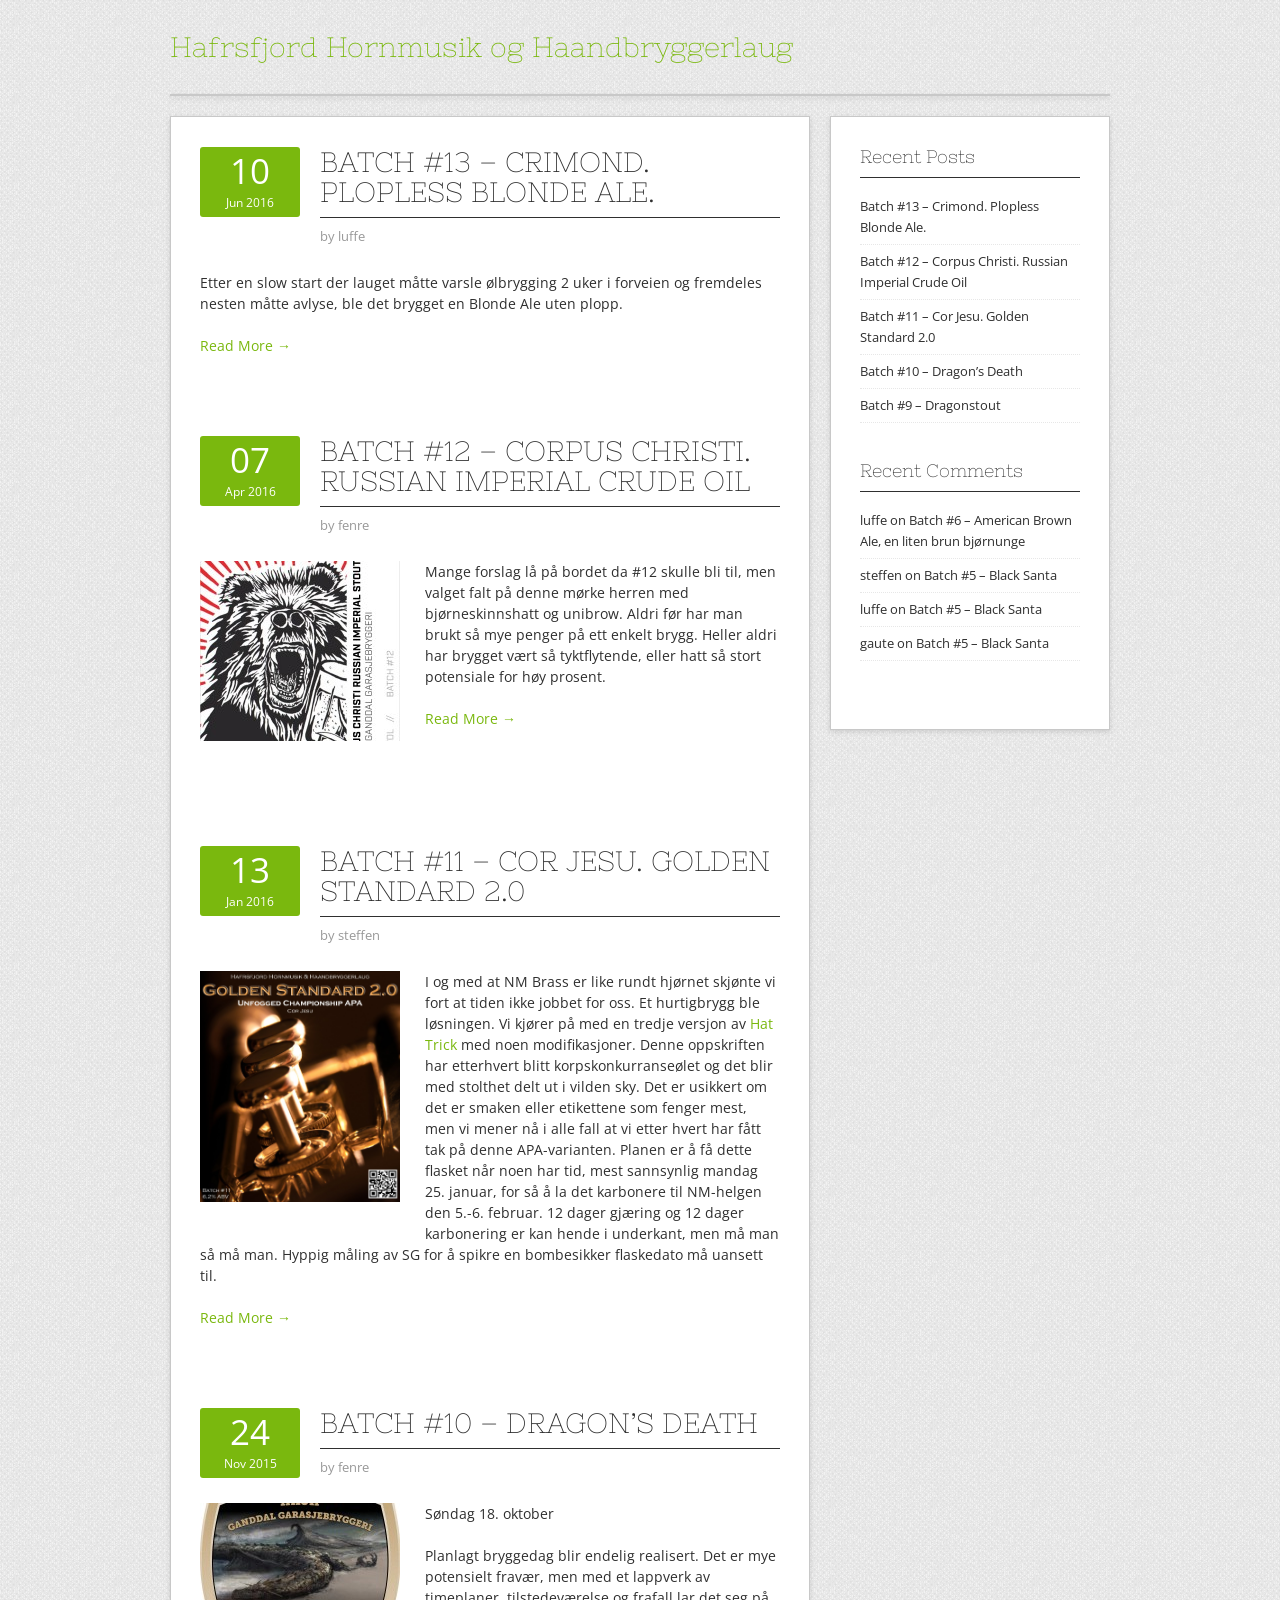
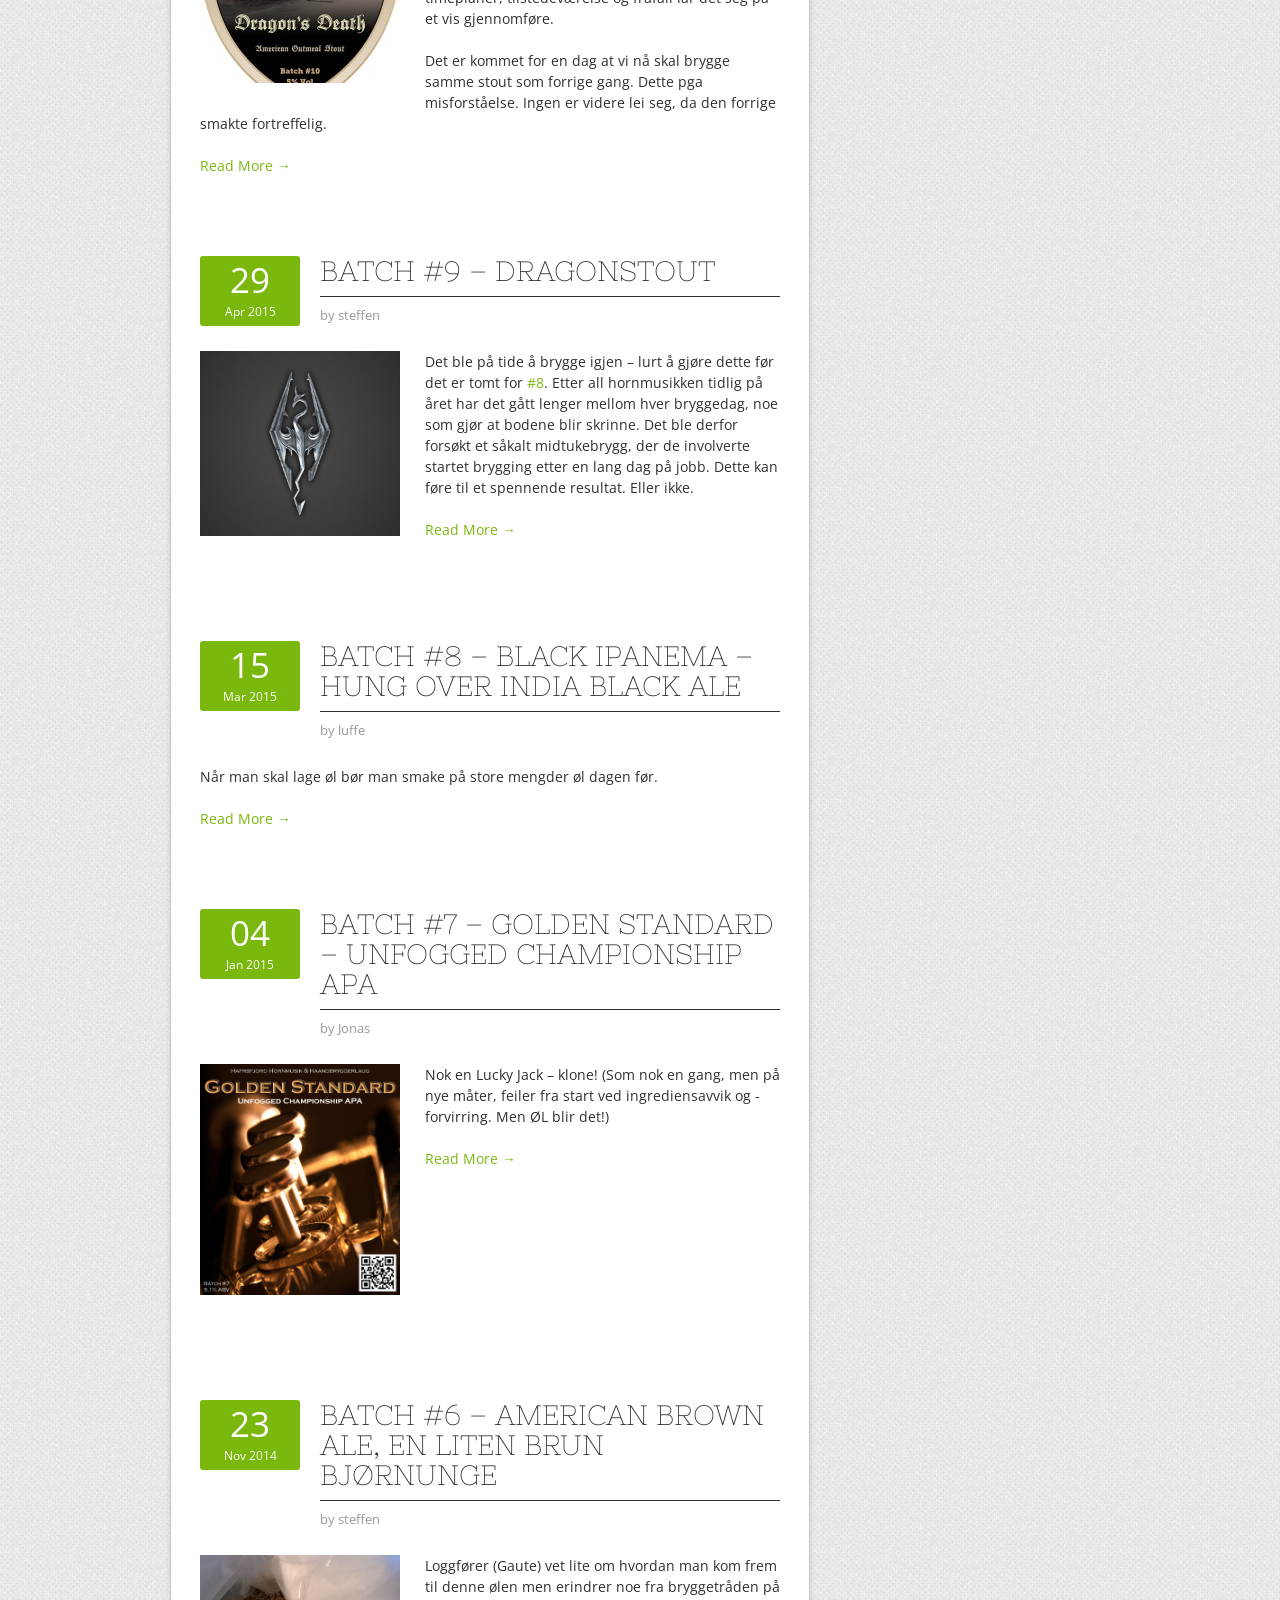
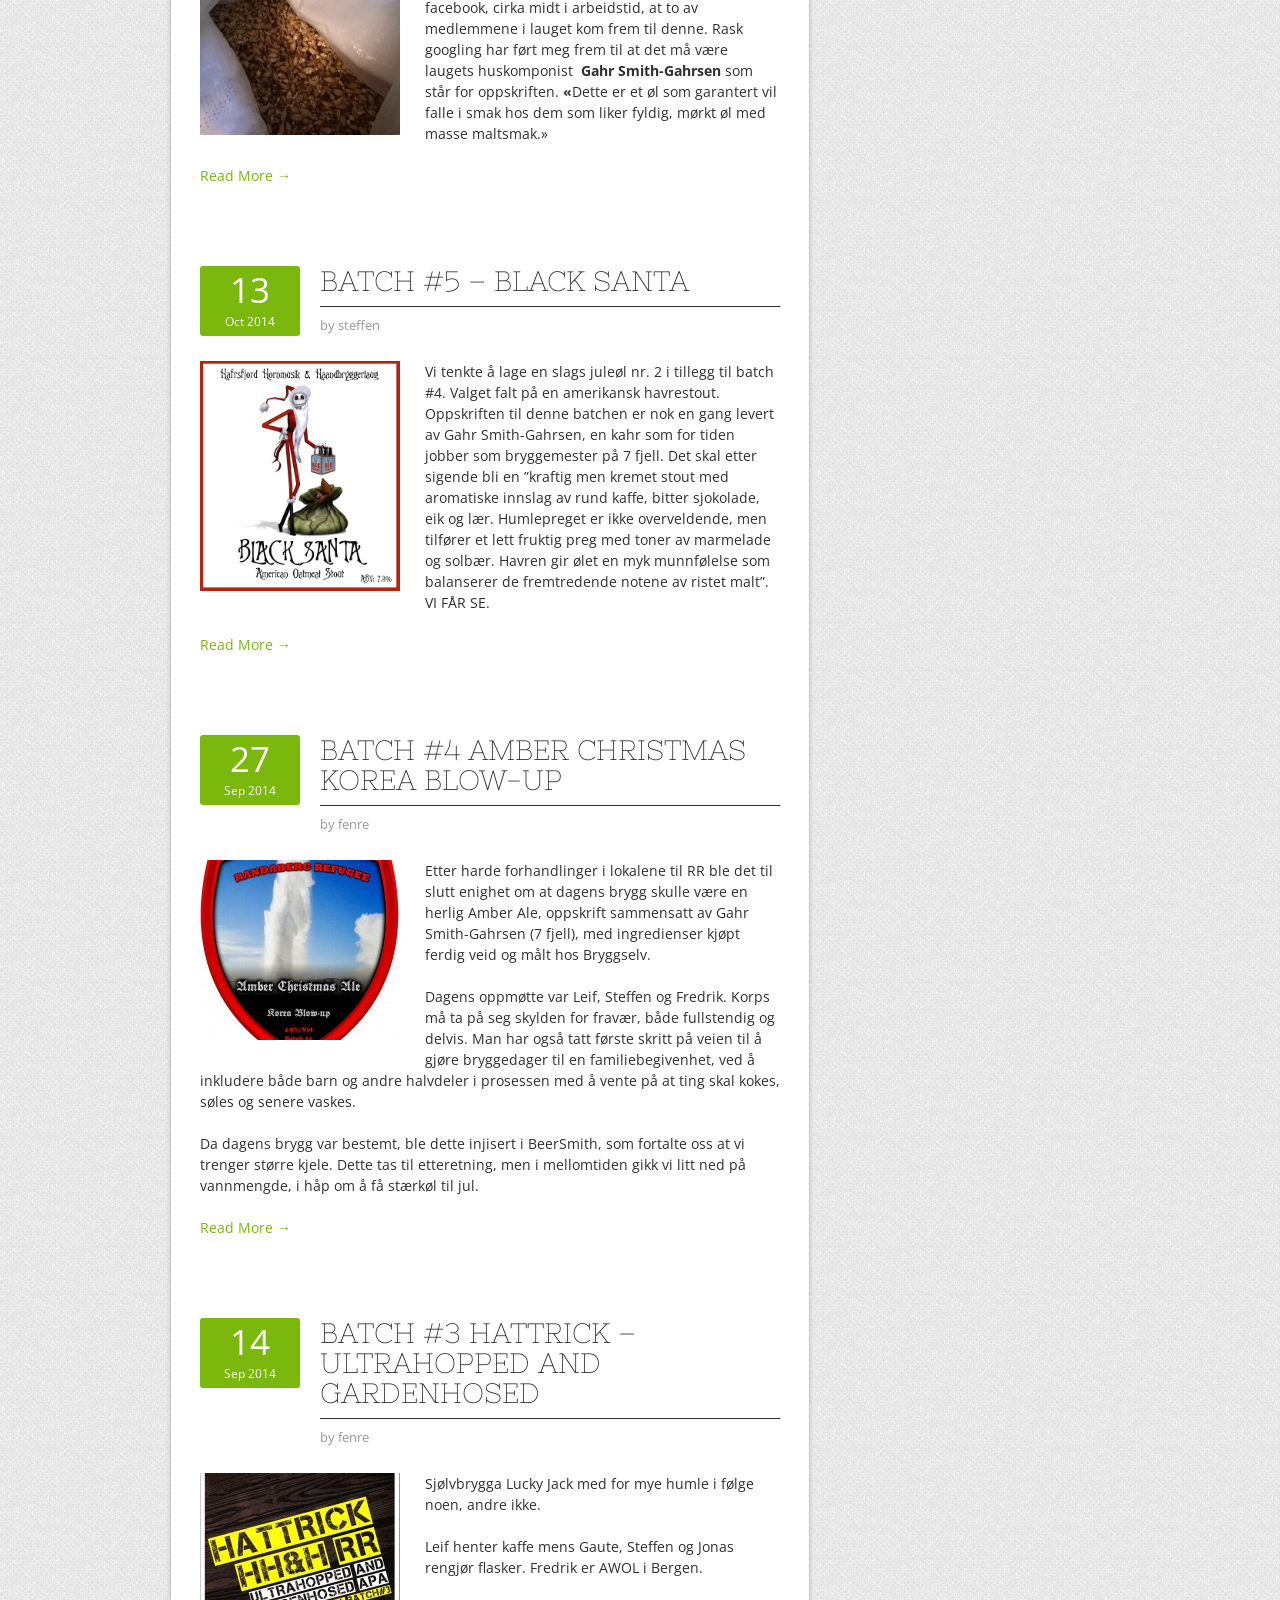
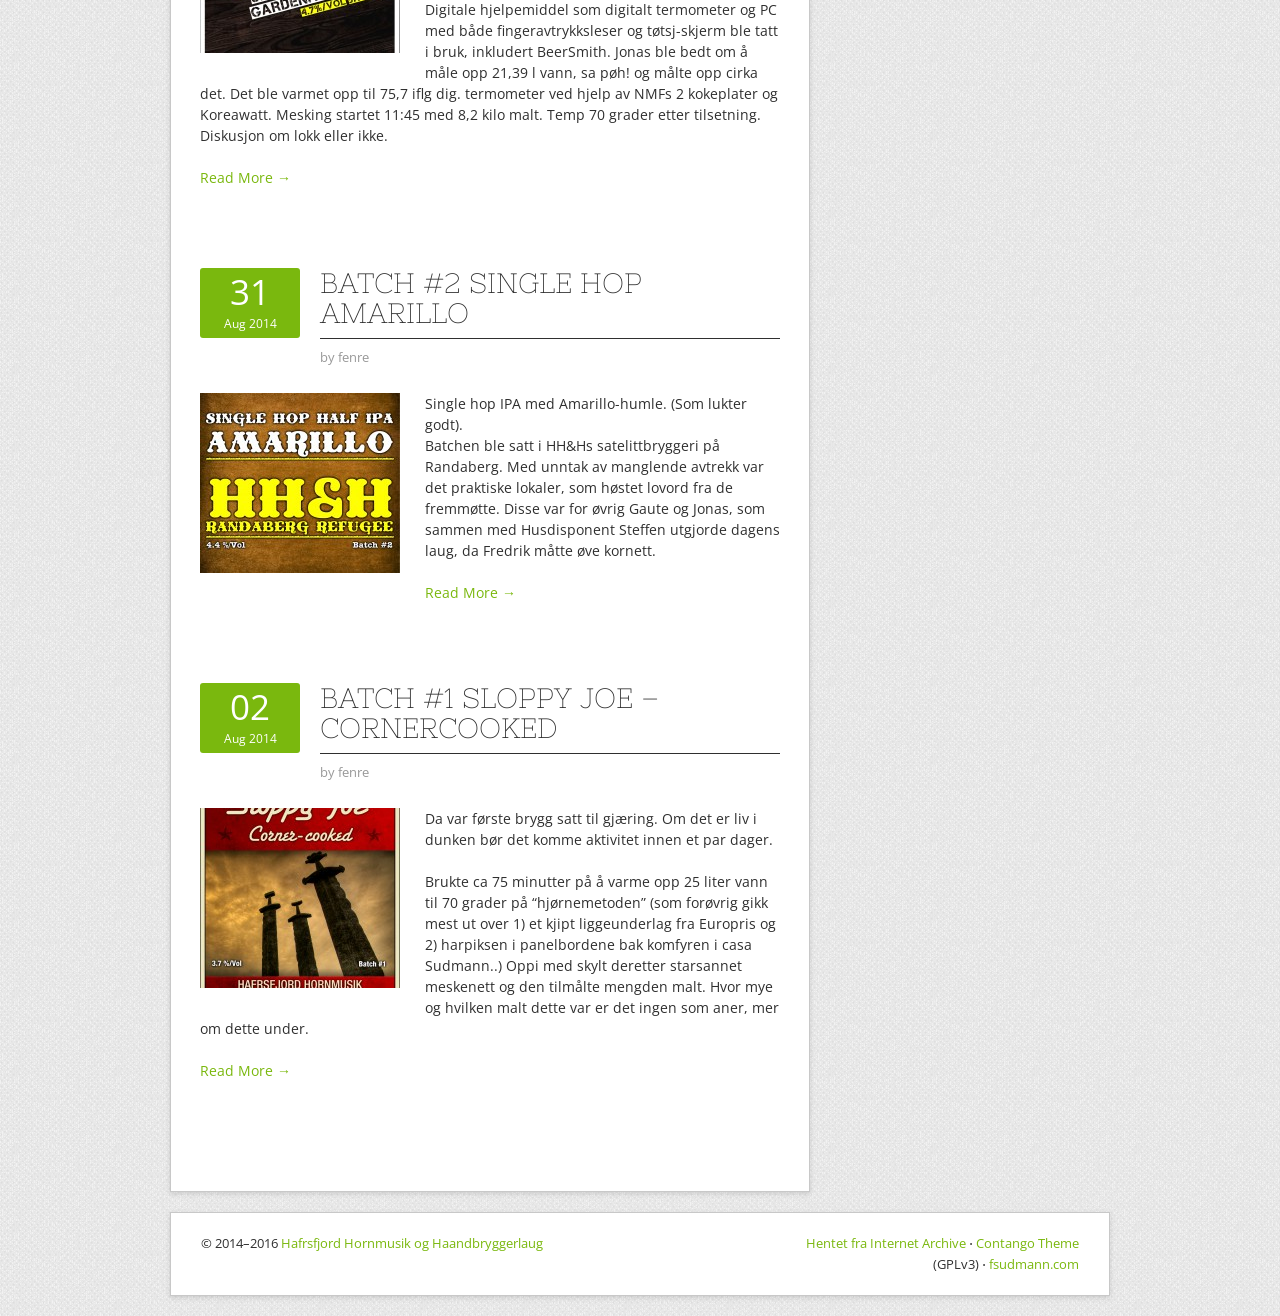
<file: index.html>
<!DOCTYPE html>
<html lang="nb">
<head>
<meta charset="utf-8">
<meta name="viewport" content="width=device-width, initial-scale=1">
<title>Hafrsfjord Hornmusik og Haandbryggerlaug</title>
<meta name="description" content="Bryggeloggen til Hafrsfjord Hornmusik og Haandbryggerlaug, 13 brygg fra 2014 til 2016.">
<link rel="canonical" href="https://hhogh.no/">
<meta property="og:site_name" content="Hafrsfjord Hornmusik og Haandbryggerlaug">
<meta property="og:title" content="Hafrsfjord Hornmusik og Haandbryggerlaug">
<meta property="og:description" content="Bryggeloggen til Hafrsfjord Hornmusik og Haandbryggerlaug, 13 brygg fra 2014 til 2016.">
<meta property="og:url" content="https://hhogh.no/">
<link href="https://fonts.googleapis.com/css?family=Open+Sans%7CNixie+One&display=swap" rel="stylesheet">
<link rel="stylesheet" href="theme/960.css">
<link rel="stylesheet" href="theme/contango.css">
<link rel="stylesheet" href="theme/hhogh.css">
</head>
<body class="custom-background">
<div id="page" class="wrapper hfeed site">
  <header id="masthead" class="site-header">
    <div class="container_16 clearfix">
      <div class="grid_16">
        <div id="headimg">
          <div id="logo-text">
            <span class="site-name"><a href="" rel="home">Hafrsfjord Hornmusik og Haandbryggerlaug</a></span>
          </div>
        </div>
      </div>
    </div>
  </header>
  <div class="container_16 clearfix">
    <nav id="site-navigation" class="grid_16 main-navigation"><div class="menu clearfix"></div></nav>
  </div>
  <div id="content" class="site-content clearfix">
    <div class="container_16 clearfix">
      <div class="grid_11">
        <div id="primary" class="content-area">
          <main id="main" class="site-main">
<script>
  var m = location.search.match(/[?&]p=(\d+)/), map = {"4": "batch-01-sloppy-joe/", "8": "batch-02-single-hop-amarillo/", "10": "batch-03-hattrick/", "13": "batch-04-amber-christmas/", "33": "batch-05-black-santa/", "73": "batch-06-american-brown-ale/", "89": "batch-07-golden-standard/", "116": "batch-08-black-ipanema/", "128": "batch-09-dragonstout/", "141": "batch-10-dragons-death/", "146": "batch-11-cor-jesu/", "170": "batch-12-corpus-christi/", "183": "batch-13-crimond/"};
  if (m && map[m[1]]) location.replace(map[m[1]]);
</script>
<article id="post-183" class="post type-post status-publish format-standard hentry">
  <div class="entry-meta-group clearfix">
    <div class="grid_2 alpha">
      <time class="entry-date entry-time updated" datetime="2016-06-10T22:09:03+00:00"><a href="batch-13-crimond/" rel="bookmark"><span class="entry-date-day">10</span><span class="entry-date-month-year">Jun 2016</span></a></time>
    </div>
    <div class="grid_8 omega">
      <h2 class="entry-title"><a href="batch-13-crimond/" rel="bookmark">Batch #13 – Crimond. Plopless Blonde Ale.</a></h2>
      <div class="entry-meta"><span class="entry-author author vcard">by <span class="entry-author-name fn">luffe</span></span></div>
    </div>
  </div>
  <div class="entry-content clearfix">
    <p>Etter en slow start der lauget måtte varsle ølbrygging 2 uker i forveien og fremdeles nesten måtte avlyse, ble det brygget en Blonde Ale uten plopp.</p>

<p> <a href="batch-13-crimond/" class="more-link"><span>Read More &rarr;</span></a></p>
  </div>
</article>
<article id="post-170" class="post type-post status-publish format-standard hentry has-post-thumbnail">
  <div class="entry-meta-group clearfix">
    <div class="grid_2 alpha">
      <time class="entry-date entry-time updated" datetime="2016-04-07T12:52:10+00:00"><a href="batch-12-corpus-christi/" rel="bookmark"><span class="entry-date-day">07</span><span class="entry-date-month-year">Apr 2016</span></a></time>
    </div>
    <div class="grid_8 omega">
      <h2 class="entry-title"><a href="batch-12-corpus-christi/" rel="bookmark">Batch #12 – Corpus Christi. Russian Imperial Crude Oil</a></h2>
      <div class="entry-meta"><span class="entry-author author vcard">by <span class="entry-author-name fn">fenre</span></span></div>
    </div>
  </div>
  <div class="entry-content clearfix">
    <div class="entry-featured-image"><a href="batch-12-corpus-christi/"><img width="200" height="180" src="batch-12-corpus-christi/media/label.jpeg" class="entry-image" alt=""></a></div><p>Mange forslag lå på bordet da #12 skulle bli til, men valget falt på denne mørke herren med bjørneskinnshatt og unibrow. Aldri før har man brukt så mye penger på ett enkelt brygg. Heller aldri har brygget vært så tyktflytende, eller hatt så stort potensiale for høy prosent.</p>

<p> <a href="batch-12-corpus-christi/" class="more-link"><span>Read More &rarr;</span></a></p>
  </div>
</article>
<article id="post-146" class="post type-post status-publish format-standard hentry has-post-thumbnail">
  <div class="entry-meta-group clearfix">
    <div class="grid_2 alpha">
      <time class="entry-date entry-time updated" datetime="2016-01-13T22:43:35+00:00"><a href="batch-11-cor-jesu/" rel="bookmark"><span class="entry-date-day">13</span><span class="entry-date-month-year">Jan 2016</span></a></time>
    </div>
    <div class="grid_8 omega">
      <h2 class="entry-title"><a href="batch-11-cor-jesu/" rel="bookmark">Batch #11 – Cor Jesu. Golden Standard 2.0</a></h2>
      <div class="entry-meta"><span class="entry-author author vcard">by <span class="entry-author-name fn">steffen</span></span></div>
    </div>
  </div>
  <div class="entry-content clearfix">
    <div class="entry-featured-image"><a href="batch-11-cor-jesu/"><img width="200" height="180" src="batch-11-cor-jesu/media/goldenstandard20.jpg" class="entry-image" alt=""></a></div><p>I og med at NM Brass er like rundt hjørnet skjønte vi fort at tiden ikke jobbet for oss. Et hurtigbrygg ble løsningen. Vi kjører på med en tredje versjon av <a href="batch-03-hattrick/">Hat Trick</a> med noen modifikasjoner. Denne oppskriften har etterhvert blitt korpskonkurranseølet og det blir med stolthet delt ut i vilden sky. Det er usikkert om det er smaken eller etikettene som fenger mest, men vi mener nå i alle fall at vi etter hvert har fått tak på denne APA-varianten. Planen er å få dette flasket når noen har tid, mest sannsynlig mandag 25. januar, for så å la det karbonere til NM-helgen den 5.-6. februar. 12 dager gjæring og 12 dager karbonering er kan hende i underkant, men må man så må man. Hyppig måling av SG for å spikre en bombesikker flaskedato må uansett til.</p>
<p> <a href="batch-11-cor-jesu/" class="more-link"><span>Read More &rarr;</span></a></p>
  </div>
</article>
<article id="post-141" class="post type-post status-publish format-standard hentry has-post-thumbnail">
  <div class="entry-meta-group clearfix">
    <div class="grid_2 alpha">
      <time class="entry-date entry-time updated" datetime="2015-11-24T10:33:35+00:00"><a href="batch-10-dragons-death/" rel="bookmark"><span class="entry-date-day">24</span><span class="entry-date-month-year">Nov 2015</span></a></time>
    </div>
    <div class="grid_8 omega">
      <h2 class="entry-title"><a href="batch-10-dragons-death/" rel="bookmark">Batch #10 – Dragon’s Death</a></h2>
      <div class="entry-meta"><span class="entry-author author vcard">by <span class="entry-author-name fn">fenre</span></span></div>
    </div>
  </div>
  <div class="entry-content clearfix">
    <div class="entry-featured-image"><a href="batch-10-dragons-death/"><img width="200" height="180" src="batch-10-dragons-death/media/dragons_death.jpeg" class="entry-image" alt=""></a></div><p class="p1">Søndag 18. oktober</p>
<p class="p1">Planlagt bryggedag blir endelig realisert. Det er mye potensielt fravær, men med et lappverk av timeplaner, tilstedeværelse og frafall lar det seg på et vis gjennomføre.</p>
<p class="p1">Det er kommet for en dag at vi nå skal brygge samme stout som forrige gang. Dette pga misforståelse. Ingen er videre lei seg, da den forrige smakte fortreffelig.</p>

<p> <a href="batch-10-dragons-death/" class="more-link"><span>Read More &rarr;</span></a></p>
  </div>
</article>
<article id="post-128" class="post type-post status-publish format-standard hentry has-post-thumbnail">
  <div class="entry-meta-group clearfix">
    <div class="grid_2 alpha">
      <time class="entry-date entry-time updated" datetime="2015-04-29T20:42:29+00:00"><a href="batch-09-dragonstout/" rel="bookmark"><span class="entry-date-day">29</span><span class="entry-date-month-year">Apr 2015</span></a></time>
    </div>
    <div class="grid_8 omega">
      <h2 class="entry-title"><a href="batch-09-dragonstout/" rel="bookmark">Batch #9 – Dragonstout</a></h2>
      <div class="entry-meta"><span class="entry-author author vcard">by <span class="entry-author-name fn">steffen</span></span></div>
    </div>
  </div>
  <div class="entry-content clearfix">
    <div class="entry-featured-image"><a href="batch-09-dragonstout/"><img width="200" height="180" src="batch-09-dragonstout/media/Skjermbilde-2015-05-06-kl.-20.45.26.png" class="entry-image" alt=""></a></div><p>Det ble på tide å brygge igjen &#8211; lurt å gjøre dette før det er tomt for <a title="Batch #8 – Black Ipanema – Hung over India Black Ale" href="batch-08-black-ipanema/">#8</a>. Etter all hornmusikken tidlig på året har det gått lenger mellom hver bryggedag, noe som gjør at bodene blir skrinne. Det ble derfor forsøkt et såkalt midtukebrygg, der de involverte startet brygging etter en lang dag på jobb. Dette kan føre til et spennende resultat. Eller ikke.</p>

<p> <a href="batch-09-dragonstout/" class="more-link"><span>Read More &rarr;</span></a></p>
  </div>
</article>
<article id="post-116" class="post type-post status-publish format-standard hentry">
  <div class="entry-meta-group clearfix">
    <div class="grid_2 alpha">
      <time class="entry-date entry-time updated" datetime="2015-03-15T13:12:38+00:00"><a href="batch-08-black-ipanema/" rel="bookmark"><span class="entry-date-day">15</span><span class="entry-date-month-year">Mar 2015</span></a></time>
    </div>
    <div class="grid_8 omega">
      <h2 class="entry-title"><a href="batch-08-black-ipanema/" rel="bookmark">Batch #8 – Black Ipanema – Hung over India Black Ale</a></h2>
      <div class="entry-meta"><span class="entry-author author vcard">by <span class="entry-author-name fn">luffe</span></span></div>
    </div>
  </div>
  <div class="entry-content clearfix">
    <p>Når man skal lage øl bør man smake på store mengder øl dagen før.</p>

<p> <a href="batch-08-black-ipanema/" class="more-link"><span>Read More &rarr;</span></a></p>
  </div>
</article>
<article id="post-89" class="post type-post status-publish format-standard hentry has-post-thumbnail">
  <div class="entry-meta-group clearfix">
    <div class="grid_2 alpha">
      <time class="entry-date entry-time updated" datetime="2015-01-04T09:31:07+00:00"><a href="batch-07-golden-standard/" rel="bookmark"><span class="entry-date-day">04</span><span class="entry-date-month-year">Jan 2015</span></a></time>
    </div>
    <div class="grid_8 omega">
      <h2 class="entry-title"><a href="batch-07-golden-standard/" rel="bookmark">Batch #7 – Golden Standard – Unfogged Championship APA</a></h2>
      <div class="entry-meta"><span class="entry-author author vcard">by <span class="entry-author-name fn">Jonas</span></span></div>
    </div>
  </div>
  <div class="entry-content clearfix">
    <div class="entry-featured-image"><a href="batch-07-golden-standard/"><img width="200" height="180" src="batch-07-golden-standard/media/goldenstandard2.jpg" class="entry-image" alt=""></a></div><p>Nok en Lucky Jack &#8211; klone! (Som nok en gang, men på nye måter, feiler fra start ved ingrediensavvik og -forvirring. Men ØL blir det!)</p>

<p> <a href="batch-07-golden-standard/" class="more-link"><span>Read More &rarr;</span></a></p>
  </div>
</article>
<article id="post-73" class="post type-post status-publish format-standard hentry has-post-thumbnail">
  <div class="entry-meta-group clearfix">
    <div class="grid_2 alpha">
      <time class="entry-date entry-time updated" datetime="2014-11-23T21:07:23+00:00"><a href="batch-06-american-brown-ale/" rel="bookmark"><span class="entry-date-day">23</span><span class="entry-date-month-year">Nov 2014</span></a></time>
    </div>
    <div class="grid_8 omega">
      <h2 class="entry-title"><a href="batch-06-american-brown-ale/" rel="bookmark">Batch #6 – American Brown Ale, en liten brun bjørnunge</a></h2>
      <div class="entry-meta"><span class="entry-author author vcard">by <span class="entry-author-name fn">steffen</span></span></div>
    </div>
  </div>
  <div class="entry-content clearfix">
    <div class="entry-featured-image"><a href="batch-06-american-brown-ale/"><img width="200" height="180" src="batch-06-american-brown-ale/media/malt.jpg" class="entry-image" alt=""></a></div><p>Loggfører (Gaute) vet lite om hvordan man kom frem til denne ølen men erindrer noe fra bryggetråden på facebook, cirka midt i arbeidstid, at to av medlemmene i lauget kom frem til denne. Rask googling har ført meg frem til at det må være laugets huskomponist <strong> </strong><strong>Gahr Smith-Gahrsen </strong>som står for oppskriften.<strong> «</strong>Dette er et øl som garantert vil falle i smak hos dem som liker fyldig, mørkt øl med masse maltsmak.»</p>

<p> <a href="batch-06-american-brown-ale/" class="more-link"><span>Read More &rarr;</span></a></p>
  </div>
</article>
<article id="post-33" class="post type-post status-publish format-standard hentry has-post-thumbnail">
  <div class="entry-meta-group clearfix">
    <div class="grid_2 alpha">
      <time class="entry-date entry-time updated" datetime="2014-10-13T11:59:19+00:00"><a href="batch-05-black-santa/" rel="bookmark"><span class="entry-date-day">13</span><span class="entry-date-month-year">Oct 2014</span></a></time>
    </div>
    <div class="grid_8 omega">
      <h2 class="entry-title"><a href="batch-05-black-santa/" rel="bookmark">Batch #5 – Black Santa</a></h2>
      <div class="entry-meta"><span class="entry-author author vcard">by <span class="entry-author-name fn">steffen</span></span></div>
    </div>
  </div>
  <div class="entry-content clearfix">
    <div class="entry-featured-image"><a href="batch-05-black-santa/"><img width="200" height="180" src="batch-05-black-santa/media/blacksanta.png" class="entry-image" alt=""></a></div><p>Vi tenkte å lage en slags juleøl nr. 2 i tillegg til batch #4. Valget falt på en amerikansk havrestout. Oppskriften til denne batchen er nok en gang levert av Gahr Smith-Gahrsen, en kahr som for tiden jobber som bryggemester på 7 fjell. Det skal etter sigende bli en ”kraftig men kremet stout med aromatiske innslag av rund kaffe, bitter sjokolade, eik og lær. Humlepreget er ikke overveldende, men tilfører et lett fruktig preg med toner av marmelade og solbær. Havren gir ølet en myk munnfølelse som balanserer de fremtredende notene av ristet malt”. VI FÅR SE.</p>

<p> <a href="batch-05-black-santa/" class="more-link"><span>Read More &rarr;</span></a></p>
  </div>
</article>
<article id="post-13" class="post type-post status-publish format-standard hentry has-post-thumbnail">
  <div class="entry-meta-group clearfix">
    <div class="grid_2 alpha">
      <time class="entry-date entry-time updated" datetime="2014-09-27T18:01:19+00:00"><a href="batch-04-amber-christmas/" rel="bookmark"><span class="entry-date-day">27</span><span class="entry-date-month-year">Sep 2014</span></a></time>
    </div>
    <div class="grid_8 omega">
      <h2 class="entry-title"><a href="batch-04-amber-christmas/" rel="bookmark">Batch #4 Amber Christmas Korea Blow-up</a></h2>
      <div class="entry-meta"><span class="entry-author author vcard">by <span class="entry-author-name fn">fenre</span></span></div>
    </div>
  </div>
  <div class="entry-content clearfix">
    <div class="entry-featured-image"><a href="batch-04-amber-christmas/"><img width="200" height="180" src="batch-04-amber-christmas/media/BeerLabel_Batch04.jpg" class="entry-image" alt=""></a></div><p>Etter harde forhandlinger i lokalene til RR ble det til slutt enighet om at dagens brygg skulle være en herlig Amber Ale, oppskrift sammensatt av Gahr Smith-Gahrsen (7 fjell), med ingredienser kjøpt ferdig veid og målt hos Bryggselv.</p>
<p>Dagens oppmøtte var Leif, Steffen og Fredrik. Korps må ta på seg skylden for fravær, både fullstendig og delvis. Man har også tatt første skritt på veien til å gjøre bryggedager til en familiebegivenhet, ved å inkludere både barn og andre halvdeler i prosessen med å vente på at ting skal kokes, søles og senere vaskes.</p>
<p>Da dagens brygg var bestemt, ble dette injisert i BeerSmith, som fortalte oss at vi trenger større kjele. Dette tas til etteretning, men i mellomtiden gikk vi litt ned på vannmengde, i håp om å få stærkøl til jul.</p>

<p> <a href="batch-04-amber-christmas/" class="more-link"><span>Read More &rarr;</span></a></p>
  </div>
</article>
<article id="post-10" class="post type-post status-publish format-standard hentry has-post-thumbnail">
  <div class="entry-meta-group clearfix">
    <div class="grid_2 alpha">
      <time class="entry-date entry-time updated" datetime="2014-09-14T18:00:22+00:00"><a href="batch-03-hattrick/" rel="bookmark"><span class="entry-date-day">14</span><span class="entry-date-month-year">Sep 2014</span></a></time>
    </div>
    <div class="grid_8 omega">
      <h2 class="entry-title"><a href="batch-03-hattrick/" rel="bookmark">Batch #3 Hattrick – Ultrahopped and Gardenhosed</a></h2>
      <div class="entry-meta"><span class="entry-author author vcard">by <span class="entry-author-name fn">fenre</span></span></div>
    </div>
  </div>
  <div class="entry-content clearfix">
    <div class="entry-featured-image"><a href="batch-03-hattrick/"><img width="200" height="180" src="batch-03-hattrick/media/BeerLabel_Batch03.jpg" class="entry-image" alt=""></a></div><p>Sjølvbrygga Lucky Jack med for mye humle i følge noen, andre ikke.</p>
<p>Leif henter kaffe mens Gaute, Steffen og Jonas rengjør flasker. Fredrik er AWOL i Bergen.</p>
<p>Digitale hjelpemiddel som digitalt termometer og PC med både fingeravtrykksleser og tøtsj-skjerm ble tatt i bruk, inkludert BeerSmith. Jonas ble bedt om å måle opp 21,39 l vann, sa pøh! og målte opp cirka det. Det ble varmet opp til 75,7 iflg dig. termometer ved hjelp av NMFs 2 kokeplater og Koreawatt. Mesking <span class="text_exposed_show">startet 11:45 med 8,2 kilo malt. Temp 70 grader etter tilsetning. Diskusjon om lokk eller ikke.</span></p>

<p> <a href="batch-03-hattrick/" class="more-link"><span>Read More &rarr;</span></a></p>
  </div>
</article>
<article id="post-8" class="post type-post status-publish format-standard hentry has-post-thumbnail">
  <div class="entry-meta-group clearfix">
    <div class="grid_2 alpha">
      <time class="entry-date entry-time updated" datetime="2014-08-31T16:32:23+00:00"><a href="batch-02-single-hop-amarillo/" rel="bookmark"><span class="entry-date-day">31</span><span class="entry-date-month-year">Aug 2014</span></a></time>
    </div>
    <div class="grid_8 omega">
      <h2 class="entry-title"><a href="batch-02-single-hop-amarillo/" rel="bookmark">Batch #2 Single Hop Amarillo</a></h2>
      <div class="entry-meta"><span class="entry-author author vcard">by <span class="entry-author-name fn">fenre</span></span></div>
    </div>
  </div>
  <div class="entry-content clearfix">
    <div class="entry-featured-image"><a href="batch-02-single-hop-amarillo/"><img width="200" height="180" src="batch-02-single-hop-amarillo/media/BeerLabel_Batch02.jpg" class="entry-image" alt=""></a></div><p>Single hop IPA med Amarillo-humle. (Som lukter godt).<br />
Batchen ble satt i HH&amp;Hs satelittbryggeri på Randaberg. Med unntak av manglende avtrekk var det praktiske lokaler, som høstet lovord fra de fremmøtte. Disse var for øvrig Gaute og Jonas, som sammen med Husdisponent Steffen utgjorde dagens laug, da Fredrik måtte øve kornett.</p>

<p> <a href="batch-02-single-hop-amarillo/" class="more-link"><span>Read More &rarr;</span></a></p>
  </div>
</article>
<article id="post-4" class="post type-post status-publish format-standard hentry has-post-thumbnail">
  <div class="entry-meta-group clearfix">
    <div class="grid_2 alpha">
      <time class="entry-date entry-time updated" datetime="2014-08-02T20:29:43+02:00"><a href="batch-01-sloppy-joe/" rel="bookmark"><span class="entry-date-day">02</span><span class="entry-date-month-year">Aug 2014</span></a></time>
    </div>
    <div class="grid_8 omega">
      <h2 class="entry-title"><a href="batch-01-sloppy-joe/" rel="bookmark">Batch #1 Sloppy Joe – Cornercooked</a></h2>
      <div class="entry-meta"><span class="entry-author author vcard">by <span class="entry-author-name fn">fenre</span></span></div>
    </div>
  </div>
  <div class="entry-content clearfix">
    <div class="entry-featured-image"><a href="batch-01-sloppy-joe/"><img width="200" height="180" src="batch-01-sloppy-joe/media/BeerLabel_Batch01.jpg" class="entry-image" alt=""></a></div><p>Da var første brygg satt til gjæring. Om det er liv i dunken bør det komme aktivitet innen et par dager.</p>
<p>Brukte ca 75 minutter på å varme opp 25 liter vann til 70 grader på &#8220;hjørnemetoden&#8221; (som forøvrig gikk mest ut over 1) et kjipt liggeunderlag fra Europris og 2) harpiksen i panelbordene bak komfyren i casa Sudmann..) Oppi med skylt deretter starsannet meskenett og den tilmålte mengden malt. Hvor mye og hvilken malt dette var er det ingen som aner, mer om dette under.</p>

<p> <a href="batch-01-sloppy-joe/" class="more-link"><span>Read More &rarr;</span></a></p>
  </div>
</article>

          </main>
        </div>
      </div>
      <div id="secondary" class="grid_5 widget-area">
        <div id="sidebar">
          <aside class="widget widget_recent_entries clearfix"><div class="widget-wrap widget-inside">
            <h3 class="widget-title">Recent Posts</h3>
            <ul>
            <li><a href="batch-13-crimond/">Batch #13 – Crimond. Plopless Blonde Ale.</a></li>
            <li><a href="batch-12-corpus-christi/">Batch #12 – Corpus Christi. Russian Imperial Crude Oil</a></li>
            <li><a href="batch-11-cor-jesu/">Batch #11 – Cor Jesu. Golden Standard 2.0</a></li>
            <li><a href="batch-10-dragons-death/">Batch #10 – Dragon’s Death</a></li>
            <li><a href="batch-09-dragonstout/">Batch #9 – Dragonstout</a></li>
            </ul>
          </div></aside>
          <aside class="widget widget_recent_comments clearfix"><div class="widget-wrap widget-inside">
            <h3 class="widget-title">Recent Comments</h3>
            <ul id="recentcomments">
            <li class="recentcomments"><span class="comment-author-link">luffe</span> on <a href="batch-06-american-brown-ale/#comment-11">Batch #6 – American Brown Ale, en liten brun bjørnunge</a></li>
            <li class="recentcomments"><span class="comment-author-link">steffen</span> on <a href="batch-05-black-santa/#comment-5">Batch #5 – Black Santa</a></li>
            <li class="recentcomments"><span class="comment-author-link">luffe</span> on <a href="batch-05-black-santa/#comment-4">Batch #5 – Black Santa</a></li>
            <li class="recentcomments"><span class="comment-author-link">gaute</span> on <a href="batch-05-black-santa/#comment-2">Batch #5 – Black Santa</a></li>
            </ul>
          </div></aside>
        </div>
      </div>
    </div>
  </div>
  <div class="container_16 containter_footer">
    <footer id="colophon" class="grid_16 site-footer">
      <div class="copyright clearfix">
        <div class="copyright_inside">&copy; 2014–2016 <a href="">Hafrsfjord Hornmusik og Haandbryggerlaug</a></div>
      </div>
      <div class="credit clearfix">
        <div class="credit_inside"><a href="https://github.com/fenre/hhogh">Hentet fra Internet Archive</a> &sdot; <a href="http://designorbital.com/contango/">Contango Theme</a> (GPLv3) &sdot; <a href="https://www.fsudmann.com/">fsudmann.com</a></div>
      </div>
    </footer>
  </div>
</div>
</body>
</html>
</file>
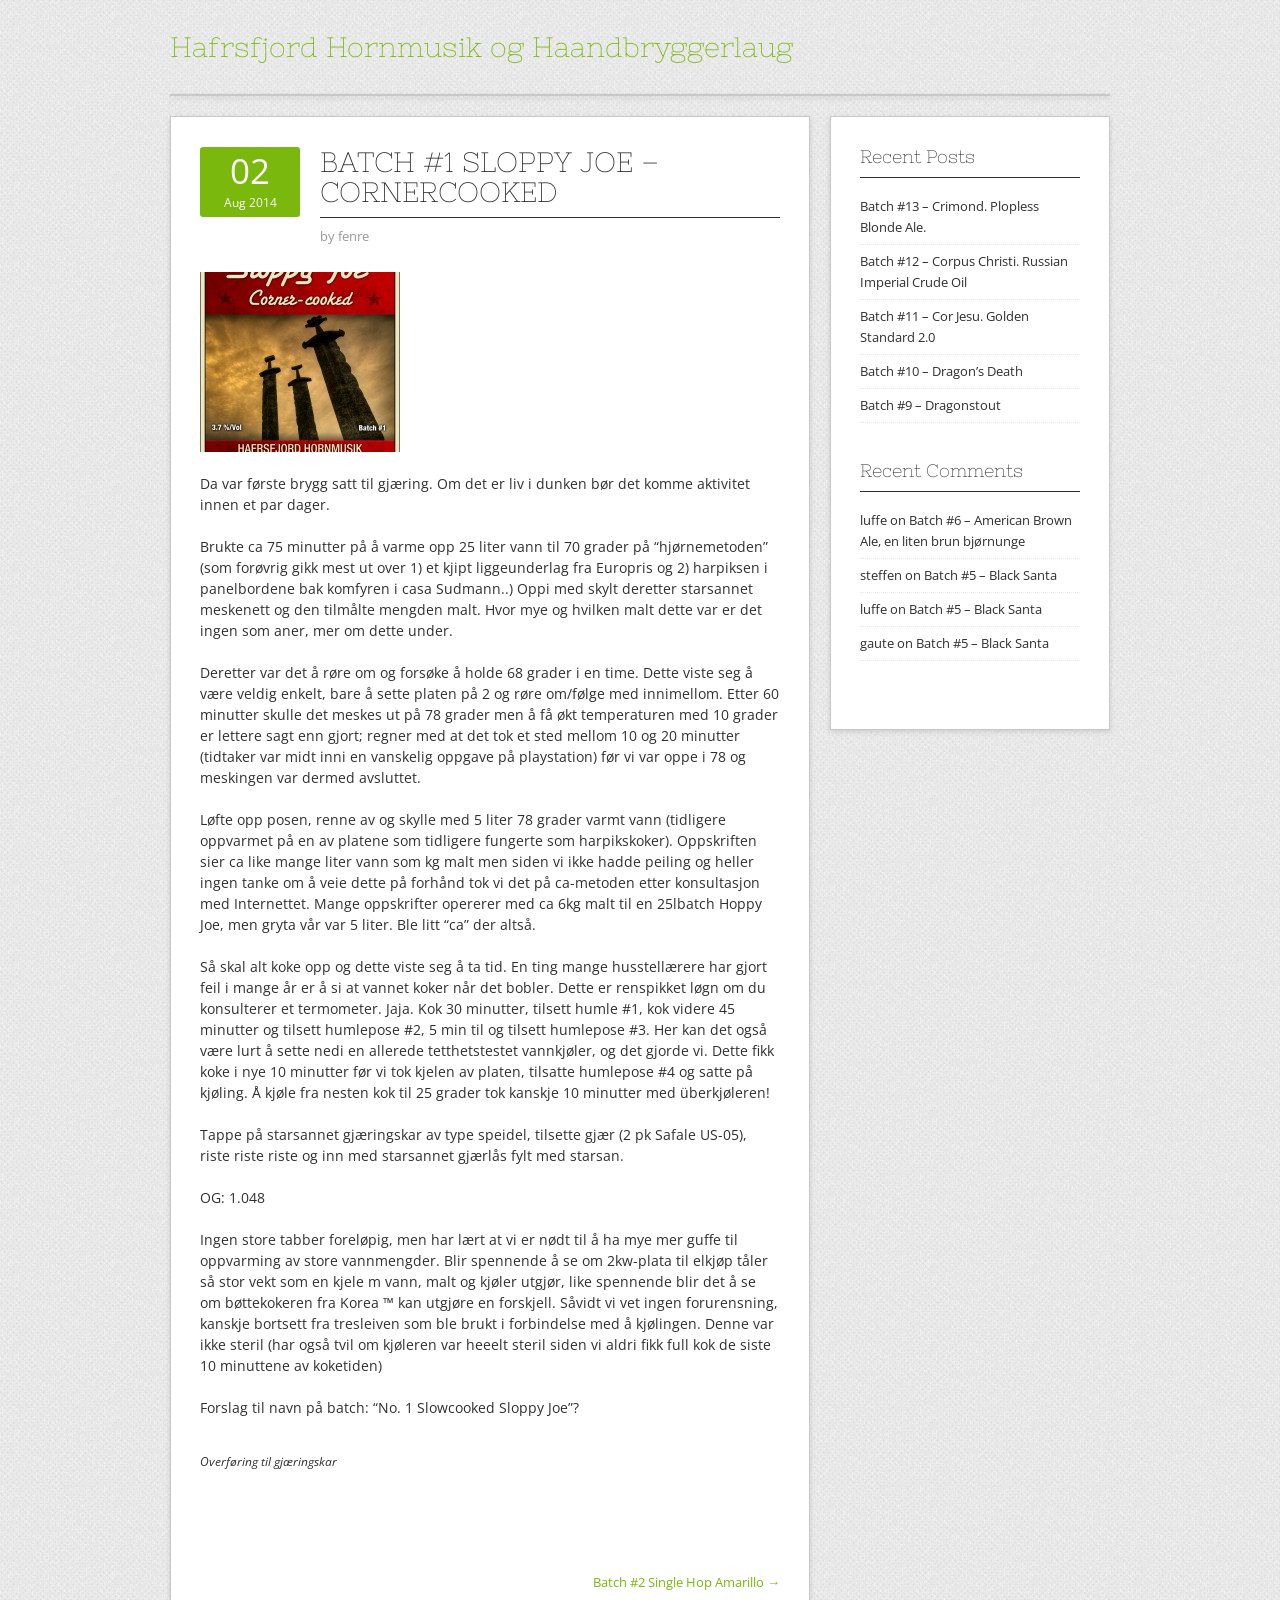
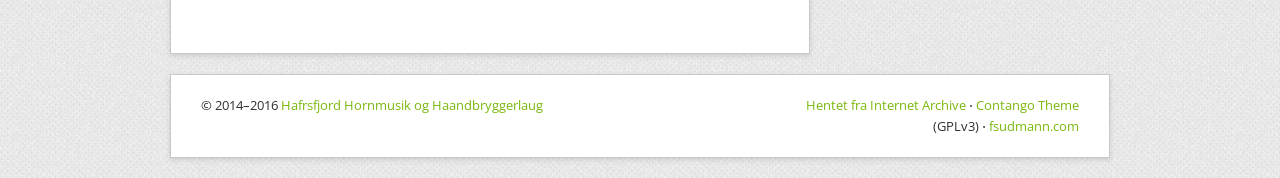
<file: batch-01-sloppy-joe/index.html>
<!DOCTYPE html>
<html lang="nb">
<head>
<meta charset="utf-8">
<meta name="viewport" content="width=device-width, initial-scale=1">
<title>Batch #1 Sloppy Joe – Cornercooked | Hafrsfjord Hornmusik og Haandbryggerlaug</title>
<meta name="description" content="Da var første brygg satt til gjæring. Om det er liv i dunken bør det komme aktivitet innen et par dager. Brukte ca 75 minutter på å varme opp 25 liter …">
<link rel="canonical" href="https://hhogh.no/batch-01-sloppy-joe/">
<meta property="og:site_name" content="Hafrsfjord Hornmusik og Haandbryggerlaug">
<meta property="og:title" content="Batch #1 Sloppy Joe – Cornercooked">
<meta property="og:description" content="Da var første brygg satt til gjæring. Om det er liv i dunken bør det komme aktivitet innen et par dager. Brukte ca 75 minutter på å varme opp 25 liter …">
<meta property="og:url" content="https://hhogh.no/batch-01-sloppy-joe/">
<meta property="og:image" content="https://hhogh.no/batch-01-sloppy-joe/media/BeerLabel_Batch01.jpg">
<link href="https://fonts.googleapis.com/css?family=Open+Sans%7CNixie+One&display=swap" rel="stylesheet">
<link rel="stylesheet" href="../theme/960.css">
<link rel="stylesheet" href="../theme/contango.css">
<link rel="stylesheet" href="../theme/hhogh.css">
</head>
<body class="custom-background">
<div id="page" class="wrapper hfeed site">
  <header id="masthead" class="site-header">
    <div class="container_16 clearfix">
      <div class="grid_16">
        <div id="headimg">
          <div id="logo-text">
            <span class="site-name"><a href="../" rel="home">Hafrsfjord Hornmusik og Haandbryggerlaug</a></span>
          </div>
        </div>
      </div>
    </div>
  </header>
  <div class="container_16 clearfix">
    <nav id="site-navigation" class="grid_16 main-navigation"><div class="menu clearfix"></div></nav>
  </div>
  <div id="content" class="site-content clearfix">
    <div class="container_16 clearfix">
      <div class="grid_11">
        <div id="primary" class="content-area">
          <main id="main" class="site-main">
<article id="post-4" class="post type-post status-publish format-standard hentry">
  <div class="entry-meta-group clearfix">
    <div class="grid_2 alpha">
      <time class="entry-date entry-time updated" datetime="2014-08-02T20:29:43+02:00"><a href="../batch-01-sloppy-joe/" rel="bookmark"><span class="entry-date-day">02</span><span class="entry-date-month-year">Aug 2014</span></a></time>
    </div>
    <div class="grid_8 omega">
      <h1 class="entry-title entry-title-single">Batch #1 Sloppy Joe – Cornercooked</h1>
      <div class="entry-meta"><span class="entry-author author vcard">by <span class="entry-author-name fn">fenre</span></span></div>
    </div>
  </div>
  <div class="entry-content clearfix">
<p><img src="../batch-01-sloppy-joe/media/BeerLabel_Batch01.jpg" alt="" class="hhogh-label"></p>
<p>Da var første brygg satt til gjæring. Om det er liv i dunken bør det komme aktivitet innen et par dager.</p>
<p>Brukte ca 75 minutter på å varme opp 25 liter vann til 70 grader på &#8220;hjørnemetoden&#8221; (som forøvrig gikk mest ut over 1) et kjipt liggeunderlag fra Europris og 2) harpiksen i panelbordene bak komfyren i casa Sudmann..) Oppi med skylt deretter starsannet meskenett og den tilmålte mengden malt. Hvor mye og hvilken malt dette var er det ingen som aner, mer om dette under.</p>
<p>Dere<span class="text_exposed_show">tter var det å røre om og forsøke å holde 68 grader i en time. Dette viste seg å være veldig enkelt, bare å sette platen på 2 og røre om/følge med innimellom. Etter 60 minutter skulle det meskes ut på 78 grader men å få økt temperaturen med 10 grader er lettere sagt enn gjort; regner med at det tok et sted mellom 10 og 20 minutter (tidtaker var midt inni en vanskelig oppgave på playstation) før vi var oppe i 78 og meskingen var dermed avsluttet.</span></p>
<div class="text_exposed_show">
<p>Løfte opp posen, renne av og skylle med 5 liter 78 grader varmt vann (tidligere oppvarmet på en av platene som tidligere fungerte som harpikskoker). Oppskriften sier ca like mange liter vann som kg malt men siden vi ikke hadde peiling og heller ingen tanke om å veie dette på forhånd tok vi det på ca-metoden etter konsultasjon med Internettet. Mange oppskrifter opererer med ca 6kg malt til en 25lbatch Hoppy Joe, men gryta vår var 5 liter. Ble litt &#8220;ca&#8221; der altså.</p>
<p>Så skal alt koke opp og dette viste seg å ta tid. En ting mange husstellærere har gjort feil i mange år er å si at vannet koker når det bobler. Dette er renspikket løgn om du konsulterer et termometer. Jaja. Kok 30 minutter, tilsett humle #1, kok videre 45 minutter og tilsett humlepose #2, 5 min til og tilsett humlepose #3. Her kan det også være lurt å sette nedi en allerede tetthetstestet vannkjøler, og det gjorde vi. Dette fikk koke i nye 10 minutter før vi tok kjelen av platen, tilsatte humlepose #4 og satte på kjøling. Å kjøle fra nesten kok til 25 grader tok kanskje 10 minutter med überkjøleren!</p>
<p>Tappe på starsannet gjæringskar av type speidel, tilsette gjær (2 pk Safale US-05), riste riste riste og inn med starsannet gjærlås fylt med starsan.</p>
<p>OG: 1.048</p>
<p>Ingen store tabber foreløpig, men har lært at vi er nødt til å ha mye mer guffe til oppvarming av store vannmengder. Blir spennende å se om 2kw-plata til elkjøp tåler så stor vekt som en kjele m vann, malt og kjøler utgjør, like spennende blir det å se om bøttekokeren fra Korea &#8482; kan utgjøre en forskjell. Såvidt vi vet ingen forurensning, kanskje bortsett fra tresleiven som ble brukt i forbindelse med å kjølingen. Denne var ikke steril (har også tvil om kjøleren var heeelt steril siden vi aldri fikk full kok de siste 10 minuttene av koketiden)</p>
<p>Forslag til navn på batch: &#8220;No. 1 Slowcooked Sloppy Joe&#8221;?</p>
<div id="attachment_5" style="width: 484px" class="wp-caption alignnone"><p id="caption-attachment-5" class="wp-caption-text">Overføring til gjæringskar</p></div>
</div>
  </div>
</article>
<nav class="hhogh-pager"><span></span><a href="../batch-02-single-hop-amarillo/">Batch #2 Single Hop Amarillo &rarr;</a></nav>

          </main>
        </div>
      </div>
      <div id="secondary" class="grid_5 widget-area">
        <div id="sidebar">
          <aside class="widget widget_recent_entries clearfix"><div class="widget-wrap widget-inside">
            <h3 class="widget-title">Recent Posts</h3>
            <ul>
            <li><a href="../batch-13-crimond/">Batch #13 – Crimond. Plopless Blonde Ale.</a></li>
            <li><a href="../batch-12-corpus-christi/">Batch #12 – Corpus Christi. Russian Imperial Crude Oil</a></li>
            <li><a href="../batch-11-cor-jesu/">Batch #11 – Cor Jesu. Golden Standard 2.0</a></li>
            <li><a href="../batch-10-dragons-death/">Batch #10 – Dragon’s Death</a></li>
            <li><a href="../batch-09-dragonstout/">Batch #9 – Dragonstout</a></li>
            </ul>
          </div></aside>
          <aside class="widget widget_recent_comments clearfix"><div class="widget-wrap widget-inside">
            <h3 class="widget-title">Recent Comments</h3>
            <ul id="recentcomments">
            <li class="recentcomments"><span class="comment-author-link">luffe</span> on <a href="../batch-06-american-brown-ale/#comment-11">Batch #6 – American Brown Ale, en liten brun bjørnunge</a></li>
            <li class="recentcomments"><span class="comment-author-link">steffen</span> on <a href="../batch-05-black-santa/#comment-5">Batch #5 – Black Santa</a></li>
            <li class="recentcomments"><span class="comment-author-link">luffe</span> on <a href="../batch-05-black-santa/#comment-4">Batch #5 – Black Santa</a></li>
            <li class="recentcomments"><span class="comment-author-link">gaute</span> on <a href="../batch-05-black-santa/#comment-2">Batch #5 – Black Santa</a></li>
            </ul>
          </div></aside>
        </div>
      </div>
    </div>
  </div>
  <div class="container_16 containter_footer">
    <footer id="colophon" class="grid_16 site-footer">
      <div class="copyright clearfix">
        <div class="copyright_inside">&copy; 2014–2016 <a href="../">Hafrsfjord Hornmusik og Haandbryggerlaug</a></div>
      </div>
      <div class="credit clearfix">
        <div class="credit_inside"><a href="https://github.com/fenre/hhogh">Hentet fra Internet Archive</a> &sdot; <a href="http://designorbital.com/contango/">Contango Theme</a> (GPLv3) &sdot; <a href="https://www.fsudmann.com/">fsudmann.com</a></div>
      </div>
    </footer>
  </div>
</div>
</body>
</html>
</file>
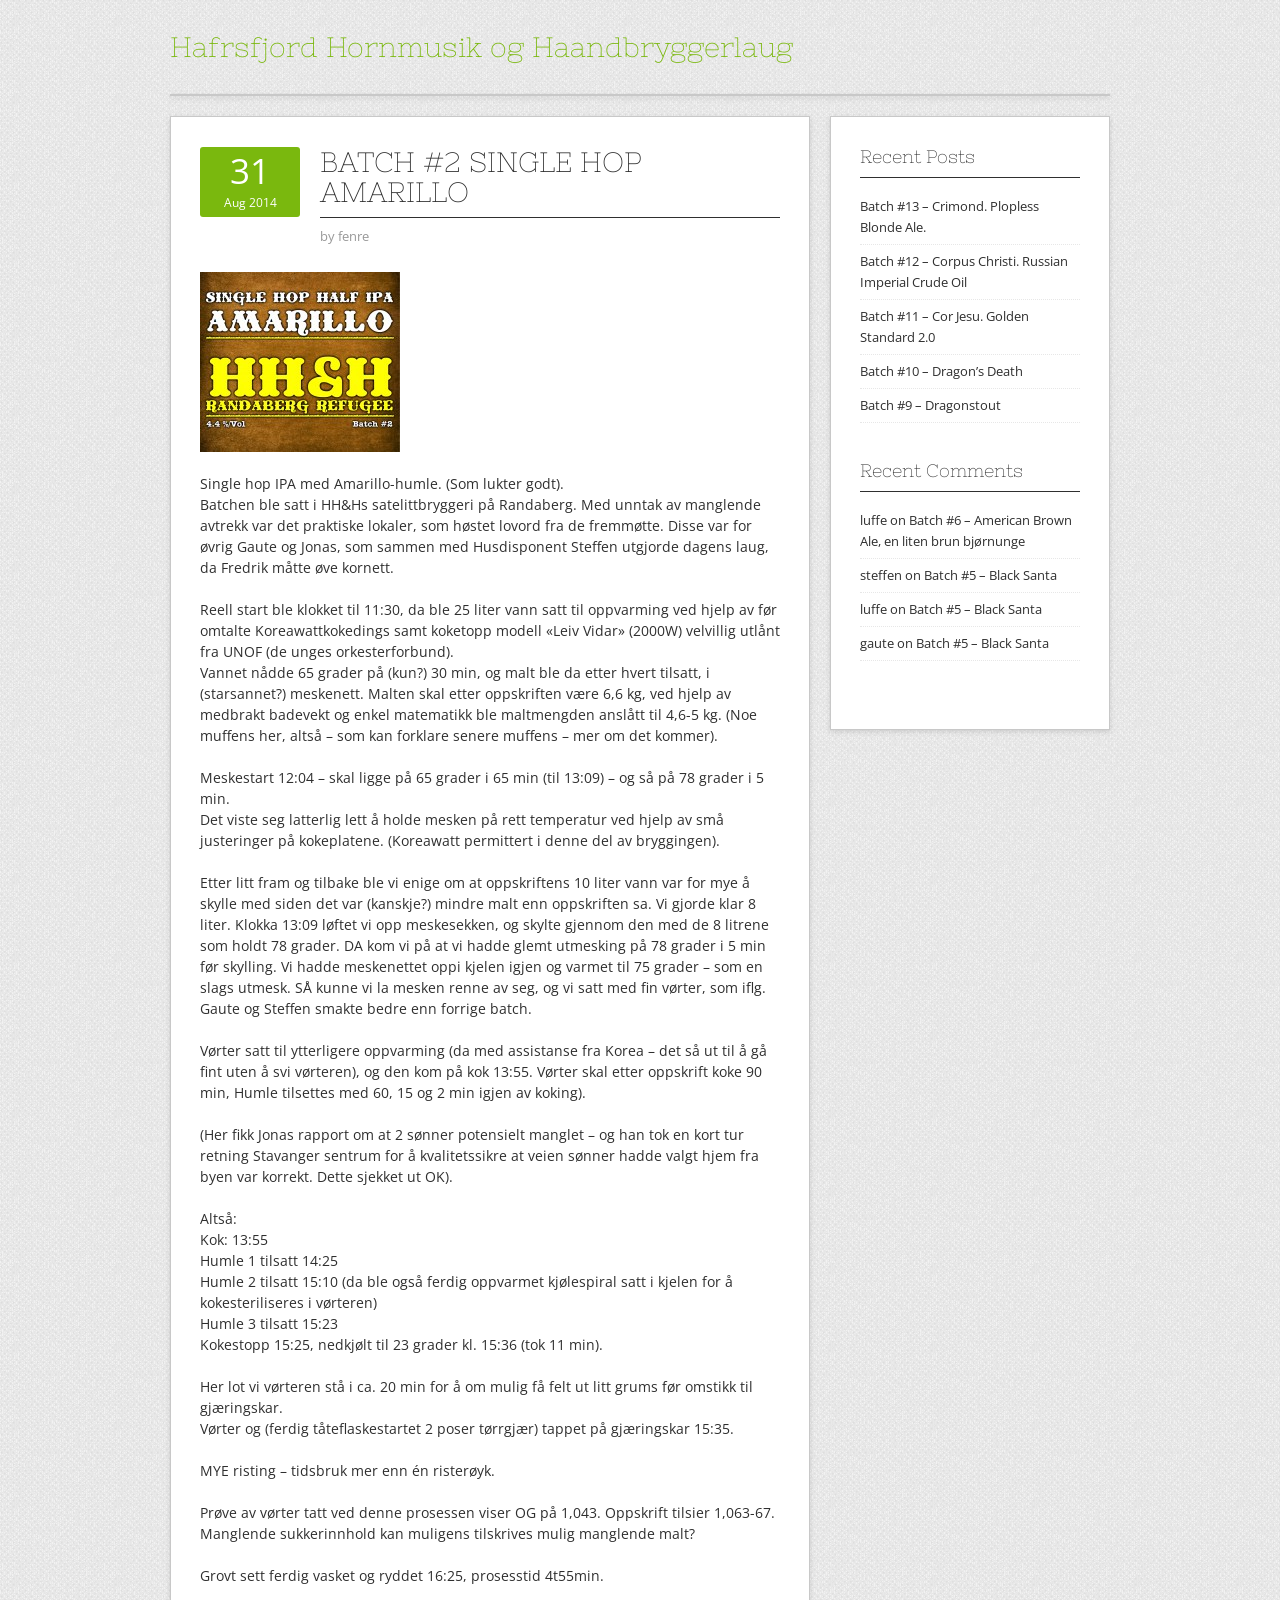
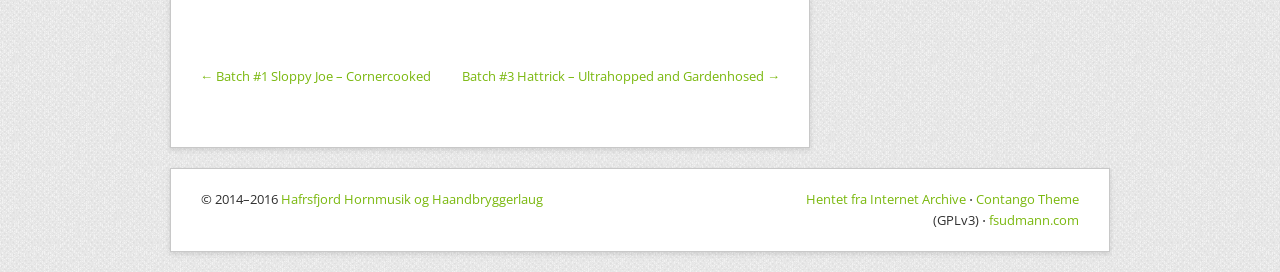
<file: batch-02-single-hop-amarillo/index.html>
<!DOCTYPE html>
<html lang="nb">
<head>
<meta charset="utf-8">
<meta name="viewport" content="width=device-width, initial-scale=1">
<title>Batch #2 Single Hop Amarillo | Hafrsfjord Hornmusik og Haandbryggerlaug</title>
<meta name="description" content="Single hop IPA med Amarillo-humle. (Som lukter godt). Batchen ble satt i HH&amp;Hs satelittbryggeri på Randaberg. Med unntak av manglende avtrekk var det …">
<link rel="canonical" href="https://hhogh.no/batch-02-single-hop-amarillo/">
<meta property="og:site_name" content="Hafrsfjord Hornmusik og Haandbryggerlaug">
<meta property="og:title" content="Batch #2 Single Hop Amarillo">
<meta property="og:description" content="Single hop IPA med Amarillo-humle. (Som lukter godt). Batchen ble satt i HH&amp;Hs satelittbryggeri på Randaberg. Med unntak av manglende avtrekk var det …">
<meta property="og:url" content="https://hhogh.no/batch-02-single-hop-amarillo/">
<meta property="og:image" content="https://hhogh.no/batch-02-single-hop-amarillo/media/BeerLabel_Batch02.jpg">
<link href="https://fonts.googleapis.com/css?family=Open+Sans%7CNixie+One&display=swap" rel="stylesheet">
<link rel="stylesheet" href="../theme/960.css">
<link rel="stylesheet" href="../theme/contango.css">
<link rel="stylesheet" href="../theme/hhogh.css">
</head>
<body class="custom-background">
<div id="page" class="wrapper hfeed site">
  <header id="masthead" class="site-header">
    <div class="container_16 clearfix">
      <div class="grid_16">
        <div id="headimg">
          <div id="logo-text">
            <span class="site-name"><a href="../" rel="home">Hafrsfjord Hornmusik og Haandbryggerlaug</a></span>
          </div>
        </div>
      </div>
    </div>
  </header>
  <div class="container_16 clearfix">
    <nav id="site-navigation" class="grid_16 main-navigation"><div class="menu clearfix"></div></nav>
  </div>
  <div id="content" class="site-content clearfix">
    <div class="container_16 clearfix">
      <div class="grid_11">
        <div id="primary" class="content-area">
          <main id="main" class="site-main">
<article id="post-8" class="post type-post status-publish format-standard hentry">
  <div class="entry-meta-group clearfix">
    <div class="grid_2 alpha">
      <time class="entry-date entry-time updated" datetime="2014-08-31T16:32:23+00:00"><a href="../batch-02-single-hop-amarillo/" rel="bookmark"><span class="entry-date-day">31</span><span class="entry-date-month-year">Aug 2014</span></a></time>
    </div>
    <div class="grid_8 omega">
      <h1 class="entry-title entry-title-single">Batch #2 Single Hop Amarillo</h1>
      <div class="entry-meta"><span class="entry-author author vcard">by <span class="entry-author-name fn">fenre</span></span></div>
    </div>
  </div>
  <div class="entry-content clearfix">
<p><img src="../batch-02-single-hop-amarillo/media/BeerLabel_Batch02.jpg" alt="" class="hhogh-label"></p>
<p>Single hop IPA med Amarillo-humle. (Som lukter godt).<br />
Batchen ble satt i HH&amp;Hs satelittbryggeri på Randaberg. Med unntak av manglende avtrekk var det praktiske lokaler, som høstet lovord fra de fremmøtte. Disse var for øvrig Gaute og Jonas, som sammen med Husdisponent Steffen utgjorde dagens laug, da Fredrik måtte øve kornett.</p>
<div class="text_exposed_show">
<p>Reell start ble klokket til 11:30, da ble 25 liter vann satt til oppvarming ved hjelp av før omtalte Koreawattkokedings samt koketopp modell «Leiv Vidar» (2000W) velvillig utlånt fra UNOF (de unges orkesterforbund).<br />
Vannet nådde 65 grader på (kun?) 30 min, og malt ble da etter hvert tilsatt, i (starsannet?) meskenett. Malten skal etter oppskriften være 6,6 kg, ved hjelp av medbrakt badevekt og enkel matematikk ble maltmengden anslått til 4,6-5 kg. (Noe muffens her, altså &#8211; som kan forklare senere muffens – mer om det kommer).</p>
<p>Meskestart 12:04 – skal ligge på 65 grader i 65 min (til 13:09) – og så på 78 grader i 5 min.<br />
Det viste seg latterlig lett å holde mesken på rett temperatur ved hjelp av små justeringer på kokeplatene. (Koreawatt permittert i denne del av bryggingen).</p>
<p>Etter litt fram og tilbake ble vi enige om at oppskriftens 10 liter vann var for mye å skylle med siden det var (kanskje?) mindre malt enn oppskriften sa. Vi gjorde klar 8 liter. Klokka 13:09 løftet vi opp meskesekken, og skylte gjennom den med de 8 litrene som holdt 78 grader. DA kom vi på at vi hadde glemt utmesking på 78 grader i 5 min før skylling. Vi hadde meskenettet oppi kjelen igjen og varmet til 75 grader – som en slags utmesk. SÅ kunne vi la mesken renne av seg, og vi satt med fin vørter, som iflg. Gaute og Steffen smakte bedre enn forrige batch.</p>
<p>Vørter satt til ytterligere oppvarming (da med assistanse fra Korea – det så ut til å gå fint uten å svi vørteren), og den kom på kok 13:55. Vørter skal etter oppskrift koke 90 min, Humle tilsettes med 60, 15 og 2 min igjen av koking).</p>
<p>(Her fikk Jonas rapport om at 2 sønner potensielt manglet – og han tok en kort tur retning Stavanger sentrum for å kvalitetssikre at veien sønner hadde valgt hjem fra byen var korrekt. Dette sjekket ut OK).</p>
<p>Altså:<br />
Kok: 13:55<br />
Humle 1 tilsatt 14:25<br />
Humle 2 tilsatt 15:10 (da ble også ferdig oppvarmet kjølespiral satt i kjelen for å kokesteriliseres i vørteren)<br />
Humle 3 tilsatt 15:23<br />
Kokestopp 15:25, nedkjølt til 23 grader kl. 15:36 (tok 11 min).</p>
<p>Her lot vi vørteren stå i ca. 20 min for å om mulig få felt ut litt grums før omstikk til gjæringskar.<br />
Vørter og (ferdig tåteflaskestartet 2 poser tørrgjær) tappet på gjæringskar 15:35.</p>
<p>MYE risting – tidsbruk mer enn én risterøyk.</p>
<p>Prøve av vørter tatt ved denne prosessen viser OG på 1,043. Oppskrift tilsier 1,063-67. Manglende sukkerinnhold kan muligens tilskrives mulig manglende malt?</p>
<p>Grovt sett ferdig vasket og ryddet 16:25, prosesstid 4t55min.</p>
</div>
  </div>
</article>
<nav class="hhogh-pager"><a href="../batch-01-sloppy-joe/">&larr; Batch #1 Sloppy Joe – Cornercooked</a><a href="../batch-03-hattrick/">Batch #3 Hattrick – Ultrahopped and Gardenhosed &rarr;</a></nav>

          </main>
        </div>
      </div>
      <div id="secondary" class="grid_5 widget-area">
        <div id="sidebar">
          <aside class="widget widget_recent_entries clearfix"><div class="widget-wrap widget-inside">
            <h3 class="widget-title">Recent Posts</h3>
            <ul>
            <li><a href="../batch-13-crimond/">Batch #13 – Crimond. Plopless Blonde Ale.</a></li>
            <li><a href="../batch-12-corpus-christi/">Batch #12 – Corpus Christi. Russian Imperial Crude Oil</a></li>
            <li><a href="../batch-11-cor-jesu/">Batch #11 – Cor Jesu. Golden Standard 2.0</a></li>
            <li><a href="../batch-10-dragons-death/">Batch #10 – Dragon’s Death</a></li>
            <li><a href="../batch-09-dragonstout/">Batch #9 – Dragonstout</a></li>
            </ul>
          </div></aside>
          <aside class="widget widget_recent_comments clearfix"><div class="widget-wrap widget-inside">
            <h3 class="widget-title">Recent Comments</h3>
            <ul id="recentcomments">
            <li class="recentcomments"><span class="comment-author-link">luffe</span> on <a href="../batch-06-american-brown-ale/#comment-11">Batch #6 – American Brown Ale, en liten brun bjørnunge</a></li>
            <li class="recentcomments"><span class="comment-author-link">steffen</span> on <a href="../batch-05-black-santa/#comment-5">Batch #5 – Black Santa</a></li>
            <li class="recentcomments"><span class="comment-author-link">luffe</span> on <a href="../batch-05-black-santa/#comment-4">Batch #5 – Black Santa</a></li>
            <li class="recentcomments"><span class="comment-author-link">gaute</span> on <a href="../batch-05-black-santa/#comment-2">Batch #5 – Black Santa</a></li>
            </ul>
          </div></aside>
        </div>
      </div>
    </div>
  </div>
  <div class="container_16 containter_footer">
    <footer id="colophon" class="grid_16 site-footer">
      <div class="copyright clearfix">
        <div class="copyright_inside">&copy; 2014–2016 <a href="../">Hafrsfjord Hornmusik og Haandbryggerlaug</a></div>
      </div>
      <div class="credit clearfix">
        <div class="credit_inside"><a href="https://github.com/fenre/hhogh">Hentet fra Internet Archive</a> &sdot; <a href="http://designorbital.com/contango/">Contango Theme</a> (GPLv3) &sdot; <a href="https://www.fsudmann.com/">fsudmann.com</a></div>
      </div>
    </footer>
  </div>
</div>
</body>
</html>
</file>
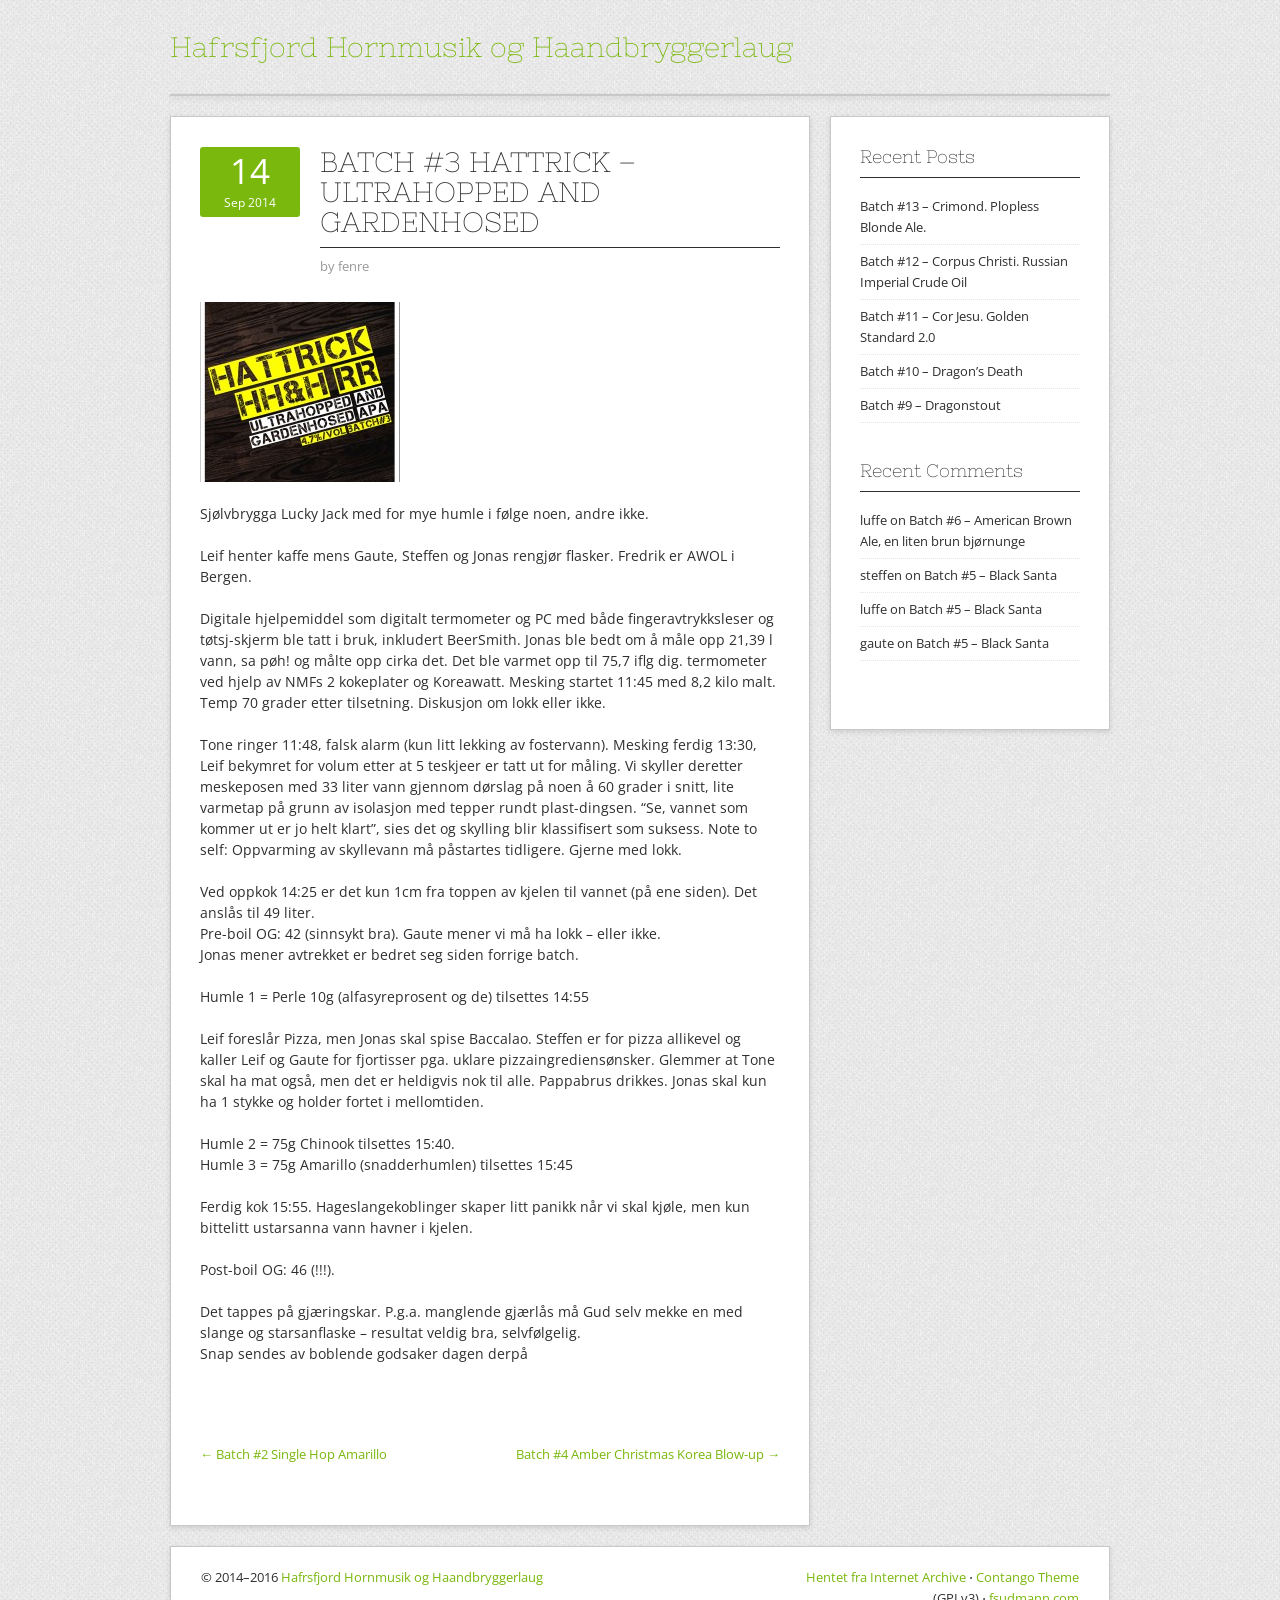
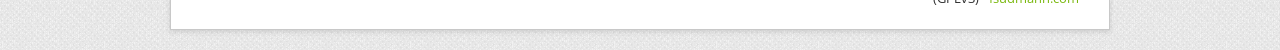
<file: batch-03-hattrick/index.html>
<!DOCTYPE html>
<html lang="nb">
<head>
<meta charset="utf-8">
<meta name="viewport" content="width=device-width, initial-scale=1">
<title>Batch #3 Hattrick – Ultrahopped and Gardenhosed | Hafrsfjord Hornmusik og Haandbryggerlaug</title>
<meta name="description" content="Sjølvbrygga Lucky Jack med for mye humle i følge noen, andre ikke. Leif henter kaffe mens Gaute, Steffen og Jonas rengjør flasker. Fredrik er AWOL i …">
<link rel="canonical" href="https://hhogh.no/batch-03-hattrick/">
<meta property="og:site_name" content="Hafrsfjord Hornmusik og Haandbryggerlaug">
<meta property="og:title" content="Batch #3 Hattrick – Ultrahopped and Gardenhosed">
<meta property="og:description" content="Sjølvbrygga Lucky Jack med for mye humle i følge noen, andre ikke. Leif henter kaffe mens Gaute, Steffen og Jonas rengjør flasker. Fredrik er AWOL i …">
<meta property="og:url" content="https://hhogh.no/batch-03-hattrick/">
<meta property="og:image" content="https://hhogh.no/batch-03-hattrick/media/BeerLabel_Batch03.jpg">
<link href="https://fonts.googleapis.com/css?family=Open+Sans%7CNixie+One&display=swap" rel="stylesheet">
<link rel="stylesheet" href="../theme/960.css">
<link rel="stylesheet" href="../theme/contango.css">
<link rel="stylesheet" href="../theme/hhogh.css">
</head>
<body class="custom-background">
<div id="page" class="wrapper hfeed site">
  <header id="masthead" class="site-header">
    <div class="container_16 clearfix">
      <div class="grid_16">
        <div id="headimg">
          <div id="logo-text">
            <span class="site-name"><a href="../" rel="home">Hafrsfjord Hornmusik og Haandbryggerlaug</a></span>
          </div>
        </div>
      </div>
    </div>
  </header>
  <div class="container_16 clearfix">
    <nav id="site-navigation" class="grid_16 main-navigation"><div class="menu clearfix"></div></nav>
  </div>
  <div id="content" class="site-content clearfix">
    <div class="container_16 clearfix">
      <div class="grid_11">
        <div id="primary" class="content-area">
          <main id="main" class="site-main">
<article id="post-10" class="post type-post status-publish format-standard hentry">
  <div class="entry-meta-group clearfix">
    <div class="grid_2 alpha">
      <time class="entry-date entry-time updated" datetime="2014-09-14T18:00:22+00:00"><a href="../batch-03-hattrick/" rel="bookmark"><span class="entry-date-day">14</span><span class="entry-date-month-year">Sep 2014</span></a></time>
    </div>
    <div class="grid_8 omega">
      <h1 class="entry-title entry-title-single">Batch #3 Hattrick – Ultrahopped and Gardenhosed</h1>
      <div class="entry-meta"><span class="entry-author author vcard">by <span class="entry-author-name fn">fenre</span></span></div>
    </div>
  </div>
  <div class="entry-content clearfix">
<p><img src="../batch-03-hattrick/media/BeerLabel_Batch03.jpg" alt="" class="hhogh-label"></p>
<p>Sjølvbrygga Lucky Jack med for mye humle i følge noen, andre ikke.</p>
<p>Leif henter kaffe mens Gaute, Steffen og Jonas rengjør flasker. Fredrik er AWOL i Bergen.</p>
<p>Digitale hjelpemiddel som digitalt termometer og PC med både fingeravtrykksleser og tøtsj-skjerm ble tatt i bruk, inkludert BeerSmith. Jonas ble bedt om å måle opp 21,39 l vann, sa pøh! og målte opp cirka det. Det ble varmet opp til 75,7 iflg dig. termometer ved hjelp av NMFs 2 kokeplater og Koreawatt. Mesking <span class="text_exposed_show">startet 11:45 med 8,2 kilo malt. Temp 70 grader etter tilsetning. Diskusjon om lokk eller ikke.</span></p>
<div class="text_exposed_show">
<p>Tone ringer 11:48, falsk alarm (kun litt lekking av fostervann). Mesking ferdig 13:30, Leif bekymret for volum etter at 5 teskjeer er tatt ut for måling. Vi skyller deretter meskeposen med 33 liter vann gjennom dørslag på noen å 60 grader i snitt, lite varmetap på grunn av isolasjon med tepper rundt plast-dingsen. &#8220;Se, vannet som kommer ut er jo helt klart&#8221;, sies det og skylling blir klassifisert som suksess. Note to self: Oppvarming av skyllevann må påstartes tidligere. Gjerne med lokk.</p>
<p>Ved oppkok 14:25 er det kun 1cm fra toppen av kjelen til vannet (på ene siden). Det anslås til 49 liter.<br />
Pre-boil OG: 42 (sinnsykt bra). Gaute mener vi må ha lokk &#8211; eller ikke.<br />
Jonas mener avtrekket er bedret seg siden forrige batch.</p>
<p>Humle 1 = Perle 10g (alfasyreprosent og de) tilsettes 14:55</p>
<p>Leif foreslår Pizza, men Jonas skal spise Baccalao. Steffen er for pizza allikevel og kaller Leif og Gaute for fjortisser pga. uklare pizzaingrediensønsker. Glemmer at Tone skal ha mat også, men det er heldigvis nok til alle. Pappabrus drikkes. Jonas skal kun ha 1 stykke og holder fortet i mellomtiden.</p>
<p>Humle 2 = 75g Chinook tilsettes 15:40.<br />
Humle 3 = 75g Amarillo (snadderhumlen) tilsettes 15:45</p>
<p>Ferdig kok 15:55. Hageslangekoblinger skaper litt panikk når vi skal kjøle, men kun bittelitt ustarsanna vann havner i kjelen.</p>
<p>Post-boil OG: 46 (!!!).</p>
<p>Det tappes på gjæringskar. P.g.a. manglende gjærlås må Gud selv mekke en med slange og starsanflaske &#8211; resultat veldig bra, selvfølgelig.<br />
Snap sendes av boblende godsaker dagen derpå <i class="_4-k1 img sp_EM2HXYHHm4y sx_332f1b"></i></p>
</div>
  </div>
</article>
<nav class="hhogh-pager"><a href="../batch-02-single-hop-amarillo/">&larr; Batch #2 Single Hop Amarillo</a><a href="../batch-04-amber-christmas/">Batch #4 Amber Christmas Korea Blow-up &rarr;</a></nav>

          </main>
        </div>
      </div>
      <div id="secondary" class="grid_5 widget-area">
        <div id="sidebar">
          <aside class="widget widget_recent_entries clearfix"><div class="widget-wrap widget-inside">
            <h3 class="widget-title">Recent Posts</h3>
            <ul>
            <li><a href="../batch-13-crimond/">Batch #13 – Crimond. Plopless Blonde Ale.</a></li>
            <li><a href="../batch-12-corpus-christi/">Batch #12 – Corpus Christi. Russian Imperial Crude Oil</a></li>
            <li><a href="../batch-11-cor-jesu/">Batch #11 – Cor Jesu. Golden Standard 2.0</a></li>
            <li><a href="../batch-10-dragons-death/">Batch #10 – Dragon’s Death</a></li>
            <li><a href="../batch-09-dragonstout/">Batch #9 – Dragonstout</a></li>
            </ul>
          </div></aside>
          <aside class="widget widget_recent_comments clearfix"><div class="widget-wrap widget-inside">
            <h3 class="widget-title">Recent Comments</h3>
            <ul id="recentcomments">
            <li class="recentcomments"><span class="comment-author-link">luffe</span> on <a href="../batch-06-american-brown-ale/#comment-11">Batch #6 – American Brown Ale, en liten brun bjørnunge</a></li>
            <li class="recentcomments"><span class="comment-author-link">steffen</span> on <a href="../batch-05-black-santa/#comment-5">Batch #5 – Black Santa</a></li>
            <li class="recentcomments"><span class="comment-author-link">luffe</span> on <a href="../batch-05-black-santa/#comment-4">Batch #5 – Black Santa</a></li>
            <li class="recentcomments"><span class="comment-author-link">gaute</span> on <a href="../batch-05-black-santa/#comment-2">Batch #5 – Black Santa</a></li>
            </ul>
          </div></aside>
        </div>
      </div>
    </div>
  </div>
  <div class="container_16 containter_footer">
    <footer id="colophon" class="grid_16 site-footer">
      <div class="copyright clearfix">
        <div class="copyright_inside">&copy; 2014–2016 <a href="../">Hafrsfjord Hornmusik og Haandbryggerlaug</a></div>
      </div>
      <div class="credit clearfix">
        <div class="credit_inside"><a href="https://github.com/fenre/hhogh">Hentet fra Internet Archive</a> &sdot; <a href="http://designorbital.com/contango/">Contango Theme</a> (GPLv3) &sdot; <a href="https://www.fsudmann.com/">fsudmann.com</a></div>
      </div>
    </footer>
  </div>
</div>
</body>
</html>
</file>
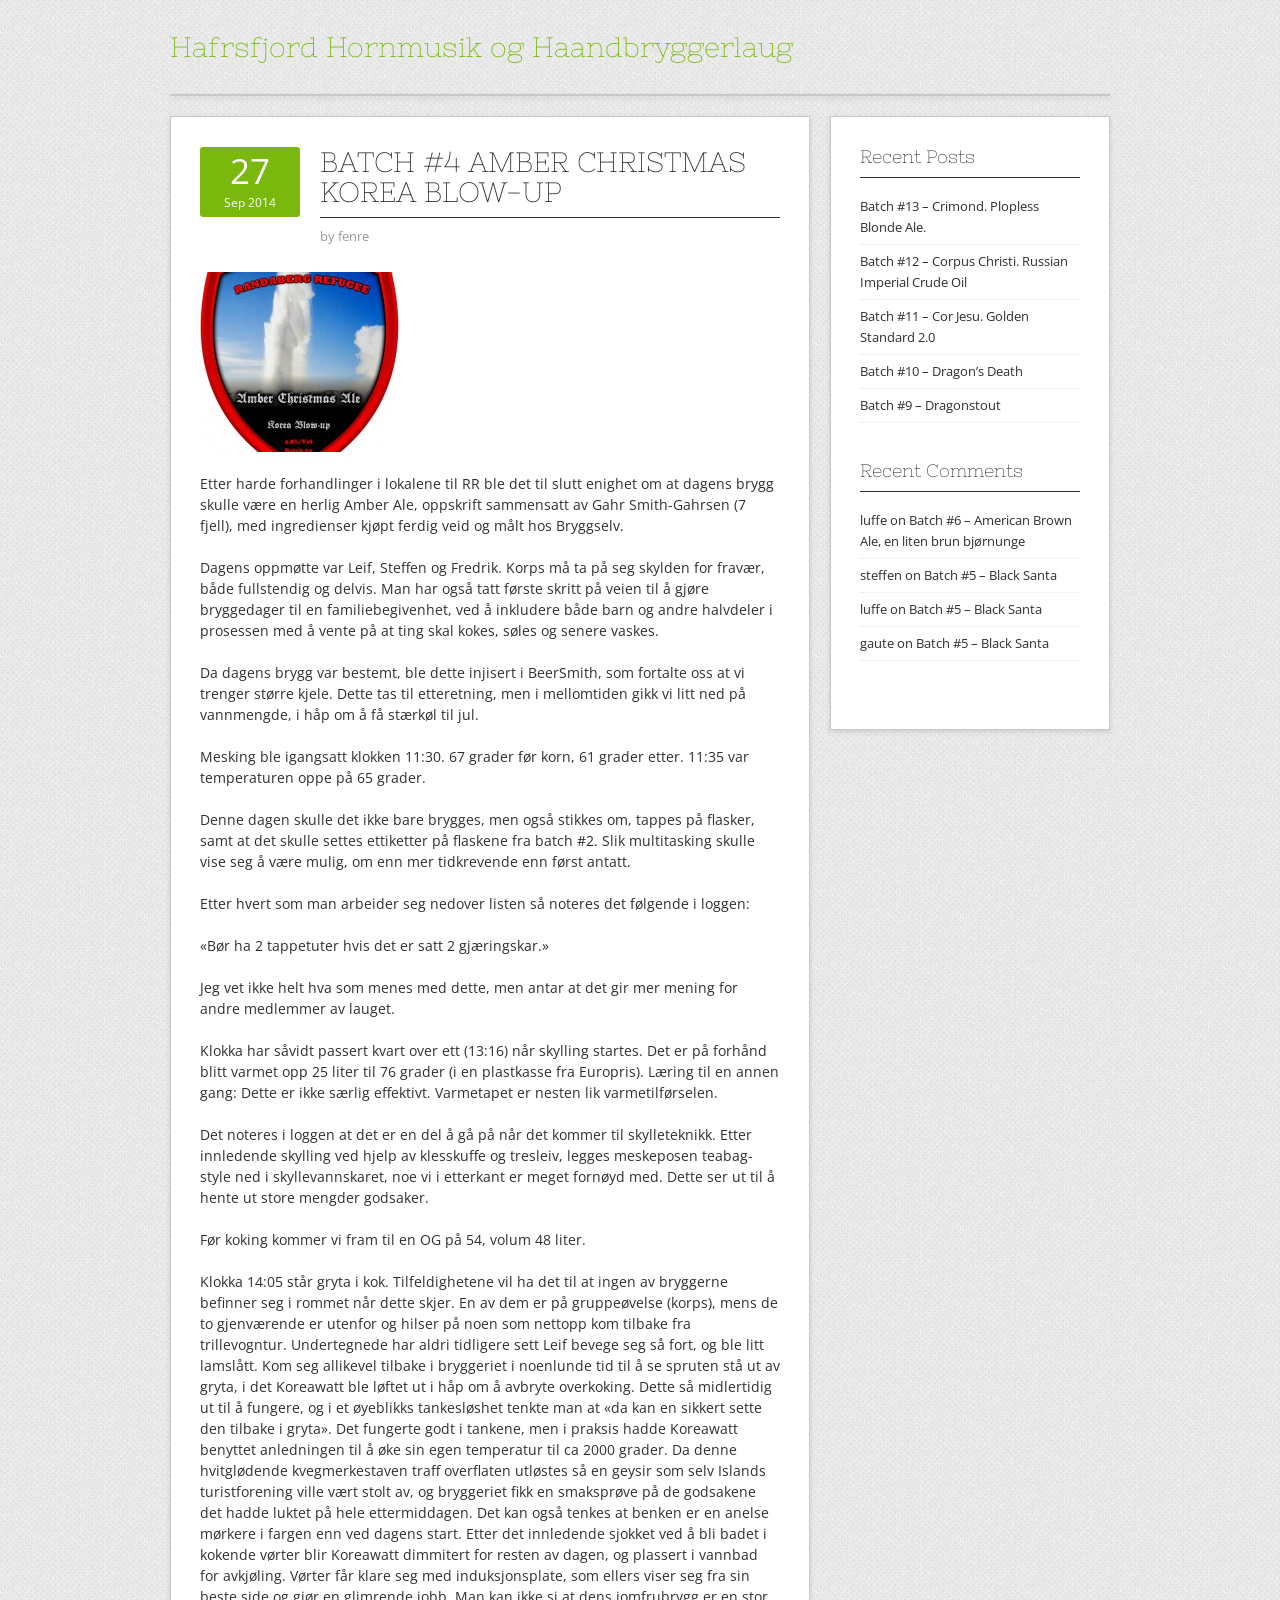
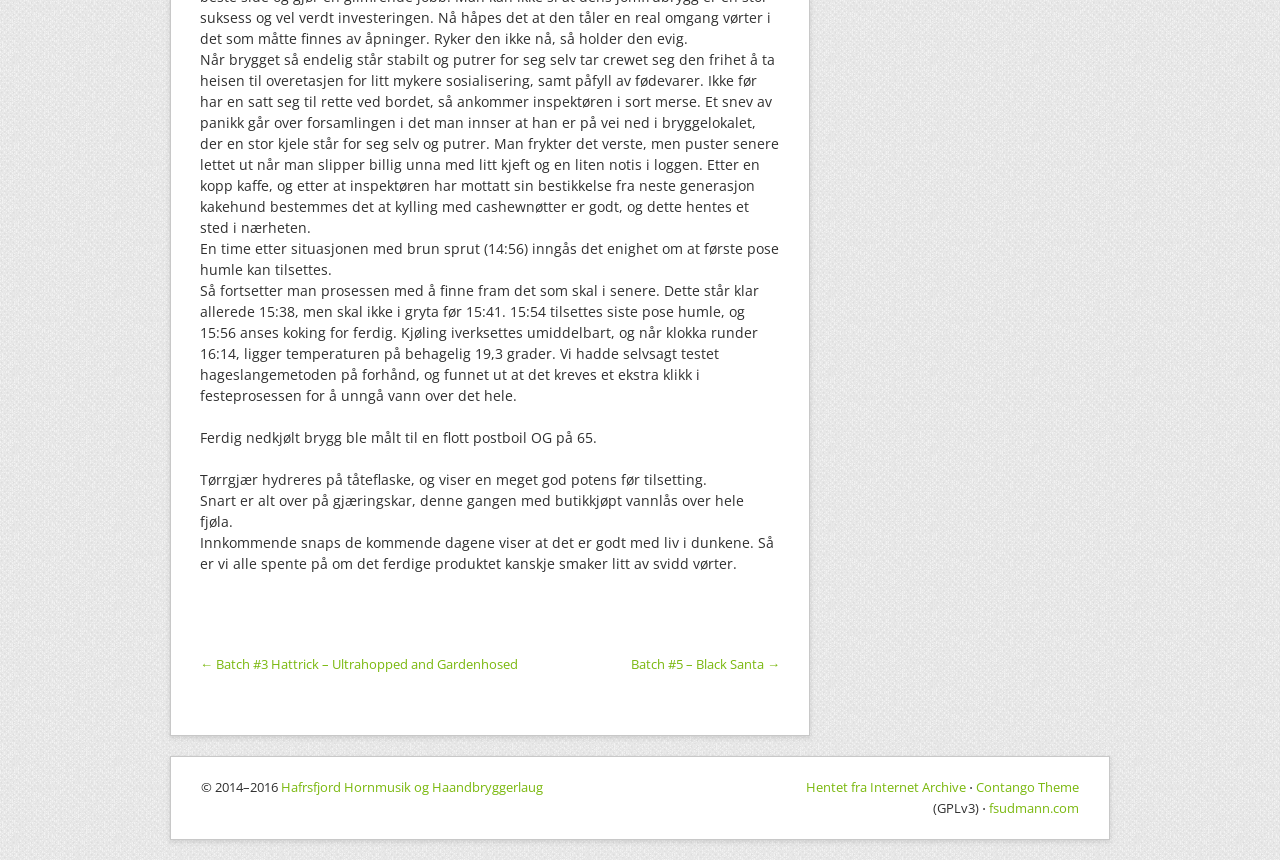
<file: batch-04-amber-christmas/index.html>
<!DOCTYPE html>
<html lang="nb">
<head>
<meta charset="utf-8">
<meta name="viewport" content="width=device-width, initial-scale=1">
<title>Batch #4 Amber Christmas Korea Blow-up | Hafrsfjord Hornmusik og Haandbryggerlaug</title>
<meta name="description" content="Etter harde forhandlinger i lokalene til RR ble det til slutt enighet om at dagens brygg skulle være en herlig Amber Ale, oppskrift sammensatt av Gahr …">
<link rel="canonical" href="https://hhogh.no/batch-04-amber-christmas/">
<meta property="og:site_name" content="Hafrsfjord Hornmusik og Haandbryggerlaug">
<meta property="og:title" content="Batch #4 Amber Christmas Korea Blow-up">
<meta property="og:description" content="Etter harde forhandlinger i lokalene til RR ble det til slutt enighet om at dagens brygg skulle være en herlig Amber Ale, oppskrift sammensatt av Gahr …">
<meta property="og:url" content="https://hhogh.no/batch-04-amber-christmas/">
<meta property="og:image" content="https://hhogh.no/batch-04-amber-christmas/media/BeerLabel_Batch04.jpg">
<link href="https://fonts.googleapis.com/css?family=Open+Sans%7CNixie+One&display=swap" rel="stylesheet">
<link rel="stylesheet" href="../theme/960.css">
<link rel="stylesheet" href="../theme/contango.css">
<link rel="stylesheet" href="../theme/hhogh.css">
</head>
<body class="custom-background">
<div id="page" class="wrapper hfeed site">
  <header id="masthead" class="site-header">
    <div class="container_16 clearfix">
      <div class="grid_16">
        <div id="headimg">
          <div id="logo-text">
            <span class="site-name"><a href="../" rel="home">Hafrsfjord Hornmusik og Haandbryggerlaug</a></span>
          </div>
        </div>
      </div>
    </div>
  </header>
  <div class="container_16 clearfix">
    <nav id="site-navigation" class="grid_16 main-navigation"><div class="menu clearfix"></div></nav>
  </div>
  <div id="content" class="site-content clearfix">
    <div class="container_16 clearfix">
      <div class="grid_11">
        <div id="primary" class="content-area">
          <main id="main" class="site-main">
<article id="post-13" class="post type-post status-publish format-standard hentry">
  <div class="entry-meta-group clearfix">
    <div class="grid_2 alpha">
      <time class="entry-date entry-time updated" datetime="2014-09-27T18:01:19+00:00"><a href="../batch-04-amber-christmas/" rel="bookmark"><span class="entry-date-day">27</span><span class="entry-date-month-year">Sep 2014</span></a></time>
    </div>
    <div class="grid_8 omega">
      <h1 class="entry-title entry-title-single">Batch #4 Amber Christmas Korea Blow-up</h1>
      <div class="entry-meta"><span class="entry-author author vcard">by <span class="entry-author-name fn">fenre</span></span></div>
    </div>
  </div>
  <div class="entry-content clearfix">
<p><img src="../batch-04-amber-christmas/media/BeerLabel_Batch04.jpg" alt="" class="hhogh-label"></p>
<p>Etter harde forhandlinger i lokalene til RR ble det til slutt enighet om at dagens brygg skulle være en herlig Amber Ale, oppskrift sammensatt av Gahr Smith-Gahrsen (7 fjell), med ingredienser kjøpt ferdig veid og målt hos Bryggselv.</p>
<p>Dagens oppmøtte var Leif, Steffen og Fredrik. Korps må ta på seg skylden for fravær, både fullstendig og delvis. Man har også tatt første skritt på veien til å gjøre bryggedager til en familiebegivenhet, ved å inkludere både barn og andre halvdeler i prosessen med å vente på at ting skal kokes, søles og senere vaskes.</p>
<p>Da dagens brygg var bestemt, ble dette injisert i BeerSmith, som fortalte oss at vi trenger større kjele. Dette tas til etteretning, men i mellomtiden gikk vi litt ned på vannmengde, i håp om å få stærkøl til jul.</p>
<p>Mesking ble igangsatt klokken 11:30. 67 grader før korn, 61 grader etter. 11:35 var temperaturen oppe på 65 grader.</p>
<p>Denne dagen skulle det ikke bare brygges, men også stikkes om, tappes på flasker, samt at det skulle settes ettiketter på flaskene fra batch #2. Slik multitasking skulle vise seg å være mulig, om enn mer tidkrevende enn først antatt.</p>
<p>Etter hvert som man arbeider seg nedover listen så noteres det følgende i loggen:</p>
<p>«Bør ha 2 tappetuter hvis det er satt 2 gjæringskar.»</p>
<p>Jeg vet ikke helt hva som menes med dette, men antar at det gir mer mening for andre medlemmer av lauget.</p>
<p>Klokka har såvidt passert kvart over ett (13:16) når skylling startes. Det er på forhånd blitt varmet opp 25 liter til 76 grader (i en plastkasse fra Europris). Læring til en annen gang: Dette er ikke særlig effektivt. Varmetapet er nesten lik varmetilførselen.</p>
<p>Det noteres i loggen at det er en del å gå på når det kommer til skylleteknikk. Etter innledende skylling ved hjelp av klesskuffe og tresleiv, legges meskeposen teabag-style ned i skyllevannskaret, noe vi i etterkant er meget fornøyd med. Dette ser ut til å hente ut store mengder godsaker.</p>
<p>Før koking kommer vi fram til en OG på 54, volum 48 liter.</p>
<p>Klokka 14:05 står gryta i kok. Tilfeldighetene vil ha det til at ingen av bryggerne befinner seg i rommet når dette skjer. En av dem er på gruppeøvelse (korps), mens de to gjenværende er utenfor og hilser på noen som nettopp kom tilbake fra trillevogntur. Undertegnede har aldri tidligere sett Leif bevege seg så fort, og ble litt lamslått. Kom seg allikevel tilbake i bryggeriet i noenlunde tid til å se spruten stå ut av gryta, i det Koreawatt ble løftet ut i håp om å avbryte overkoking. Dette så midlertidig ut til å fungere, og i et øyeblikks tankesløshet tenkte man at «da kan en sikkert sette den tilbake i gryta». Det fungerte godt i tankene, men i praksis hadde Koreawatt benyttet anledningen til å øke sin egen temperatur til ca 2000 grader. Da denne hvitglødende kvegmerkestaven traff overflaten utløstes så en geysir som selv Islands turistforening ville vært stolt av, og bryggeriet fikk en smaksprøve på de godsakene det hadde luktet på hele ettermiddagen. Det kan også tenkes at benken er en anelse mørkere i fargen enn ved dagens start. Etter det innledende sjokket ved å bli badet i kokende vørter blir Koreawatt dimmitert for resten av dagen, og plassert i vannbad for avkjøling. Vørter får klare seg med induksjonsplate, som ellers viser seg fra sin beste side og gjør en glimrende jobb. Man kan ikke si at dens jomfrubrygg er en stor suksess og vel verdt investeringen. Nå håpes det at den tåler en real omgang vørter i det som måtte finnes av åpninger. Ryker den ikke nå, så holder den evig.<br />
Når brygget så endelig står stabilt og putrer for seg selv tar crewet seg den frihet å ta heisen til overetasjen for litt mykere sosialisering, samt påfyll av fødevarer. Ikke før har en satt seg til rette ved bordet, så ankommer inspektøren i sort merse. Et snev av panikk går over forsamlingen i det man innser at han er på vei ned i bryggelokalet, der en stor kjele står for seg selv og putrer. Man frykter det verste, men puster senere lettet ut når man slipper billig unna med litt kjeft og en liten notis i loggen. Etter en kopp kaffe, og etter at inspektøren har mottatt sin bestikkelse fra neste generasjon kakehund bestemmes det at kylling med cashewnøtter er godt, og dette hentes et sted i nærheten.<br />
En time etter situasjonen med brun sprut (14:56) inngås det enighet om at første pose humle kan tilsettes.<br />
Så fortsetter man prosessen med å finne fram det som skal i senere. Dette står klar allerede 15:38, men skal ikke i gryta før 15:41. 15:54 tilsettes siste pose humle, og 15:56 anses koking for ferdig. Kjøling iverksettes umiddelbart, og når klokka runder 16:14, ligger temperaturen på behagelig 19,3 grader. Vi hadde selvsagt testet hageslangemetoden på forhånd, og funnet ut at det kreves et ekstra klikk i festeprosessen for å unngå vann over det hele.</p>
<p>Ferdig nedkjølt brygg ble målt til en flott postboil OG på 65.</p>
<p>Tørrgjær hydreres på tåteflaske, og viser en meget god potens før tilsetting.<br />
Snart er alt over på gjæringskar, denne gangen med butikkjøpt vannlås over hele fjøla.<br />
Innkommende snaps de kommende dagene viser at det er godt med liv i dunkene. Så er vi alle spente på om det ferdige produktet kanskje smaker litt av svidd vørter.</p>
  </div>
</article>
<nav class="hhogh-pager"><a href="../batch-03-hattrick/">&larr; Batch #3 Hattrick – Ultrahopped and Gardenhosed</a><a href="../batch-05-black-santa/">Batch #5 – Black Santa &rarr;</a></nav>

          </main>
        </div>
      </div>
      <div id="secondary" class="grid_5 widget-area">
        <div id="sidebar">
          <aside class="widget widget_recent_entries clearfix"><div class="widget-wrap widget-inside">
            <h3 class="widget-title">Recent Posts</h3>
            <ul>
            <li><a href="../batch-13-crimond/">Batch #13 – Crimond. Plopless Blonde Ale.</a></li>
            <li><a href="../batch-12-corpus-christi/">Batch #12 – Corpus Christi. Russian Imperial Crude Oil</a></li>
            <li><a href="../batch-11-cor-jesu/">Batch #11 – Cor Jesu. Golden Standard 2.0</a></li>
            <li><a href="../batch-10-dragons-death/">Batch #10 – Dragon’s Death</a></li>
            <li><a href="../batch-09-dragonstout/">Batch #9 – Dragonstout</a></li>
            </ul>
          </div></aside>
          <aside class="widget widget_recent_comments clearfix"><div class="widget-wrap widget-inside">
            <h3 class="widget-title">Recent Comments</h3>
            <ul id="recentcomments">
            <li class="recentcomments"><span class="comment-author-link">luffe</span> on <a href="../batch-06-american-brown-ale/#comment-11">Batch #6 – American Brown Ale, en liten brun bjørnunge</a></li>
            <li class="recentcomments"><span class="comment-author-link">steffen</span> on <a href="../batch-05-black-santa/#comment-5">Batch #5 – Black Santa</a></li>
            <li class="recentcomments"><span class="comment-author-link">luffe</span> on <a href="../batch-05-black-santa/#comment-4">Batch #5 – Black Santa</a></li>
            <li class="recentcomments"><span class="comment-author-link">gaute</span> on <a href="../batch-05-black-santa/#comment-2">Batch #5 – Black Santa</a></li>
            </ul>
          </div></aside>
        </div>
      </div>
    </div>
  </div>
  <div class="container_16 containter_footer">
    <footer id="colophon" class="grid_16 site-footer">
      <div class="copyright clearfix">
        <div class="copyright_inside">&copy; 2014–2016 <a href="../">Hafrsfjord Hornmusik og Haandbryggerlaug</a></div>
      </div>
      <div class="credit clearfix">
        <div class="credit_inside"><a href="https://github.com/fenre/hhogh">Hentet fra Internet Archive</a> &sdot; <a href="http://designorbital.com/contango/">Contango Theme</a> (GPLv3) &sdot; <a href="https://www.fsudmann.com/">fsudmann.com</a></div>
      </div>
    </footer>
  </div>
</div>
</body>
</html>
</file>
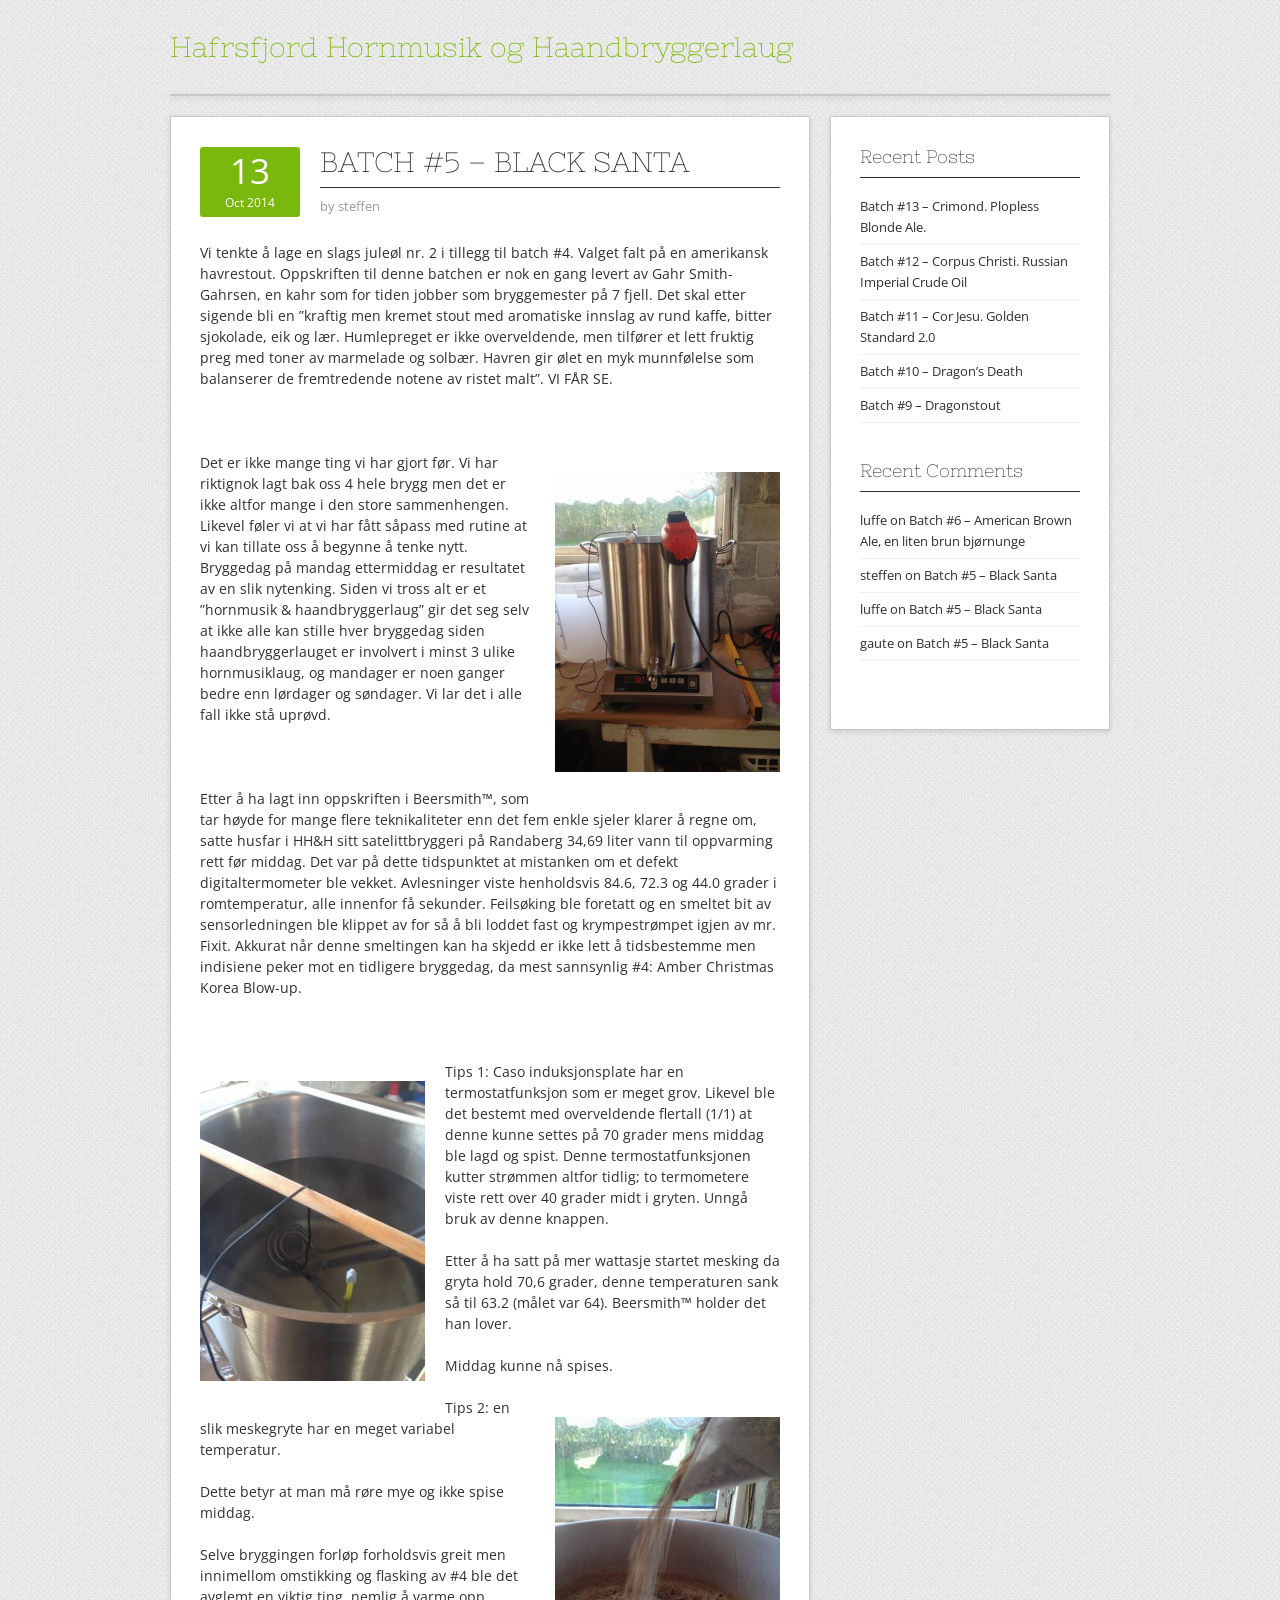
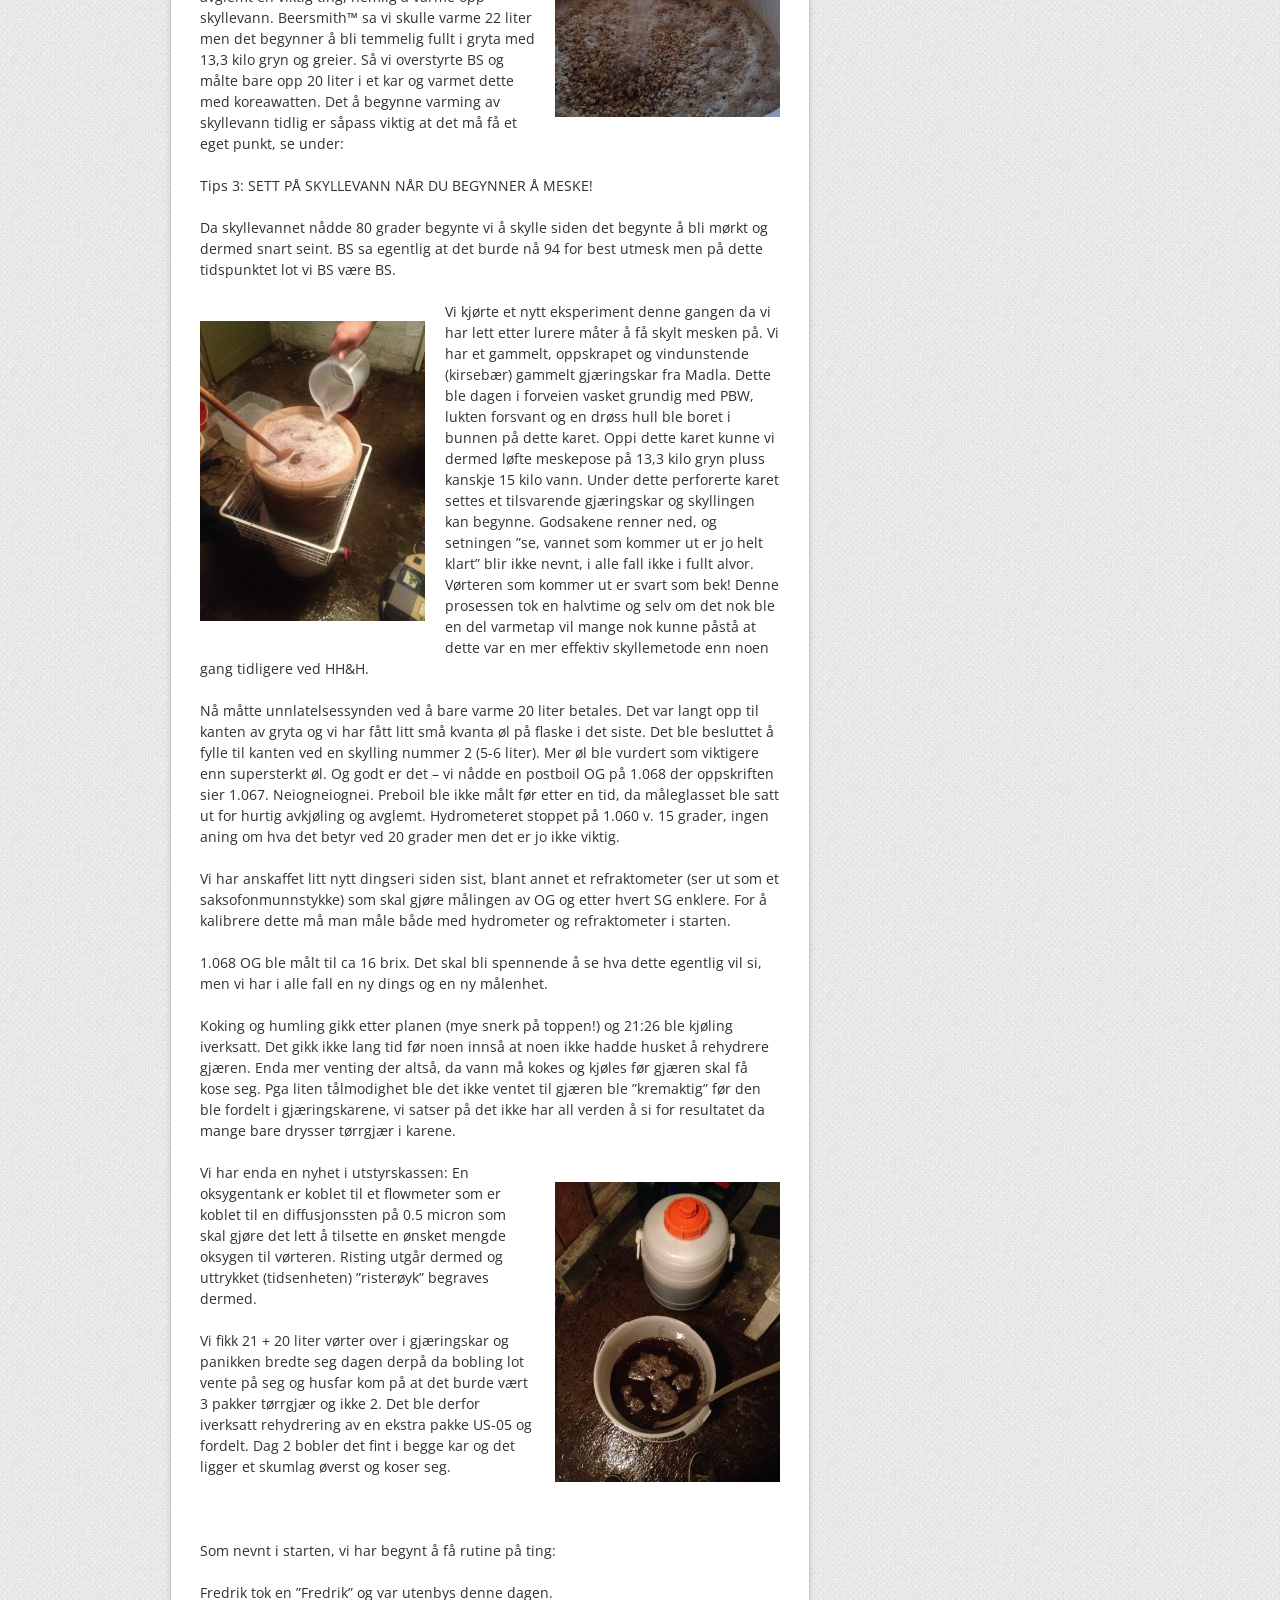
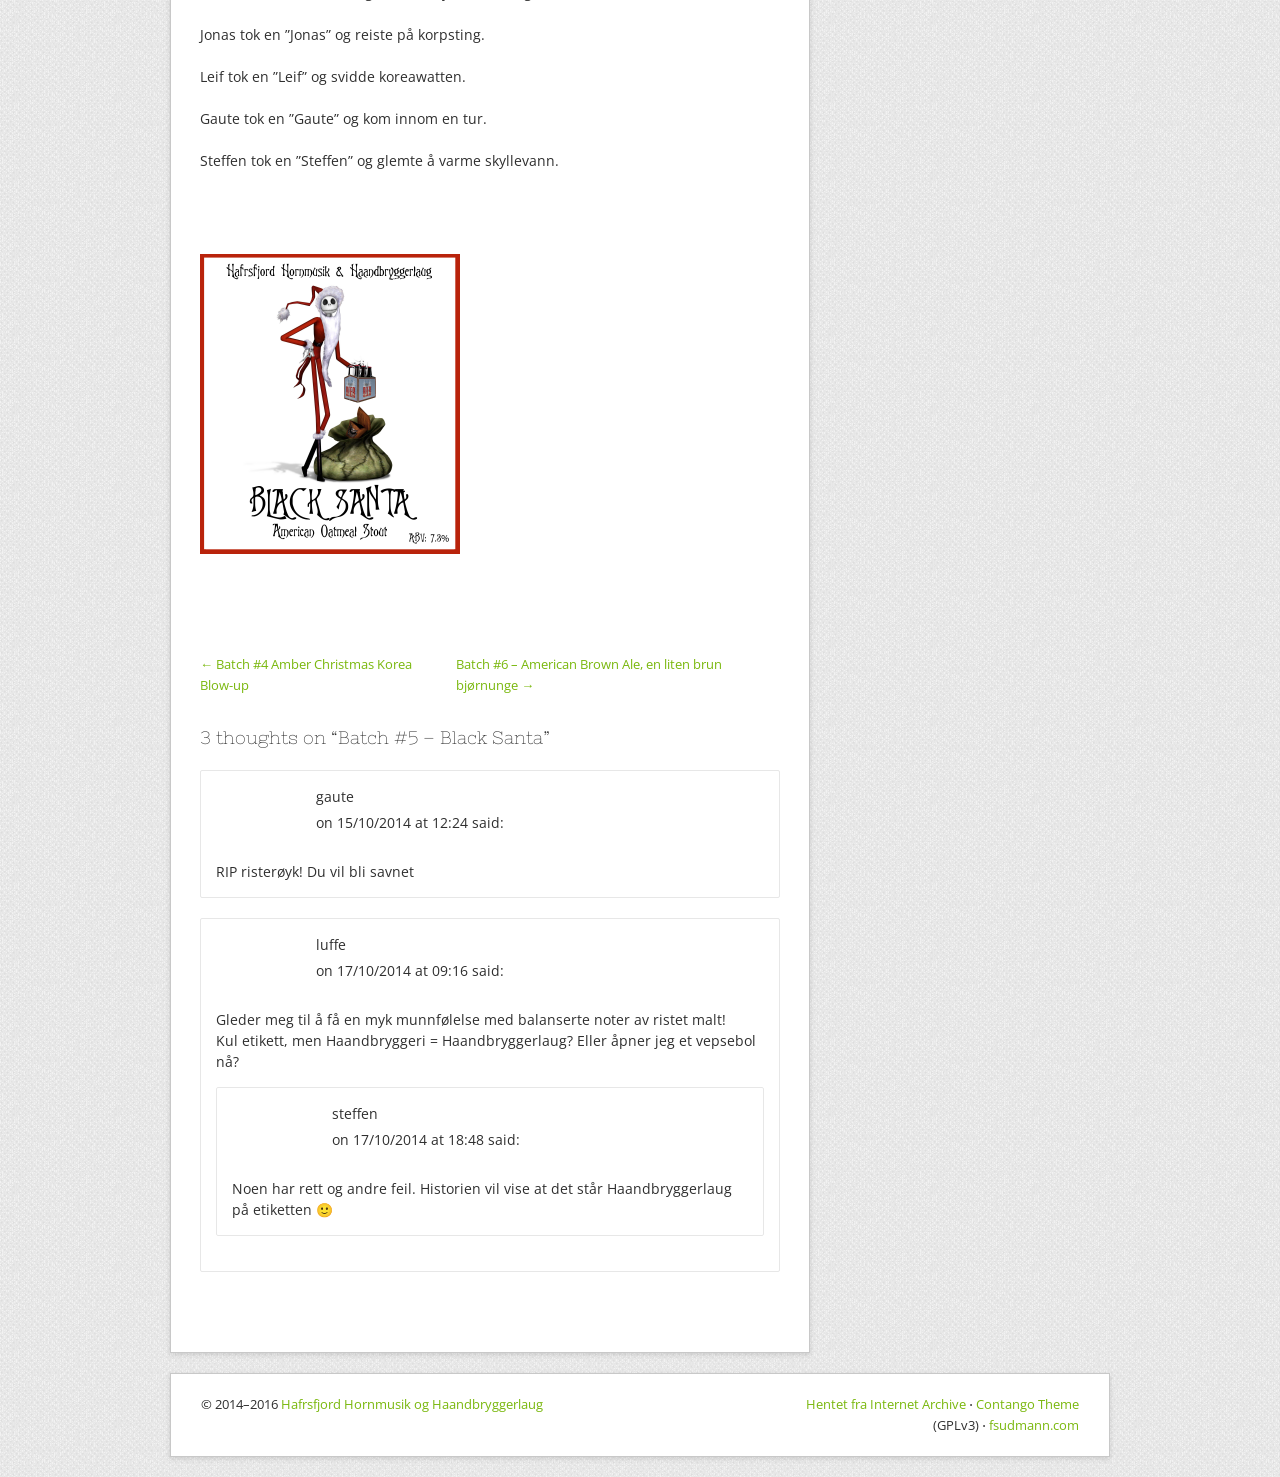
<file: batch-05-black-santa/index.html>
<!DOCTYPE html>
<html lang="nb">
<head>
<meta charset="utf-8">
<meta name="viewport" content="width=device-width, initial-scale=1">
<title>Batch #5 – Black Santa | Hafrsfjord Hornmusik og Haandbryggerlaug</title>
<meta name="description" content="Vi tenkte å lage en slags juleøl nr. 2 i tillegg til batch #4. Valget falt på en amerikansk havrestout. Oppskriften til denne batchen er nok en gang …">
<link rel="canonical" href="https://hhogh.no/batch-05-black-santa/">
<meta property="og:site_name" content="Hafrsfjord Hornmusik og Haandbryggerlaug">
<meta property="og:title" content="Batch #5 – Black Santa">
<meta property="og:description" content="Vi tenkte å lage en slags juleøl nr. 2 i tillegg til batch #4. Valget falt på en amerikansk havrestout. Oppskriften til denne batchen er nok en gang …">
<meta property="og:url" content="https://hhogh.no/batch-05-black-santa/">
<meta property="og:image" content="https://hhogh.no/batch-05-black-santa/media/blacksanta.png">
<link href="https://fonts.googleapis.com/css?family=Open+Sans%7CNixie+One&display=swap" rel="stylesheet">
<link rel="stylesheet" href="../theme/960.css">
<link rel="stylesheet" href="../theme/contango.css">
<link rel="stylesheet" href="../theme/hhogh.css">
</head>
<body class="custom-background">
<div id="page" class="wrapper hfeed site">
  <header id="masthead" class="site-header">
    <div class="container_16 clearfix">
      <div class="grid_16">
        <div id="headimg">
          <div id="logo-text">
            <span class="site-name"><a href="../" rel="home">Hafrsfjord Hornmusik og Haandbryggerlaug</a></span>
          </div>
        </div>
      </div>
    </div>
  </header>
  <div class="container_16 clearfix">
    <nav id="site-navigation" class="grid_16 main-navigation"><div class="menu clearfix"></div></nav>
  </div>
  <div id="content" class="site-content clearfix">
    <div class="container_16 clearfix">
      <div class="grid_11">
        <div id="primary" class="content-area">
          <main id="main" class="site-main">
<article id="post-33" class="post type-post status-publish format-standard hentry">
  <div class="entry-meta-group clearfix">
    <div class="grid_2 alpha">
      <time class="entry-date entry-time updated" datetime="2014-10-13T11:59:19+00:00"><a href="../batch-05-black-santa/" rel="bookmark"><span class="entry-date-day">13</span><span class="entry-date-month-year">Oct 2014</span></a></time>
    </div>
    <div class="grid_8 omega">
      <h1 class="entry-title entry-title-single">Batch #5 – Black Santa</h1>
      <div class="entry-meta"><span class="entry-author author vcard">by <span class="entry-author-name fn">steffen</span></span></div>
    </div>
  </div>
  <div class="entry-content clearfix">
<p>Vi tenkte å lage en slags juleøl nr. 2 i tillegg til batch #4. Valget falt på en amerikansk havrestout. Oppskriften til denne batchen er nok en gang levert av Gahr Smith-Gahrsen, en kahr som for tiden jobber som bryggemester på 7 fjell. Det skal etter sigende bli en ”kraftig men kremet stout med aromatiske innslag av rund kaffe, bitter sjokolade, eik og lær. Humlepreget er ikke overveldende, men tilfører et lett fruktig preg med toner av marmelade og solbær. Havren gir ølet en myk munnfølelse som balanserer de fremtredende notene av ristet malt”. VI FÅR SE.</p>
<p>&nbsp;</p>
<p><img class="alignright wp-image-39 " src="../batch-05-black-santa/media/bilde-3-1-e1413370282871.jpg" loading="lazy" alt="bilde 3-1" />Det er ikke mange ting vi har gjort før. Vi har riktignok lagt bak oss 4 hele brygg men det er ikke altfor mange i den store sammenhengen. Likevel føler vi at vi har fått såpass med rutine at vi kan tillate oss å begynne å tenke nytt. Bryggedag på mandag ettermiddag er resultatet av en slik nytenking. Siden vi tross alt er et ”hornmusik &amp; haandbryggerlaug” gir det seg selv at ikke alle kan stille hver bryggedag siden haandbryggerlauget er involvert i minst 3 ulike hornmusiklaug, og mandager er noen ganger bedre enn lørdager og søndager. Vi lar det i alle fall ikke stå uprøvd.</p>
<p>&nbsp;</p>
<p>Etter å ha lagt inn oppskriften i Beersmith™, som tar høyde for mange flere teknikaliteter enn det fem enkle sjeler klarer å regne om, satte husfar i HH&amp;H sitt satelittbryggeri på Randaberg 34,69 liter vann til oppvarming rett før middag. Det var på dette tidspunktet at mistanken om et defekt digitaltermometer ble vekket. Avlesninger viste henholdsvis 84.6, 72.3 og 44.0 grader i romtemperatur, alle innenfor få sekunder. Feilsøking ble foretatt og en smeltet bit av sensorledningen ble klippet av for så å bli loddet fast og krympestrømpet igjen av mr. Fixit. Akkurat når denne smeltingen kan ha skjedd er ikke lett å tidsbestemme men indisiene peker mot en tidligere bryggedag, da mest sannsynlig #4: Amber Christmas Korea Blow-up.</p>
<p>&nbsp;</p>
<p><a href="../batch-05-black-santa/media/bilde-2-1-e1413370352220.jpg"><img class="alignleft wp-image-37 " src="../batch-05-black-santa/media/bilde-2-1-e1413370352220.jpg" loading="lazy" alt="bilde 2-1" /></a>Tips 1: Caso induksjonsplate har en termostatfunksjon som er meget grov. Likevel ble det bestemt med overveldende flertall (1/1) at denne kunne settes på 70 grader mens middag ble lagd og spist. Denne termostatfunksjonen kutter strømmen altfor tidlig; to termometere viste rett over 40 grader midt i gryten. Unngå bruk av denne knappen.</p>
<p>Etter å ha satt på mer wattasje startet mesking da gryta hold 70,6 grader, denne temperaturen sank så til 63.2 (målet var 64). Beersmith™ holder det han lover.</p>
<p>Middag kunne nå spises.</p>
<p><img class="alignright wp-image-36 size-medium" src="../batch-05-black-santa/media/bilde-1-e1413370369435.jpg" loading="lazy" alt="bilde 1" />Tips 2: en slik meskegryte har en meget variabel temperatur.</p>
<p>Dette betyr at man må røre mye og ikke spise middag.</p>
<p>Selve bryggingen forløp forholdsvis greit men innimellom omstikking og flasking av #4 ble det avglemt en viktig ting, nemlig å varme opp skyllevann. Beersmith™ sa vi skulle varme 22 liter men det begynner å bli temmelig fullt i gryta med 13,3 kilo gryn og greier. Så vi overstyrte BS og målte bare opp 20 liter i et kar og varmet dette med koreawatten. Det å begynne varming av skyllevann tidlig er såpass viktig at det må få et eget punkt, se under:</p>
<p>Tips 3: SETT PÅ SKYLLEVANN NÅR DU BEGYNNER Å MESKE!</p>
<p>Da skyllevannet nådde 80 grader begynte vi å skylle siden det begynte å bli mørkt og dermed snart seint. BS sa egentlig at det burde nå 94 for best utmesk men på dette tidspunktet lot vi BS være BS.</p>
<p><a href="../batch-05-black-santa/media/bilde-3-e1413370322668.jpg"><img class="alignleft  wp-image-40" src="../batch-05-black-santa/media/bilde-3-e1413370322668.jpg" loading="lazy" alt="bilde 3" /></a>Vi kjørte et nytt eksperiment denne gangen da vi har lett etter lurere måter å få skylt mesken på. Vi har et gammelt, oppskrapet og vindunstende (kirsebær) gammelt gjæringskar fra Madla. Dette ble dagen i forveien vasket grundig med PBW, lukten forsvant og en drøss hull ble boret i bunnen på dette karet. Oppi dette karet kunne vi dermed løfte meskepose på 13,3 kilo gryn pluss kanskje 15 kilo vann. Under dette perforerte karet settes et tilsvarende gjæringskar og skyllingen kan begynne. Godsakene renner ned, og setningen ”se, vannet som kommer ut er jo helt klart” blir ikke nevnt, i alle fall ikke i fullt alvor. Vørteren som kommer ut er svart som bek! Denne prosessen tok en halvtime og selv om det nok ble en del varmetap vil mange nok kunne påstå at dette var en mer effektiv skyllemetode enn noen gang tidligere ved HH&amp;H.</p>
<p>Nå måtte unnlatelsessynden ved å bare varme 20 liter betales. Det var langt opp til kanten av gryta og vi har fått litt små kvanta øl på flaske i det siste. Det ble besluttet å fylle til kanten ved en skylling nummer 2 (5-6 liter). Mer øl ble vurdert som viktigere enn supersterkt øl. Og godt er det – vi nådde en postboil OG på 1.068 der oppskriften sier 1.067. Neiogneiognei. Preboil ble ikke målt før etter en tid, da måleglasset ble satt ut for hurtig avkjøling og avglemt. Hydrometeret stoppet på 1.060 v. 15 grader, ingen aning om hva det betyr ved 20 grader men det er jo ikke viktig.</p>
<p>Vi har anskaffet litt nytt dingseri siden sist, blant annet et refraktometer (ser ut som et saksofonmunnstykke) som skal gjøre målingen av OG og etter hvert SG enklere. For å kalibrere dette må man måle både med hydrometer og refraktometer i starten.</p>
<p>1.068 OG ble målt til ca 16 brix. Det skal bli spennende å se hva dette egentlig vil si, men vi har i alle fall en ny dings og en ny målenhet.</p>
<p>Koking og humling gikk etter planen (mye snerk på toppen!) og 21:26 ble kjøling iverksatt. Det gikk ikke lang tid før noen innså at noen ikke hadde husket å rehydrere gjæren. Enda mer venting der altså, da vann må kokes og kjøles før gjæren skal få kose seg. Pga liten tålmodighet ble det ikke ventet til gjæren ble ”kremaktig” før den ble fordelt i gjæringskarene, vi satser på det ikke har all verden å si for resultatet da mange bare drysser tørrgjær i karene.</p>
<p><a href="../batch-05-black-santa/media/bilde-4-e1413370299494.jpg"><img class="alignright wp-image-42 size-medium" src="../batch-05-black-santa/media/bilde-4-e1413370299494.jpg" loading="lazy" alt="bilde 4" /></a>Vi har enda en nyhet i utstyrskassen: En oksygentank er koblet til et flowmeter som er koblet til en diffusjonssten på 0.5 micron som skal gjøre det lett å tilsette en ønsket mengde oksygen til vørteren. Risting utgår dermed og uttrykket (tidsenheten) ”risterøyk” begraves dermed.</p>
<p>Vi fikk 21 + 20 liter vørter over i gjæringskar og panikken bredte seg dagen derpå da bobling lot vente på seg og husfar kom på at det burde vært 3 pakker tørrgjær og ikke 2. Det ble derfor iverksatt rehydrering av en ekstra pakke US-05 og fordelt. Dag 2 bobler det fint i begge kar og det ligger et skumlag øverst og koser seg.</p>
<p>&nbsp;</p>
<p>Som nevnt i starten, vi har begynt å få rutine på ting:</p>
<p>Fredrik tok en ”Fredrik” og var utenbys denne dagen.</p>
<p>Jonas tok en ”Jonas” og reiste på korpsting.</p>
<p>Leif tok en ”Leif” og svidde koreawatten.</p>
<p>Gaute tok en ”Gaute” og kom innom en tur.</p>
<p>Steffen tok en ”Steffen” og glemte å varme skyllevann.</p>
<p>&nbsp;</p>
<p><a href="../batch-05-black-santa/media/blacksanta.png"><img class="alignleft  wp-image-68" src="../batch-05-black-santa/media/blacksanta.png" loading="lazy" alt="blacksanta" /></a></p>
  </div>
</article>
<nav class="hhogh-pager"><a href="../batch-04-amber-christmas/">&larr; Batch #4 Amber Christmas Korea Blow-up</a><a href="../batch-06-american-brown-ale/">Batch #6 – American Brown Ale, en liten brun bjørnunge &rarr;</a></nav>
<div id="comments" class="grid_inside">
  <h3 id="comments-title">3 thoughts on &ldquo;<span>Batch #5 – Black Santa</span>&rdquo;</h3>
  <ol class="commentlist">
<li class="comment depth-1" id="li-comment-2">
  <div id="comment-2" class="comment">
    <div class="comment-meta"><div class="comment-author vcard"><span class="fn">gaute</span> on <span>15/10/2014 at 12:24</span> <span class="says">said:</span></div></div>
    <div class="comment-content"><p>RIP risterøyk! Du vil bli savnet</p></div>
  </div>
</li>
<li class="comment depth-1" id="li-comment-4">
  <div id="comment-4" class="comment">
    <div class="comment-meta"><div class="comment-author vcard"><span class="fn">luffe</span> on <span>17/10/2014 at 09:16</span> <span class="says">said:</span></div></div>
    <div class="comment-content"><p>Gleder meg til å få en myk munnfølelse med balanserte noter av ristet malt!<br />
Kul etikett, men Haandbryggeri = Haandbryggerlaug? Eller åpner jeg et vepsebol nå?</p></div>
  </div>
<ul class="children">
<li class="comment depth-2" id="li-comment-5">
  <div id="comment-5" class="comment">
    <div class="comment-meta"><div class="comment-author vcard"><span class="fn">steffen</span> on <span>17/10/2014 at 18:48</span> <span class="says">said:</span></div></div>
    <div class="comment-content"><p>Noen har rett og andre feil. Historien vil vise at det står Haandbryggerlaug på etiketten 🙂</p></div>
  </div>
</ul>
</li>
  </ol>
</div>

          </main>
        </div>
      </div>
      <div id="secondary" class="grid_5 widget-area">
        <div id="sidebar">
          <aside class="widget widget_recent_entries clearfix"><div class="widget-wrap widget-inside">
            <h3 class="widget-title">Recent Posts</h3>
            <ul>
            <li><a href="../batch-13-crimond/">Batch #13 – Crimond. Plopless Blonde Ale.</a></li>
            <li><a href="../batch-12-corpus-christi/">Batch #12 – Corpus Christi. Russian Imperial Crude Oil</a></li>
            <li><a href="../batch-11-cor-jesu/">Batch #11 – Cor Jesu. Golden Standard 2.0</a></li>
            <li><a href="../batch-10-dragons-death/">Batch #10 – Dragon’s Death</a></li>
            <li><a href="../batch-09-dragonstout/">Batch #9 – Dragonstout</a></li>
            </ul>
          </div></aside>
          <aside class="widget widget_recent_comments clearfix"><div class="widget-wrap widget-inside">
            <h3 class="widget-title">Recent Comments</h3>
            <ul id="recentcomments">
            <li class="recentcomments"><span class="comment-author-link">luffe</span> on <a href="../batch-06-american-brown-ale/#comment-11">Batch #6 – American Brown Ale, en liten brun bjørnunge</a></li>
            <li class="recentcomments"><span class="comment-author-link">steffen</span> on <a href="../batch-05-black-santa/#comment-5">Batch #5 – Black Santa</a></li>
            <li class="recentcomments"><span class="comment-author-link">luffe</span> on <a href="../batch-05-black-santa/#comment-4">Batch #5 – Black Santa</a></li>
            <li class="recentcomments"><span class="comment-author-link">gaute</span> on <a href="../batch-05-black-santa/#comment-2">Batch #5 – Black Santa</a></li>
            </ul>
          </div></aside>
        </div>
      </div>
    </div>
  </div>
  <div class="container_16 containter_footer">
    <footer id="colophon" class="grid_16 site-footer">
      <div class="copyright clearfix">
        <div class="copyright_inside">&copy; 2014–2016 <a href="../">Hafrsfjord Hornmusik og Haandbryggerlaug</a></div>
      </div>
      <div class="credit clearfix">
        <div class="credit_inside"><a href="https://github.com/fenre/hhogh">Hentet fra Internet Archive</a> &sdot; <a href="http://designorbital.com/contango/">Contango Theme</a> (GPLv3) &sdot; <a href="https://www.fsudmann.com/">fsudmann.com</a></div>
      </div>
    </footer>
  </div>
</div>
</body>
</html>
</file>
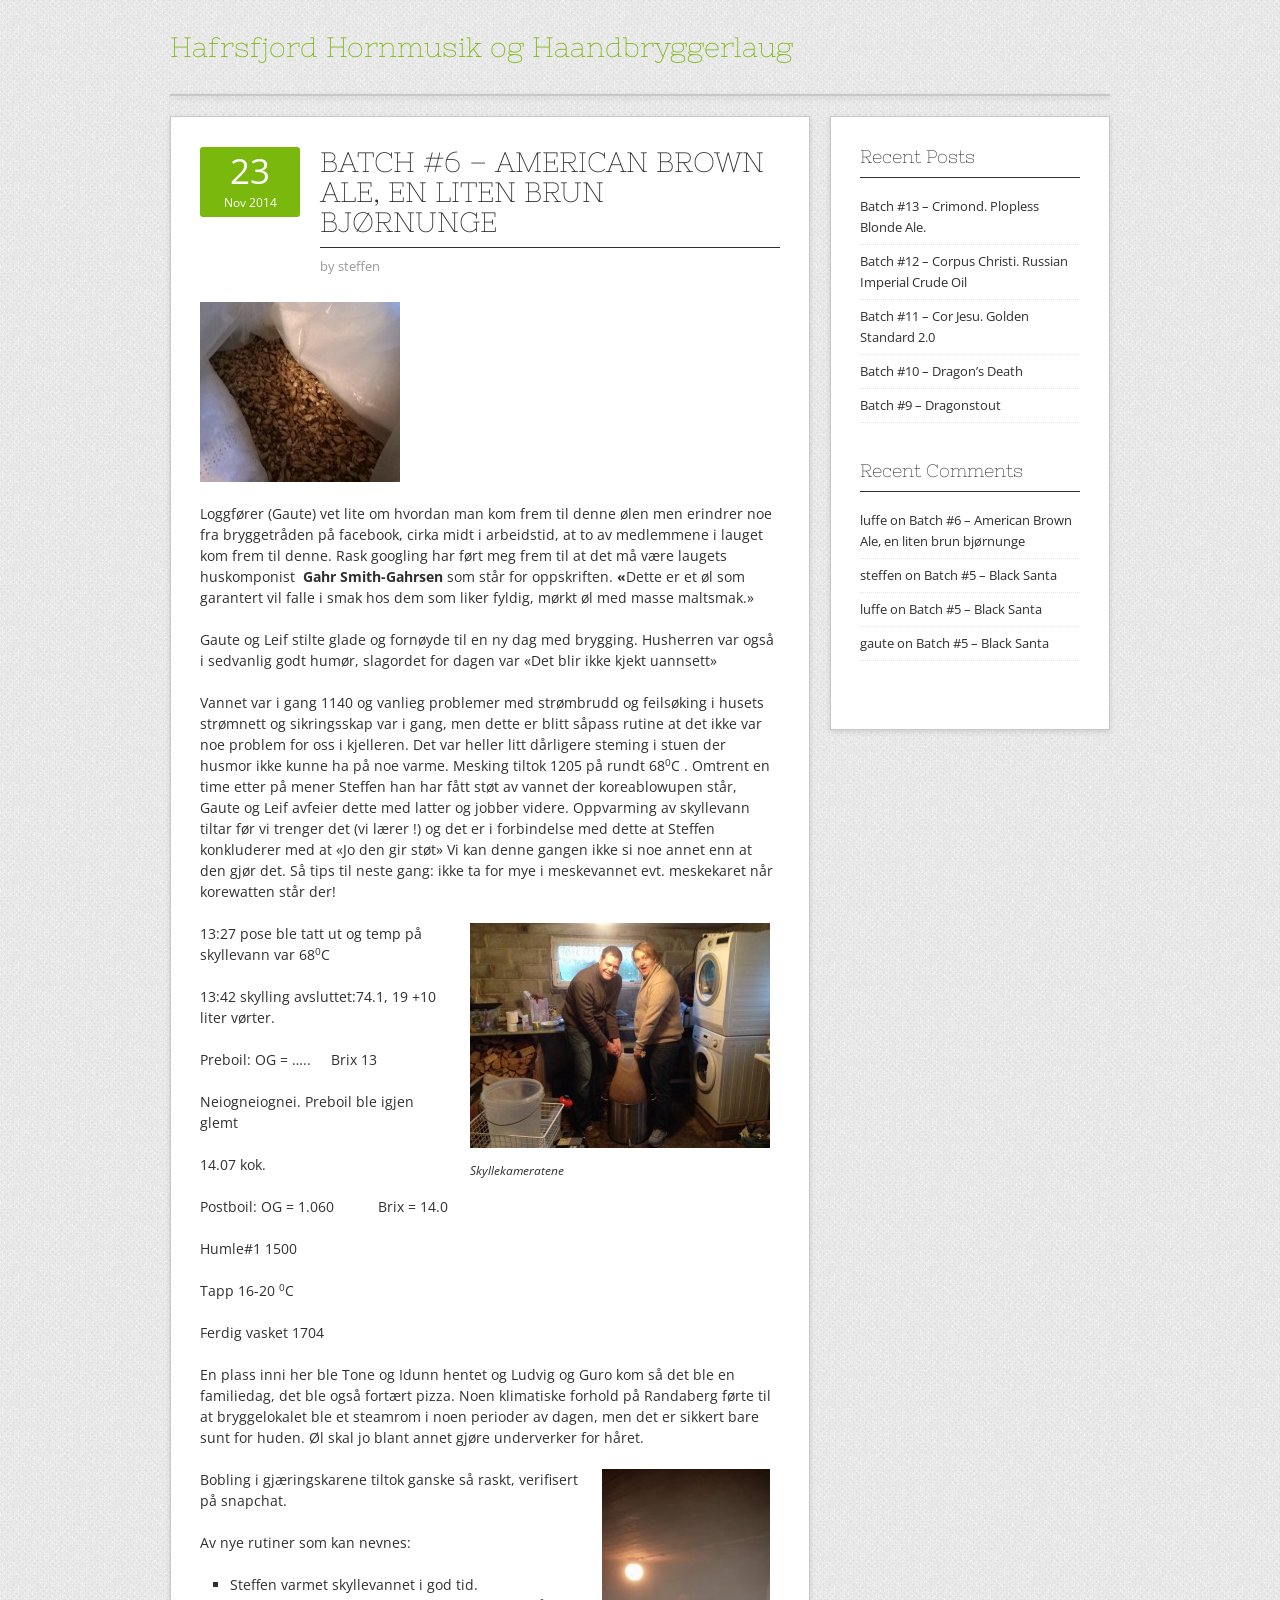
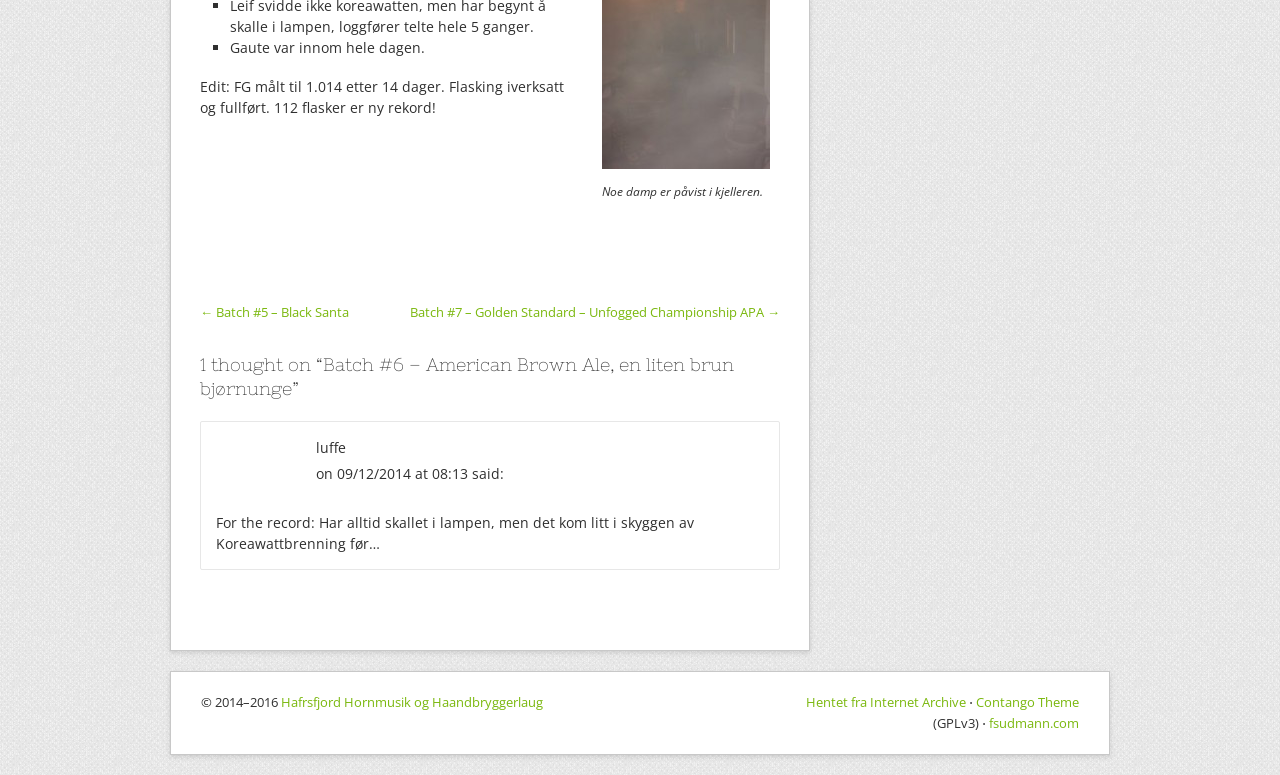
<file: batch-06-american-brown-ale/index.html>
<!DOCTYPE html>
<html lang="nb">
<head>
<meta charset="utf-8">
<meta name="viewport" content="width=device-width, initial-scale=1">
<title>Batch #6 – American Brown Ale, en liten brun bjørnunge | Hafrsfjord Hornmusik og Haandbryggerlaug</title>
<meta name="description" content="Loggfører (Gaute) vet lite om hvordan man kom frem til denne ølen men erindrer noe fra bryggetråden på facebook, cirka midt i arbeidstid, at to av …">
<link rel="canonical" href="https://hhogh.no/batch-06-american-brown-ale/">
<meta property="og:site_name" content="Hafrsfjord Hornmusik og Haandbryggerlaug">
<meta property="og:title" content="Batch #6 – American Brown Ale, en liten brun bjørnunge">
<meta property="og:description" content="Loggfører (Gaute) vet lite om hvordan man kom frem til denne ølen men erindrer noe fra bryggetråden på facebook, cirka midt i arbeidstid, at to av …">
<meta property="og:url" content="https://hhogh.no/batch-06-american-brown-ale/">
<meta property="og:image" content="https://hhogh.no/batch-06-american-brown-ale/media/malt.jpg">
<link href="https://fonts.googleapis.com/css?family=Open+Sans%7CNixie+One&display=swap" rel="stylesheet">
<link rel="stylesheet" href="../theme/960.css">
<link rel="stylesheet" href="../theme/contango.css">
<link rel="stylesheet" href="../theme/hhogh.css">
</head>
<body class="custom-background">
<div id="page" class="wrapper hfeed site">
  <header id="masthead" class="site-header">
    <div class="container_16 clearfix">
      <div class="grid_16">
        <div id="headimg">
          <div id="logo-text">
            <span class="site-name"><a href="../" rel="home">Hafrsfjord Hornmusik og Haandbryggerlaug</a></span>
          </div>
        </div>
      </div>
    </div>
  </header>
  <div class="container_16 clearfix">
    <nav id="site-navigation" class="grid_16 main-navigation"><div class="menu clearfix"></div></nav>
  </div>
  <div id="content" class="site-content clearfix">
    <div class="container_16 clearfix">
      <div class="grid_11">
        <div id="primary" class="content-area">
          <main id="main" class="site-main">
<article id="post-73" class="post type-post status-publish format-standard hentry">
  <div class="entry-meta-group clearfix">
    <div class="grid_2 alpha">
      <time class="entry-date entry-time updated" datetime="2014-11-23T21:07:23+00:00"><a href="../batch-06-american-brown-ale/" rel="bookmark"><span class="entry-date-day">23</span><span class="entry-date-month-year">Nov 2014</span></a></time>
    </div>
    <div class="grid_8 omega">
      <h1 class="entry-title entry-title-single">Batch #6 – American Brown Ale, en liten brun bjørnunge</h1>
      <div class="entry-meta"><span class="entry-author author vcard">by <span class="entry-author-name fn">steffen</span></span></div>
    </div>
  </div>
  <div class="entry-content clearfix">
<p><img src="../batch-06-american-brown-ale/media/malt.jpg" alt="" class="hhogh-label"></p>
<p>Loggfører (Gaute) vet lite om hvordan man kom frem til denne ølen men erindrer noe fra bryggetråden på facebook, cirka midt i arbeidstid, at to av medlemmene i lauget kom frem til denne. Rask googling har ført meg frem til at det må være laugets huskomponist <strong> </strong><strong>Gahr Smith-Gahrsen </strong>som står for oppskriften.<strong> «</strong>Dette er et øl som garantert vil falle i smak hos dem som liker fyldig, mørkt øl med masse maltsmak.»</p>
<p>Gaute og Leif stilte glade og fornøyde til en ny dag med brygging. Husherren var også i sedvanlig godt humør, slagordet for dagen var «Det blir ikke kjekt uannsett»</p>
<p>Vannet var i gang 1140 og vanlieg problemer med strømbrudd og feilsøking i husets strømnett og sikringsskap var i gang, men dette er blitt såpass rutine at det ikke var noe problem for oss i kjelleren. Det var heller litt dårligere steming i stuen der husmor ikke kunne ha på noe varme. Mesking tiltok 1205 på rundt 68<sup>0</sup>C . Omtrent en time etter på mener Steffen han har fått støt av vannet der koreablowupen står, Gaute og Leif avfeier dette med latter og jobber videre. Oppvarming av skyllevann tiltar før vi trenger det (vi lærer !) og det er i forbindelse med dette at Steffen konkluderer med at «Jo den gir støt» Vi kan denne gangen ikke si noe annet enn at den gjør det. Så tips til neste gang: ikke ta for mye i meskevannet evt. meskekaret når korewatten står der!</p>
<div id="attachment_77" style="width: 310px" class="wp-caption alignright"><a href="../batch-06-american-brown-ale/media/skyllekompiser.jpg"><img class="wp-image-77 size-medium" src="../batch-06-american-brown-ale/media/skyllekompiser.jpg" loading="lazy" alt="skyllekompiser" /></a><p class="wp-caption-text">Skyllekameratene</p></div>
<p>13:27 pose ble tatt ut og temp på skyllevann var 68<sup>0</sup>C</p>
<p>13:42 skylling avsluttet:74.1, 19 +10 liter vørter.</p>
<p>Preboil: OG = …..     Brix 13</p>
<p>Neiogneiognei. Preboil ble igjen glemt</p>
<p>14.07 kok.</p>
<p>Postboil: OG = 1.060           Brix = 14.0</p>
<p>Humle#1 1500</p>
<p>Tapp 16-20 <sup>0</sup>C</p>
<p>Ferdig vasket 1704</p>
<p>En plass inni her ble Tone og Idunn hentet og Ludvig og Guro kom så det ble en familiedag, det ble også fortært pizza. Noen klimatiske forhold på Randaberg førte til at bryggelokalet ble et steamrom i noen perioder av dagen, men det er sikkert bare sunt for huden. Øl skal jo blant annet gjøre underverker for håret.</p>
<div id="attachment_78" style="width: 178px" class="wp-caption alignright"><a href="../batch-06-american-brown-ale/media/damprom.jpg"><img class="size-medium wp-image-78" src="../batch-06-american-brown-ale/media/damprom.jpg" loading="lazy" alt="Noe damp er påvist i kjelleren." /></a><p class="wp-caption-text">Noe damp er påvist i kjelleren.</p></div>
<p>Bobling i gjæringskarene tiltok ganske så raskt, verifisert på snapchat.</p>
<p>Av nye rutiner som kan nevnes:</p>
<ul>
<li>Steffen varmet skyllevannet i god tid.</li>
<li>Leif svidde ikke koreawatten, men har begynt å skalle i lampen, loggfører telte hele 5 ganger.</li>
<li>Gaute var innom hele dagen.</li>
</ul>
<p>Edit: FG målt til 1.014 etter 14 dager. Flasking iverksatt og fullført. 112 flasker er ny rekord!</p>
  </div>
</article>
<nav class="hhogh-pager"><a href="../batch-05-black-santa/">&larr; Batch #5 – Black Santa</a><a href="../batch-07-golden-standard/">Batch #7 – Golden Standard – Unfogged Championship APA &rarr;</a></nav>
<div id="comments" class="grid_inside">
  <h3 id="comments-title">1 thought on &ldquo;<span>Batch #6 – American Brown Ale, en liten brun bjørnunge</span>&rdquo;</h3>
  <ol class="commentlist">
<li class="comment depth-1" id="li-comment-11">
  <div id="comment-11" class="comment">
    <div class="comment-meta"><div class="comment-author vcard"><span class="fn">luffe</span> on <span>09/12/2014 at 08:13</span> <span class="says">said:</span></div></div>
    <div class="comment-content"><p>For the record: Har alltid skallet i lampen, men det kom litt i skyggen av Koreawattbrenning før&#8230;</p></div>
  </div>
</li>
  </ol>
</div>

          </main>
        </div>
      </div>
      <div id="secondary" class="grid_5 widget-area">
        <div id="sidebar">
          <aside class="widget widget_recent_entries clearfix"><div class="widget-wrap widget-inside">
            <h3 class="widget-title">Recent Posts</h3>
            <ul>
            <li><a href="../batch-13-crimond/">Batch #13 – Crimond. Plopless Blonde Ale.</a></li>
            <li><a href="../batch-12-corpus-christi/">Batch #12 – Corpus Christi. Russian Imperial Crude Oil</a></li>
            <li><a href="../batch-11-cor-jesu/">Batch #11 – Cor Jesu. Golden Standard 2.0</a></li>
            <li><a href="../batch-10-dragons-death/">Batch #10 – Dragon’s Death</a></li>
            <li><a href="../batch-09-dragonstout/">Batch #9 – Dragonstout</a></li>
            </ul>
          </div></aside>
          <aside class="widget widget_recent_comments clearfix"><div class="widget-wrap widget-inside">
            <h3 class="widget-title">Recent Comments</h3>
            <ul id="recentcomments">
            <li class="recentcomments"><span class="comment-author-link">luffe</span> on <a href="../batch-06-american-brown-ale/#comment-11">Batch #6 – American Brown Ale, en liten brun bjørnunge</a></li>
            <li class="recentcomments"><span class="comment-author-link">steffen</span> on <a href="../batch-05-black-santa/#comment-5">Batch #5 – Black Santa</a></li>
            <li class="recentcomments"><span class="comment-author-link">luffe</span> on <a href="../batch-05-black-santa/#comment-4">Batch #5 – Black Santa</a></li>
            <li class="recentcomments"><span class="comment-author-link">gaute</span> on <a href="../batch-05-black-santa/#comment-2">Batch #5 – Black Santa</a></li>
            </ul>
          </div></aside>
        </div>
      </div>
    </div>
  </div>
  <div class="container_16 containter_footer">
    <footer id="colophon" class="grid_16 site-footer">
      <div class="copyright clearfix">
        <div class="copyright_inside">&copy; 2014–2016 <a href="../">Hafrsfjord Hornmusik og Haandbryggerlaug</a></div>
      </div>
      <div class="credit clearfix">
        <div class="credit_inside"><a href="https://github.com/fenre/hhogh">Hentet fra Internet Archive</a> &sdot; <a href="http://designorbital.com/contango/">Contango Theme</a> (GPLv3) &sdot; <a href="https://www.fsudmann.com/">fsudmann.com</a></div>
      </div>
    </footer>
  </div>
</div>
</body>
</html>
</file>
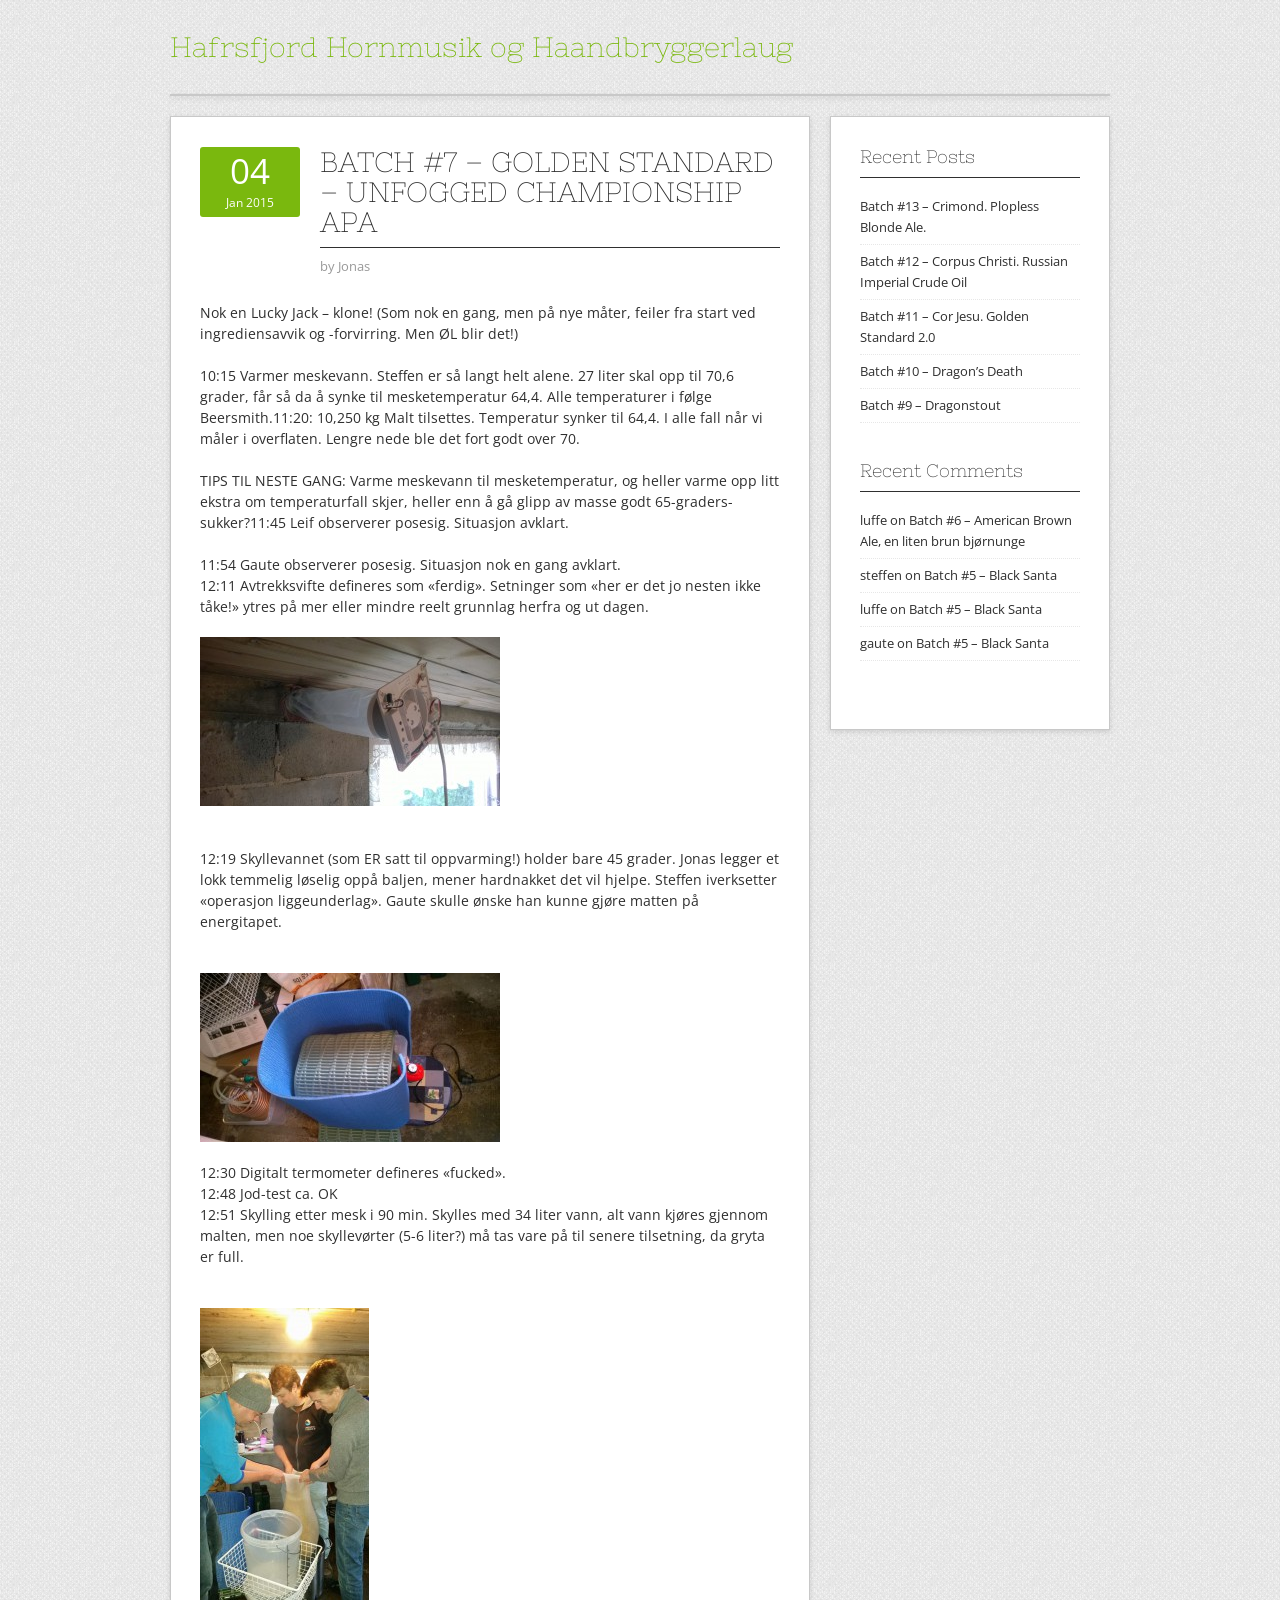
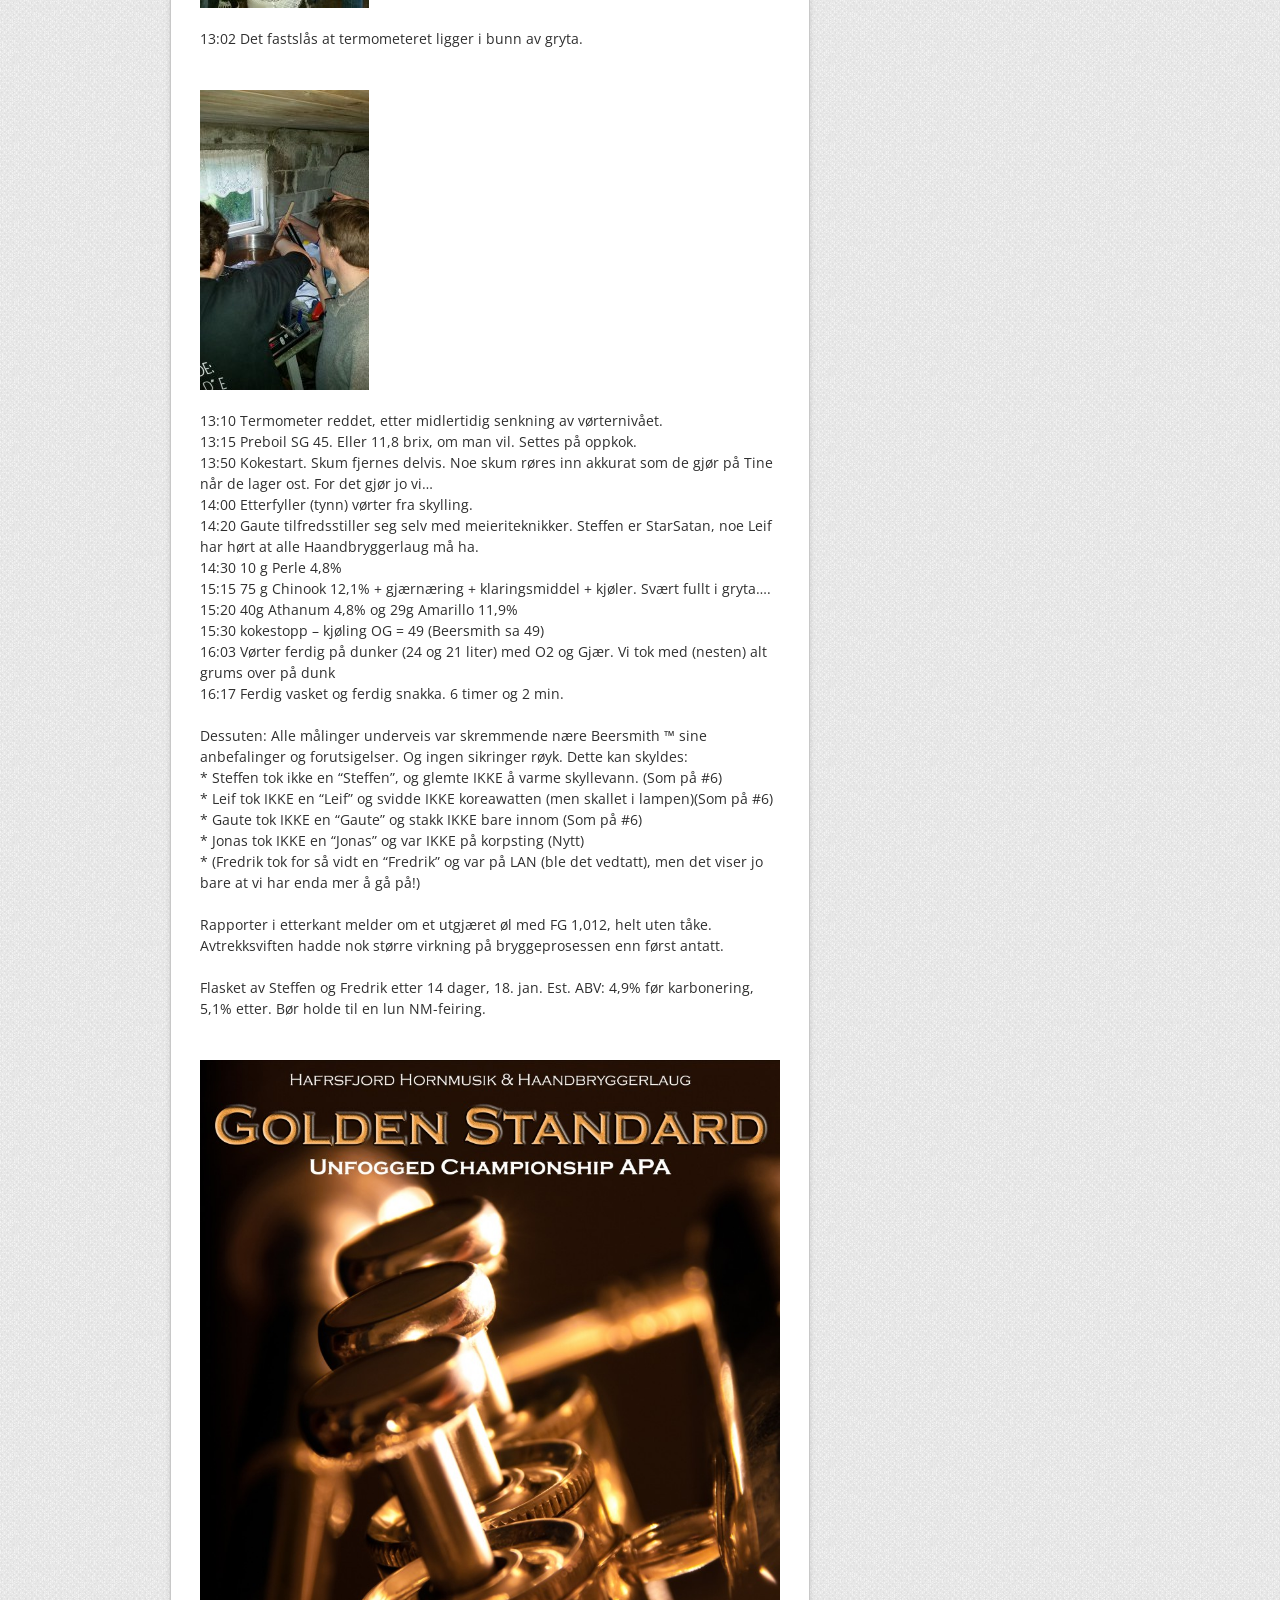
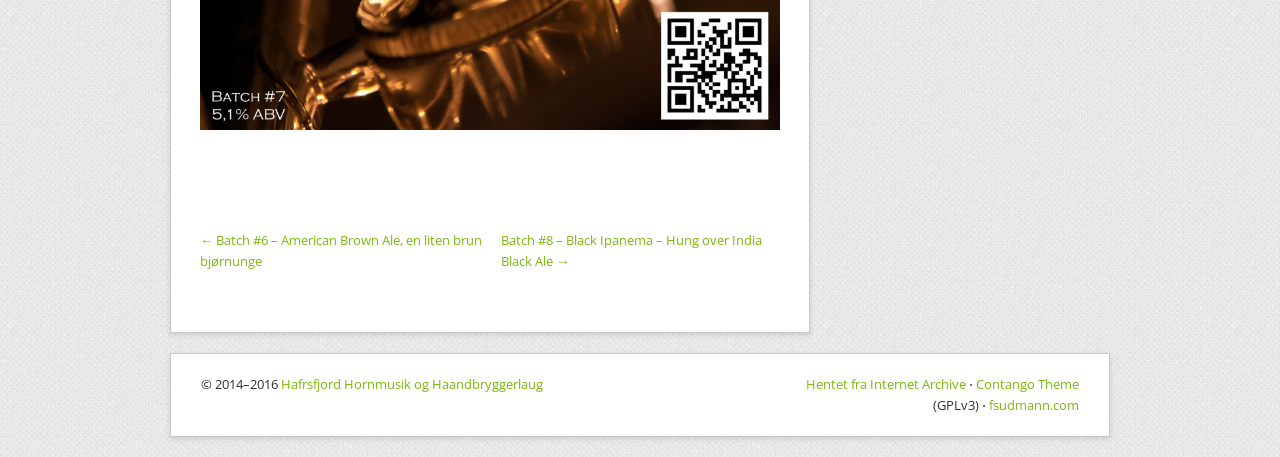
<file: batch-07-golden-standard/index.html>
<!DOCTYPE html>
<html lang="nb">
<head>
<meta charset="utf-8">
<meta name="viewport" content="width=device-width, initial-scale=1">
<title>Batch #7 – Golden Standard – Unfogged Championship APA | Hafrsfjord Hornmusik og Haandbryggerlaug</title>
<meta name="description" content="Nok en Lucky Jack – klone! (Som nok en gang, men på nye måter, feiler fra start ved ingrediensavvik og -forvirring. Men ØL blir det!) 10:15 Varmer …">
<link rel="canonical" href="https://hhogh.no/batch-07-golden-standard/">
<meta property="og:site_name" content="Hafrsfjord Hornmusik og Haandbryggerlaug">
<meta property="og:title" content="Batch #7 – Golden Standard – Unfogged Championship APA">
<meta property="og:description" content="Nok en Lucky Jack – klone! (Som nok en gang, men på nye måter, feiler fra start ved ingrediensavvik og -forvirring. Men ØL blir det!) 10:15 Varmer …">
<meta property="og:url" content="https://hhogh.no/batch-07-golden-standard/">
<meta property="og:image" content="https://hhogh.no/batch-07-golden-standard/media/goldenstandard2.jpg">
<link href="https://fonts.googleapis.com/css?family=Open+Sans%7CNixie+One&display=swap" rel="stylesheet">
<link rel="stylesheet" href="../theme/960.css">
<link rel="stylesheet" href="../theme/contango.css">
<link rel="stylesheet" href="../theme/hhogh.css">
</head>
<body class="custom-background">
<div id="page" class="wrapper hfeed site">
  <header id="masthead" class="site-header">
    <div class="container_16 clearfix">
      <div class="grid_16">
        <div id="headimg">
          <div id="logo-text">
            <span class="site-name"><a href="../" rel="home">Hafrsfjord Hornmusik og Haandbryggerlaug</a></span>
          </div>
        </div>
      </div>
    </div>
  </header>
  <div class="container_16 clearfix">
    <nav id="site-navigation" class="grid_16 main-navigation"><div class="menu clearfix"></div></nav>
  </div>
  <div id="content" class="site-content clearfix">
    <div class="container_16 clearfix">
      <div class="grid_11">
        <div id="primary" class="content-area">
          <main id="main" class="site-main">
<article id="post-89" class="post type-post status-publish format-standard hentry">
  <div class="entry-meta-group clearfix">
    <div class="grid_2 alpha">
      <time class="entry-date entry-time updated" datetime="2015-01-04T09:31:07+00:00"><a href="../batch-07-golden-standard/" rel="bookmark"><span class="entry-date-day">04</span><span class="entry-date-month-year">Jan 2015</span></a></time>
    </div>
    <div class="grid_8 omega">
      <h1 class="entry-title entry-title-single">Batch #7 – Golden Standard – Unfogged Championship APA</h1>
      <div class="entry-meta"><span class="entry-author author vcard">by <span class="entry-author-name fn">Jonas</span></span></div>
    </div>
  </div>
  <div class="entry-content clearfix">
<p>Nok en Lucky Jack &#8211; klone! (Som nok en gang, men på nye måter, feiler fra start ved ingrediensavvik og -forvirring. Men ØL blir det!)</p>
<p>10:15 Varmer meskevann. Steffen er så langt helt alene. 27 liter skal opp til 70,6 grader, får så da å synke til mesketemperatur 64,4. Alle temperaturer i følge Beersmith.11:20: 10,250 kg Malt tilsettes. Temperatur synker til 64,4. I alle fall når vi måler i overflaten. Lengre nede ble det fort godt over 70.</p>
<p><span style="line-height: 1.5;">TIPS TIL NESTE GANG: Varme meskevann til mesketemperatur, og heller varme opp litt ekstra om temperaturfall skjer, heller enn å gå glipp av masse godt 65-graders-su</span><span class="text_exposed_show" style="line-height: 1.5;">kker?</span><span style="line-height: 1.5;">11:45 Leif observerer posesig. Situasjon avklart.</span></p>
<p><span class="text_exposed_show"> 11:54 Gaute observerer posesig. Situasjon nok en gang avklart.<br />
12:11 Avtrekksvifte defineres som «ferdig». Setninger som «her er det jo nesten ikke tåke!» ytres på mer eller mindre reelt grunnlag herfra og ut dagen.<a href="../batch-07-golden-standard/media/Avtrekk.jpg"><img class=" size-medium wp-image-94 alignleft" src="../batch-07-golden-standard/media/Avtrekk.jpg" loading="lazy" alt="Avtrekk" /></a><br />
</span></p>
<p>&nbsp;</p>
<p>&nbsp;</p>
<p>&nbsp;</p>
<p>&nbsp;</p>
<p>&nbsp;</p>
<p><span class="text_exposed_show">12:19 Skyllevannet (som ER satt til oppvarming!) holder bare 45 grader. Jonas legger et lokk temmelig løselig oppå baljen, mener hardnakket det vil hjelpe. Steffen iverksetter «operasjon liggeunderlag». Gaute skulle ønske han kunne gjøre matten på energitapet.</span></p>
<p><span class="text_exposed_show"><a href="../batch-07-golden-standard/media/Isolasjon.jpg"><img class="alignnone size-medium wp-image-91" src="../batch-07-golden-standard/media/Isolasjon.jpg" loading="lazy" alt="Isolasjon" /></a><br />
12:30 Digitalt termometer defineres «fucked».<br />
12:48 Jod-test ca. OK<br />
12:51 Skylling etter mesk i 90 min. Skylles med 34 liter vann, alt vann kjøres gjennom malten, men noe skyllevørter (5-6 liter?) må tas vare på til senere tilsetning, da gryta er full.</span></p>
<p><span class="text_exposed_show"><a href="../batch-07-golden-standard/media/Skylling7.jpg"><img class="alignnone size-medium wp-image-92" src="../batch-07-golden-standard/media/Skylling7.jpg" loading="lazy" alt="Skylling7" /></a><br />
13:02 Det fastslås at termometeret ligger i bunn av gryta.</span></p>
<p><span class="text_exposed_show"><a href="../batch-07-golden-standard/media/Termometerjakt.jpg"><img class="alignnone size-medium wp-image-93" src="../batch-07-golden-standard/media/Termometerjakt.jpg" loading="lazy" alt="Termometerjakt" /></a><br />
13:10 Termometer reddet, etter midlertidig senkning av vørternivået.<br />
13:15 Preboil SG 45. Eller 11,8 brix, om man vil. Settes på oppkok.<br />
13:50 Kokestart. Skum fjernes delvis. Noe skum røres inn akkurat som de gjør på Tine når de lager ost. For det gjør jo vi…<br />
14:00 Etterfyller (tynn) vørter fra skylling.<br />
14:20 Gaute tilfredsstiller seg selv med meieriteknikker. Steffen er StarSatan, noe Leif har hørt at alle Haandbryggerlaug må ha.<br />
14:30 10 g Perle 4,8%<br />
15:15 75 g Chinook 12,1% + gjærnæring + klaringsmiddel + kjøler. Svært fullt i gryta….<br />
15:20 40g Athanum 4,8% og 29g Amarillo 11,9%<br />
15:30 kokestopp – kjøling OG = 49 (Beersmith sa 49)<br />
16:03 Vørter ferdig på dunker (24 og 21 liter) med O2 og Gjær. Vi tok med (nesten) alt grums over på dunk<br />
16:17 Ferdig vasket og ferdig snakka. 6 timer og 2 min.</span></p>
<p>Dessuten: Alle målinger underveis var skremmende nære Beersmith &#8482; sine anbefalinger og forutsigelser. Og ingen sikringer røyk. Dette kan skyldes:<br />
* Steffen tok ikke en &#8220;Steffen&#8221;, og glemte IKKE å varme skyllevann. (Som på #6)<br />
* Leif tok IKKE en &#8220;Leif&#8221; og svidde IKKE koreawatten (men skallet i lampen)(Som på #6)<br />
* Gaute tok IKKE en &#8220;Gaute&#8221; og stakk IKKE bare innom (Som på #6)<br />
* Jonas tok IKKE en &#8220;Jonas&#8221; og var IKKE på korpsting (Nytt)<br />
* (Fredrik tok for så vidt en &#8220;Fredrik&#8221; og var på LAN (ble det vedtatt), men det viser jo bare at vi har enda mer å gå på!)</p>
<p>Rapporter i etterkant melder om et utgjæret øl med FG 1,012, helt uten tåke. Avtrekksviften hadde nok større virkning på bryggeprosessen enn først antatt.</p>
<p>Flasket av Steffen og Fredrik etter 14 dager, 18. jan. Est. ABV: 4,9% før karbonering, 5,1% etter. Bør holde til en lun NM-feiring.</p>
<p><a href="../batch-07-golden-standard/media/goldenstandard2.jpg"><img class="alignleft size-large wp-image-108" src="../batch-07-golden-standard/media/goldenstandard2.jpg" loading="lazy" alt="goldenstandard2" /></a></p>
  </div>
</article>
<nav class="hhogh-pager"><a href="../batch-06-american-brown-ale/">&larr; Batch #6 – American Brown Ale, en liten brun bjørnunge</a><a href="../batch-08-black-ipanema/">Batch #8 – Black Ipanema – Hung over India Black Ale &rarr;</a></nav>

          </main>
        </div>
      </div>
      <div id="secondary" class="grid_5 widget-area">
        <div id="sidebar">
          <aside class="widget widget_recent_entries clearfix"><div class="widget-wrap widget-inside">
            <h3 class="widget-title">Recent Posts</h3>
            <ul>
            <li><a href="../batch-13-crimond/">Batch #13 – Crimond. Plopless Blonde Ale.</a></li>
            <li><a href="../batch-12-corpus-christi/">Batch #12 – Corpus Christi. Russian Imperial Crude Oil</a></li>
            <li><a href="../batch-11-cor-jesu/">Batch #11 – Cor Jesu. Golden Standard 2.0</a></li>
            <li><a href="../batch-10-dragons-death/">Batch #10 – Dragon’s Death</a></li>
            <li><a href="../batch-09-dragonstout/">Batch #9 – Dragonstout</a></li>
            </ul>
          </div></aside>
          <aside class="widget widget_recent_comments clearfix"><div class="widget-wrap widget-inside">
            <h3 class="widget-title">Recent Comments</h3>
            <ul id="recentcomments">
            <li class="recentcomments"><span class="comment-author-link">luffe</span> on <a href="../batch-06-american-brown-ale/#comment-11">Batch #6 – American Brown Ale, en liten brun bjørnunge</a></li>
            <li class="recentcomments"><span class="comment-author-link">steffen</span> on <a href="../batch-05-black-santa/#comment-5">Batch #5 – Black Santa</a></li>
            <li class="recentcomments"><span class="comment-author-link">luffe</span> on <a href="../batch-05-black-santa/#comment-4">Batch #5 – Black Santa</a></li>
            <li class="recentcomments"><span class="comment-author-link">gaute</span> on <a href="../batch-05-black-santa/#comment-2">Batch #5 – Black Santa</a></li>
            </ul>
          </div></aside>
        </div>
      </div>
    </div>
  </div>
  <div class="container_16 containter_footer">
    <footer id="colophon" class="grid_16 site-footer">
      <div class="copyright clearfix">
        <div class="copyright_inside">&copy; 2014–2016 <a href="../">Hafrsfjord Hornmusik og Haandbryggerlaug</a></div>
      </div>
      <div class="credit clearfix">
        <div class="credit_inside"><a href="https://github.com/fenre/hhogh">Hentet fra Internet Archive</a> &sdot; <a href="http://designorbital.com/contango/">Contango Theme</a> (GPLv3) &sdot; <a href="https://www.fsudmann.com/">fsudmann.com</a></div>
      </div>
    </footer>
  </div>
</div>
</body>
</html>
</file>
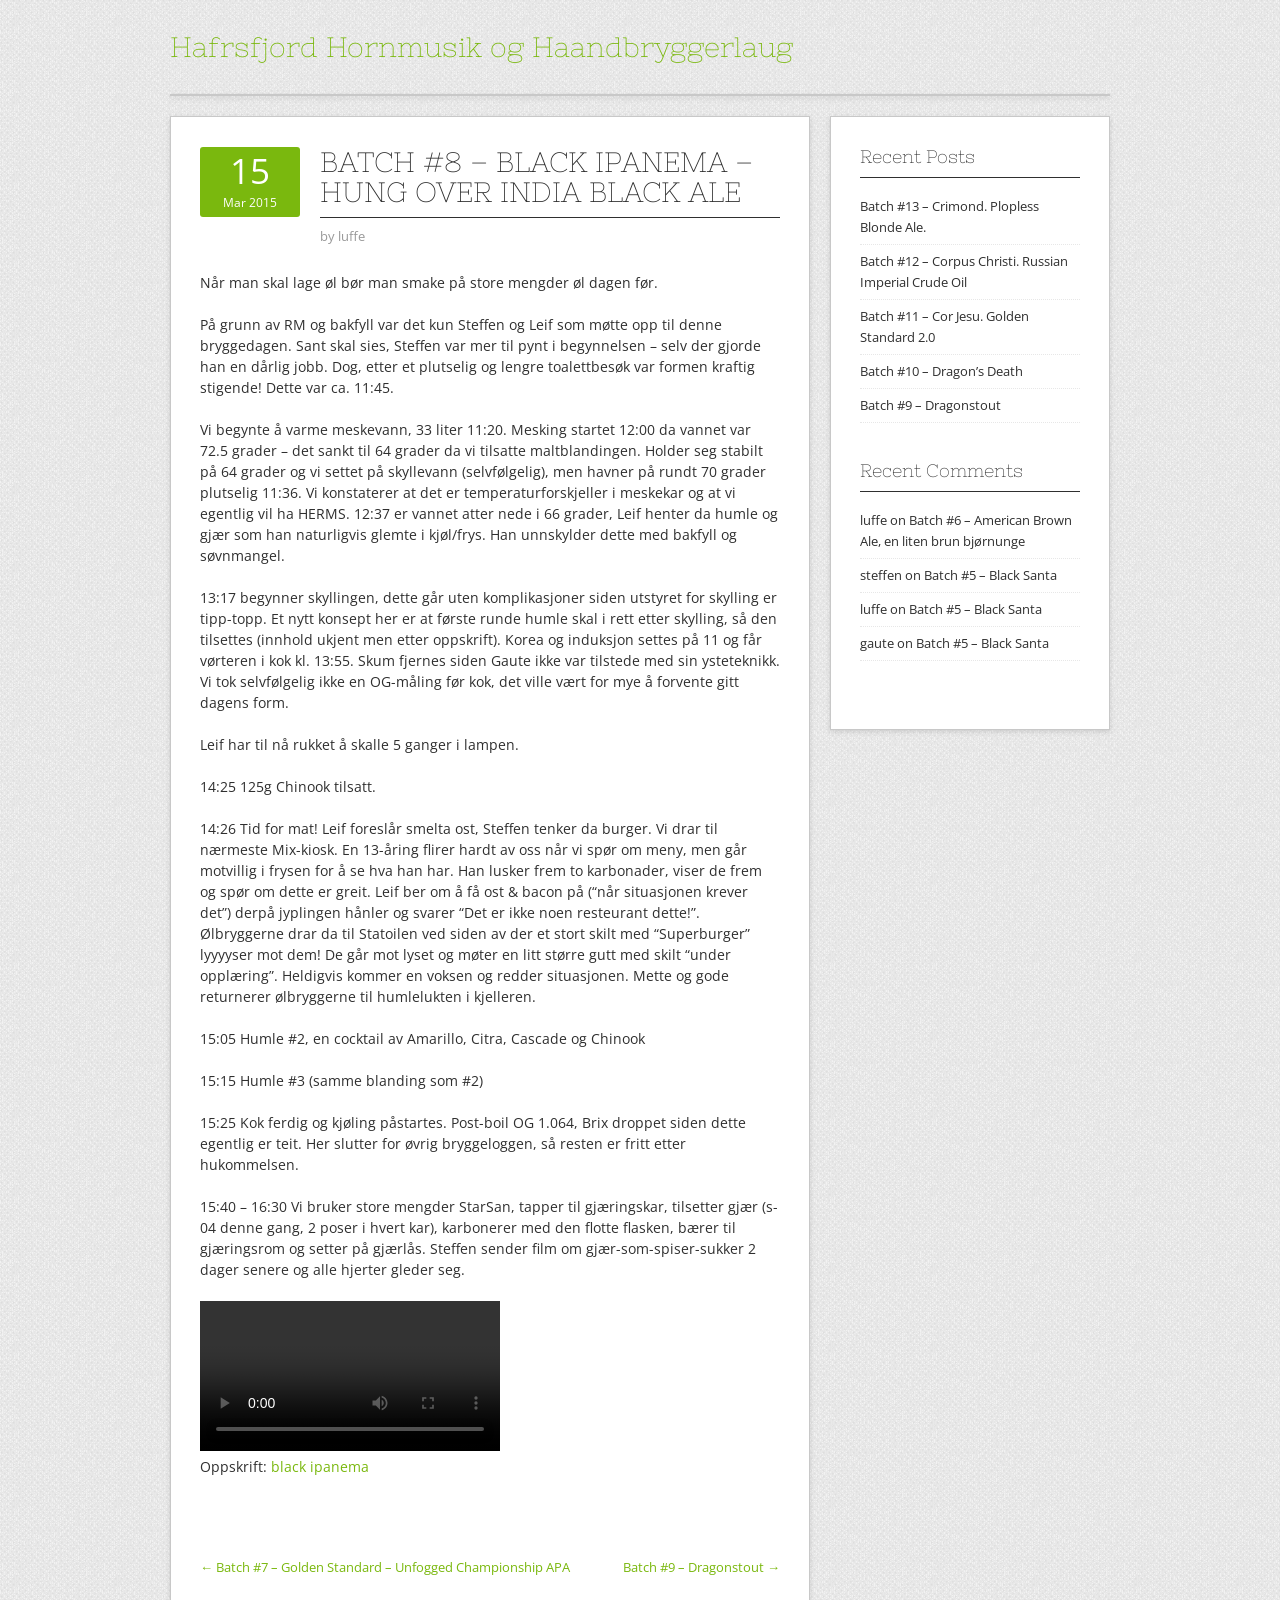
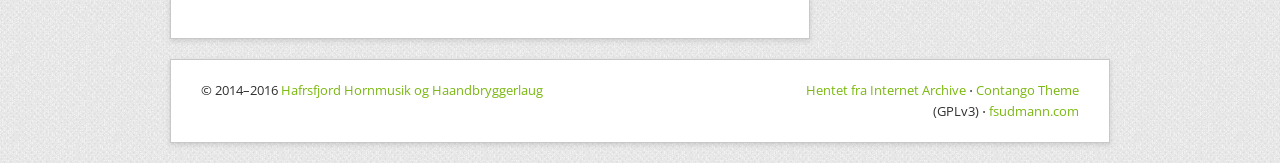
<file: batch-08-black-ipanema/index.html>
<!DOCTYPE html>
<html lang="nb">
<head>
<meta charset="utf-8">
<meta name="viewport" content="width=device-width, initial-scale=1">
<title>Batch #8 – Black Ipanema – Hung over India Black Ale | Hafrsfjord Hornmusik og Haandbryggerlaug</title>
<meta name="description" content="Når man skal lage øl bør man smake på store mengder øl dagen før. På grunn av RM og bakfyll var det kun Steffen og Leif som møtte opp til denne …">
<link rel="canonical" href="https://hhogh.no/batch-08-black-ipanema/">
<meta property="og:site_name" content="Hafrsfjord Hornmusik og Haandbryggerlaug">
<meta property="og:title" content="Batch #8 – Black Ipanema – Hung over India Black Ale">
<meta property="og:description" content="Når man skal lage øl bør man smake på store mengder øl dagen før. På grunn av RM og bakfyll var det kun Steffen og Leif som møtte opp til denne …">
<meta property="og:url" content="https://hhogh.no/batch-08-black-ipanema/">
<link href="https://fonts.googleapis.com/css?family=Open+Sans%7CNixie+One&display=swap" rel="stylesheet">
<link rel="stylesheet" href="../theme/960.css">
<link rel="stylesheet" href="../theme/contango.css">
<link rel="stylesheet" href="../theme/hhogh.css">
</head>
<body class="custom-background">
<div id="page" class="wrapper hfeed site">
  <header id="masthead" class="site-header">
    <div class="container_16 clearfix">
      <div class="grid_16">
        <div id="headimg">
          <div id="logo-text">
            <span class="site-name"><a href="../" rel="home">Hafrsfjord Hornmusik og Haandbryggerlaug</a></span>
          </div>
        </div>
      </div>
    </div>
  </header>
  <div class="container_16 clearfix">
    <nav id="site-navigation" class="grid_16 main-navigation"><div class="menu clearfix"></div></nav>
  </div>
  <div id="content" class="site-content clearfix">
    <div class="container_16 clearfix">
      <div class="grid_11">
        <div id="primary" class="content-area">
          <main id="main" class="site-main">
<article id="post-116" class="post type-post status-publish format-standard hentry">
  <div class="entry-meta-group clearfix">
    <div class="grid_2 alpha">
      <time class="entry-date entry-time updated" datetime="2015-03-15T13:12:38+00:00"><a href="../batch-08-black-ipanema/" rel="bookmark"><span class="entry-date-day">15</span><span class="entry-date-month-year">Mar 2015</span></a></time>
    </div>
    <div class="grid_8 omega">
      <h1 class="entry-title entry-title-single">Batch #8 – Black Ipanema – Hung over India Black Ale</h1>
      <div class="entry-meta"><span class="entry-author author vcard">by <span class="entry-author-name fn">luffe</span></span></div>
    </div>
  </div>
  <div class="entry-content clearfix">
<p>Når man skal lage øl bør man smake på store mengder øl dagen før.</p>
<p>På grunn av RM og bakfyll var det kun Steffen og Leif som møtte opp til denne bryggedagen. Sant skal sies, Steffen var mer til pynt i begynnelsen &#8211; selv der gjorde han en dårlig jobb. Dog, etter et plutselig og lengre toalettbesøk var formen kraftig stigende! Dette var ca. 11:45.</p>
<p>Vi begynte å varme meskevann, 33 liter 11:20. Mesking startet 12:00 da vannet var 72.5 grader &#8211; det sankt til 64 grader da vi tilsatte maltblandingen. Holder seg stabilt på 64 grader og vi settet på skyllevann (selvfølgelig), men havner på rundt 70 grader plutselig 11:36. Vi konstaterer at det er temperaturforskjeller i meskekar og at vi egentlig vil ha HERMS. 12:37 er vannet atter nede i 66 grader, Leif henter da humle og gjær som han naturligvis glemte i kjøl/frys. Han unnskylder dette med bakfyll og søvnmangel.</p>
<p>13:17 begynner skyllingen, dette går uten komplikasjoner siden utstyret for skylling er tipp-topp. Et nytt konsept her er at første runde humle skal i rett etter skylling, så den tilsettes (innhold ukjent men etter oppskrift). Korea og induksjon settes på 11 og får vørteren i kok kl. 13:55. Skum fjernes siden Gaute ikke var tilstede med sin ysteteknikk. Vi tok selvfølgelig ikke en OG-måling før kok, det ville vært for mye å forvente gitt dagens form.</p>
<p>Leif har til nå rukket å skalle 5 ganger i lampen.</p>
<p>14:25 125g Chinook tilsatt.</p>
<p>14:26 Tid for mat! Leif foreslår smelta ost, Steffen tenker da burger. Vi drar til nærmeste Mix-kiosk. En 13-åring flirer hardt av oss når vi spør om meny, men går motvillig i frysen for å se hva han har. Han lusker frem to karbonader, viser de frem og spør om dette er greit. Leif ber om å få ost &amp; bacon på (&#8220;når situasjonen krever det&#8221;) derpå jyplingen hånler og svarer &#8220;Det er ikke noen resteurant dette!&#8221;. Ølbryggerne drar da til Statoilen ved siden av der et stort skilt med &#8220;Superburger&#8221; lyyyyser mot dem! De går mot lyset og møter en litt større gutt med skilt &#8220;under opplæring&#8221;. Heldigvis kommer en voksen og redder situasjonen. Mette og gode returnerer ølbryggerne til humlelukten i kjelleren.</p>
<p>15:05 Humle #2, en cocktail av Amarillo, Citra, Cascade og Chinook</p>
<p>15:15 Humle #3 (samme blanding som #2)</p>
<p>15:25 Kok ferdig og kjøling påstartes. Post-boil OG 1.064, Brix droppet siden dette egentlig er teit. Her slutter for øvrig bryggeloggen, så resten er fritt etter hukommelsen.</p>
<p>15:40 &#8211; 16:30 Vi bruker store mengder StarSan, tapper til gjæringskar, tilsetter gjær (s-04 denne gang, 2 poser i hvert kar), karbonerer med den flotte flasken, bærer til gjæringsrom og setter på gjærlås. Steffen sender film om gjær-som-spiser-sukker 2 dager senere og alle hjerter gleder seg.</p>
<video class="hhogh-video" controls preload="metadata" src="../batch-08-black-ipanema/media/WP_20150308_001.mp4"></video>
<p>Oppskrift: <a href="../batch-08-black-ipanema/media/black-ipanema.pdf">black ipanema</a></p>
  </div>
</article>
<nav class="hhogh-pager"><a href="../batch-07-golden-standard/">&larr; Batch #7 – Golden Standard – Unfogged Championship APA</a><a href="../batch-09-dragonstout/">Batch #9 – Dragonstout &rarr;</a></nav>

          </main>
        </div>
      </div>
      <div id="secondary" class="grid_5 widget-area">
        <div id="sidebar">
          <aside class="widget widget_recent_entries clearfix"><div class="widget-wrap widget-inside">
            <h3 class="widget-title">Recent Posts</h3>
            <ul>
            <li><a href="../batch-13-crimond/">Batch #13 – Crimond. Plopless Blonde Ale.</a></li>
            <li><a href="../batch-12-corpus-christi/">Batch #12 – Corpus Christi. Russian Imperial Crude Oil</a></li>
            <li><a href="../batch-11-cor-jesu/">Batch #11 – Cor Jesu. Golden Standard 2.0</a></li>
            <li><a href="../batch-10-dragons-death/">Batch #10 – Dragon’s Death</a></li>
            <li><a href="../batch-09-dragonstout/">Batch #9 – Dragonstout</a></li>
            </ul>
          </div></aside>
          <aside class="widget widget_recent_comments clearfix"><div class="widget-wrap widget-inside">
            <h3 class="widget-title">Recent Comments</h3>
            <ul id="recentcomments">
            <li class="recentcomments"><span class="comment-author-link">luffe</span> on <a href="../batch-06-american-brown-ale/#comment-11">Batch #6 – American Brown Ale, en liten brun bjørnunge</a></li>
            <li class="recentcomments"><span class="comment-author-link">steffen</span> on <a href="../batch-05-black-santa/#comment-5">Batch #5 – Black Santa</a></li>
            <li class="recentcomments"><span class="comment-author-link">luffe</span> on <a href="../batch-05-black-santa/#comment-4">Batch #5 – Black Santa</a></li>
            <li class="recentcomments"><span class="comment-author-link">gaute</span> on <a href="../batch-05-black-santa/#comment-2">Batch #5 – Black Santa</a></li>
            </ul>
          </div></aside>
        </div>
      </div>
    </div>
  </div>
  <div class="container_16 containter_footer">
    <footer id="colophon" class="grid_16 site-footer">
      <div class="copyright clearfix">
        <div class="copyright_inside">&copy; 2014–2016 <a href="../">Hafrsfjord Hornmusik og Haandbryggerlaug</a></div>
      </div>
      <div class="credit clearfix">
        <div class="credit_inside"><a href="https://github.com/fenre/hhogh">Hentet fra Internet Archive</a> &sdot; <a href="http://designorbital.com/contango/">Contango Theme</a> (GPLv3) &sdot; <a href="https://www.fsudmann.com/">fsudmann.com</a></div>
      </div>
    </footer>
  </div>
</div>
</body>
</html>
</file>
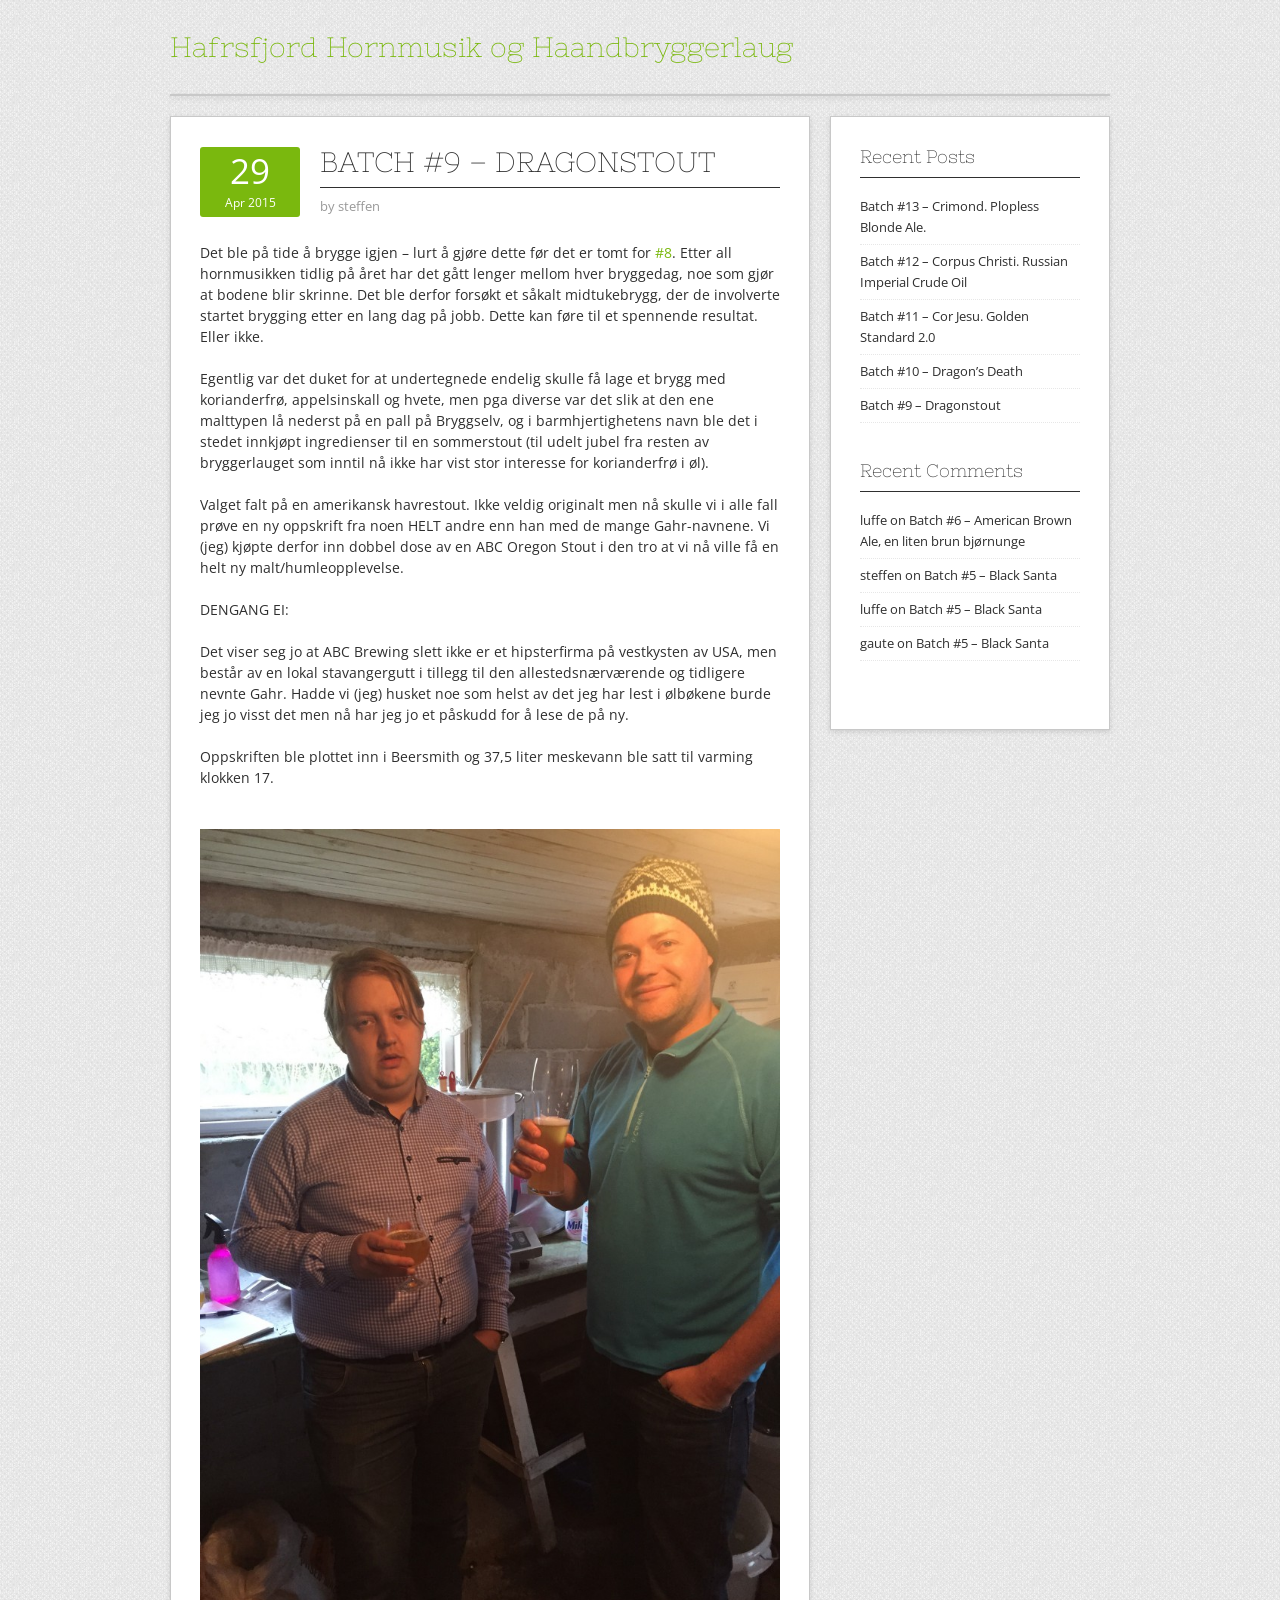
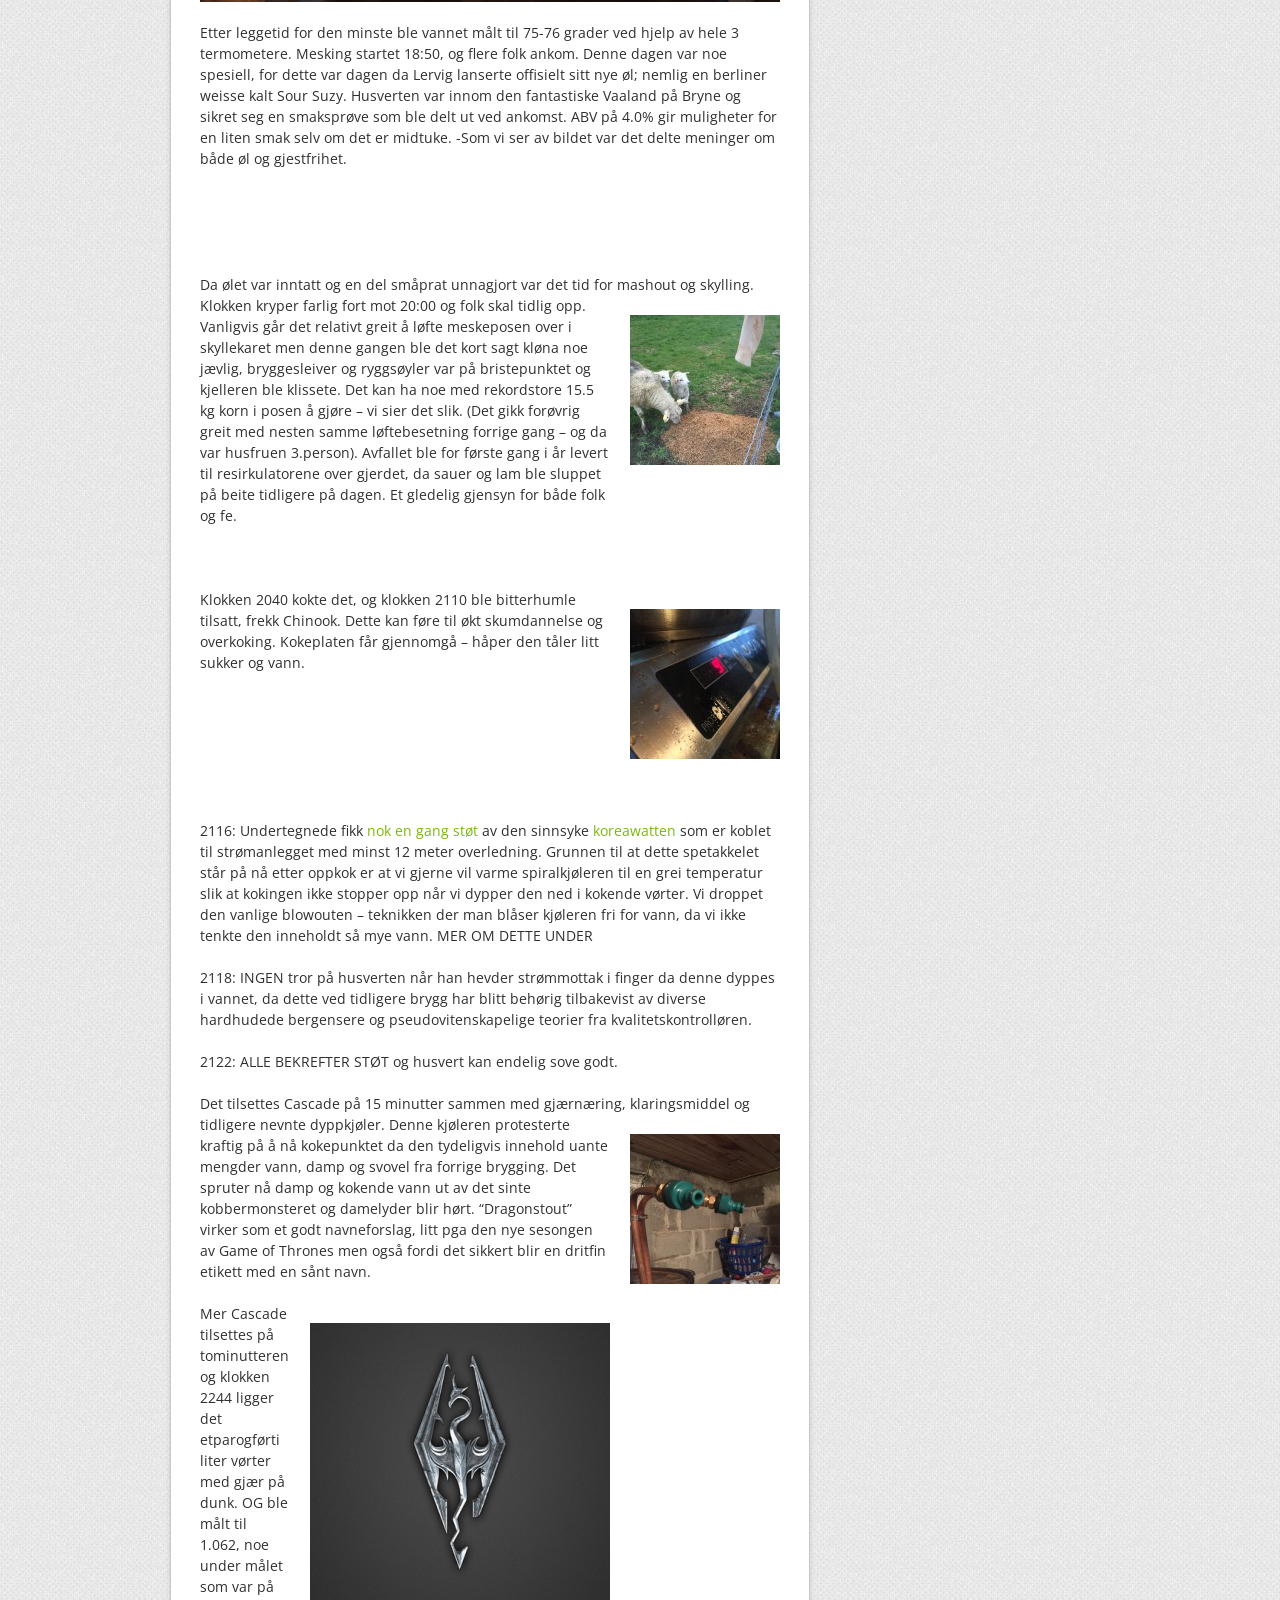
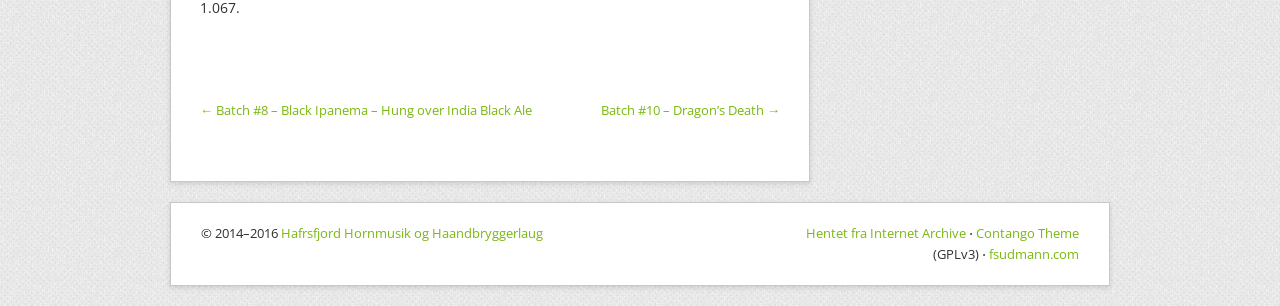
<file: batch-09-dragonstout/index.html>
<!DOCTYPE html>
<html lang="nb">
<head>
<meta charset="utf-8">
<meta name="viewport" content="width=device-width, initial-scale=1">
<title>Batch #9 – Dragonstout | Hafrsfjord Hornmusik og Haandbryggerlaug</title>
<meta name="description" content="Det ble på tide å brygge igjen – lurt å gjøre dette før det er tomt for #8 . Etter all hornmusikken tidlig på året har det gått lenger mellom hver …">
<link rel="canonical" href="https://hhogh.no/batch-09-dragonstout/">
<meta property="og:site_name" content="Hafrsfjord Hornmusik og Haandbryggerlaug">
<meta property="og:title" content="Batch #9 – Dragonstout">
<meta property="og:description" content="Det ble på tide å brygge igjen – lurt å gjøre dette før det er tomt for #8 . Etter all hornmusikken tidlig på året har det gått lenger mellom hver …">
<meta property="og:url" content="https://hhogh.no/batch-09-dragonstout/">
<meta property="og:image" content="https://hhogh.no/batch-09-dragonstout/media/Skjermbilde-2015-05-06-kl.-20.45.26.png">
<link href="https://fonts.googleapis.com/css?family=Open+Sans%7CNixie+One&display=swap" rel="stylesheet">
<link rel="stylesheet" href="../theme/960.css">
<link rel="stylesheet" href="../theme/contango.css">
<link rel="stylesheet" href="../theme/hhogh.css">
</head>
<body class="custom-background">
<div id="page" class="wrapper hfeed site">
  <header id="masthead" class="site-header">
    <div class="container_16 clearfix">
      <div class="grid_16">
        <div id="headimg">
          <div id="logo-text">
            <span class="site-name"><a href="../" rel="home">Hafrsfjord Hornmusik og Haandbryggerlaug</a></span>
          </div>
        </div>
      </div>
    </div>
  </header>
  <div class="container_16 clearfix">
    <nav id="site-navigation" class="grid_16 main-navigation"><div class="menu clearfix"></div></nav>
  </div>
  <div id="content" class="site-content clearfix">
    <div class="container_16 clearfix">
      <div class="grid_11">
        <div id="primary" class="content-area">
          <main id="main" class="site-main">
<article id="post-128" class="post type-post status-publish format-standard hentry">
  <div class="entry-meta-group clearfix">
    <div class="grid_2 alpha">
      <time class="entry-date entry-time updated" datetime="2015-04-29T20:42:29+00:00"><a href="../batch-09-dragonstout/" rel="bookmark"><span class="entry-date-day">29</span><span class="entry-date-month-year">Apr 2015</span></a></time>
    </div>
    <div class="grid_8 omega">
      <h1 class="entry-title entry-title-single">Batch #9 – Dragonstout</h1>
      <div class="entry-meta"><span class="entry-author author vcard">by <span class="entry-author-name fn">steffen</span></span></div>
    </div>
  </div>
  <div class="entry-content clearfix">
<p>Det ble på tide å brygge igjen &#8211; lurt å gjøre dette før det er tomt for <a title="Batch #8 – Black Ipanema – Hung over India Black Ale" href="../batch-08-black-ipanema/">#8</a>. Etter all hornmusikken tidlig på året har det gått lenger mellom hver bryggedag, noe som gjør at bodene blir skrinne. Det ble derfor forsøkt et såkalt midtukebrygg, der de involverte startet brygging etter en lang dag på jobb. Dette kan føre til et spennende resultat. Eller ikke.</p>
<p>Egentlig var det duket for at undertegnede endelig skulle få lage et brygg med korianderfrø, appelsinskall og hvete, men pga diverse var det slik at den ene malttypen lå nederst på en pall på Bryggselv, og i barmhjertighetens navn ble det i stedet innkjøpt ingredienser til en sommerstout (til udelt jubel fra resten av bryggerlauget som inntil nå ikke har vist stor interesse for korianderfrø i øl).</p>
<p>Valget falt på en amerikansk havrestout. Ikke veldig originalt men nå skulle vi i alle fall prøve en ny oppskrift fra noen HELT andre enn han med de mange Gahr-navnene. Vi (jeg) kjøpte derfor inn dobbel dose av en ABC Oregon Stout i den tro at vi nå ville få en helt ny malt/humleopplevelse.</p>
<p>DENGANG EI:</p>
<p>Det viser seg jo at ABC Brewing slett ikke er et hipsterfirma på vestkysten av USA, men består av en lokal stavangergutt i tillegg til den allestedsnærværende og tidligere nevnte Gahr. Hadde vi (jeg) husket noe som helst av det jeg har lest i ølbøkene burde jeg jo visst det men nå har jeg jo et påskudd for å lese de på ny.</p>
<p>Oppskriften ble plottet inn i Beersmith og 37,5 liter meskevann ble satt til varming klokken 17.</p>
<p><img class="  wp-image-129 alignright" src="../batch-09-dragonstout/media/IMG_0611.jpg" loading="lazy" alt="IMG_0611" />Etter leggetid for den minste ble vannet målt til 75-76 grader ved hjelp av hele 3 termometere. Mesking startet 18:50, og flere folk ankom. Denne dagen var noe spesiell, for dette var dagen da Lervig lanserte offisielt sitt nye øl; nemlig en berliner weisse kalt Sour Suzy. Husverten var innom den fantastiske Vaaland på Bryne og sikret seg en smaksprøve som ble delt ut ved ankomst. ABV på 4.0% gir muligheter for en liten smak selv om det er midtuke. -Som vi ser av bildet var det delte meninger om både øl og gjestfrihet.</p>
<p>&nbsp;</p>
<p>&nbsp;</p>
<p>Da ølet var inntatt og en del småprat unnagjort var det tid for mashout og skylling. Klokken kryper <a href="../batch-09-dragonstout/media/IMG_0620.jpg"><img class="alignright size-thumbnail wp-image-131" src="../batch-09-dragonstout/media/IMG_0620.jpg" loading="lazy" alt="IMG_0620" /></a>farlig fort mot 20:00 og folk skal tidlig opp. Vanligvis går det relativt greit å løfte meskeposen over i skyllekaret men denne gangen ble det kort sagt kløna noe jævlig, bryggesleiver og ryggsøyler var på bristepunktet og kjelleren ble klissete. Det kan ha noe med rekordstore 15.5 kg korn i posen å gjøre &#8211; vi sier det slik. (Det gikk forøvrig greit med nesten samme løftebesetning forrige gang &#8211; og da var husfruen 3.person). Avfallet ble for første gang i år levert til resirkulatorene over gjerdet, da sauer og lam ble sluppet på beite tidligere på dagen. Et gledelig gjensyn for både folk og fe.</p>
<p>&nbsp;</p>
<p><img class="alignright size-thumbnail wp-image-130" src="../batch-09-dragonstout/media/IMG_0613.jpg" loading="lazy" alt="IMG_0613" />Klokken 2040 kokte det, og klokken 2110 ble bitterhumle tilsatt, frekk Chinook. Dette kan føre til økt skumdannelse og overkoking. Kokeplaten får gjennomgå &#8211; håper den tåler litt sukker og vann.</p>
<p>&nbsp;</p>
<p>&nbsp;</p>
<p>&nbsp;</p>
<p>2116: Undertegnede fikk <a title="Batch #6 – American Brown Ale, en liten brun bjørnunge" href="../batch-06-american-brown-ale/">nok en gang støt</a> av den sinnsyke <a title="Batch #4 Amber Christmas Korea Blow-up" href="../batch-04-amber-christmas/">koreawatten</a> som er koblet til strømanlegget med minst 12 meter overledning. Grunnen til at dette spetakkelet står på nå etter oppkok er at vi gjerne vil varme spiralkjøleren til en grei temperatur slik at kokingen ikke stopper opp når vi dypper den ned i kokende vørter. Vi droppet den vanlige blowouten &#8211; teknikken der man blåser kjøleren fri for vann, da vi ikke tenkte den inneholdt så mye vann. MER OM DETTE UNDER</p>
<p>2118: INGEN tror på husverten når han hevder strømmottak i finger da denne dyppes i vannet, da dette ved tidligere brygg har blitt behørig tilbakevist av diverse hardhudede bergensere og pseudovitenskapelige teorier fra kvalitetskontrolløren.</p>
<p>2122: ALLE BEKREFTER STØT og husvert kan endelig sove godt.</p>
<p>Det tilsettes Cascade på 15 minutter sammen med gjærnærin<a href="../batch-09-dragonstout/media/IMG_0629.jpg"><img class="alignright size-thumbnail wp-image-132" src="../batch-09-dragonstout/media/IMG_0629.jpg" loading="lazy" alt="IMG_0629" /></a>g, klaringsmiddel og tidligere nevnte dyppkjøler. Denne kjøleren protesterte kraftig på å nå kokepunktet da den tydeligvis innehold uante mengder vann, damp og svovel fra forrige brygging. Det spruter nå damp og kokende vann ut av det sinte kobbermonsteret og damelyder blir hørt. &#8220;Dragonstout&#8221; virker som et godt navneforslag, litt pga den nye sesongen av Game of Thrones men også fordi det sikkert blir en dritfin etikett med en sånt navn.</p>
<p><img class="attachment-266x266 alignright" src="../batch-09-dragonstout/media/Skjermbilde-2015-05-06-kl.-20.45.26.png" loading="lazy" alt="Skjermbilde 2015-05-06 kl. 20.45.26" />Mer Cascade tilsettes på tominutteren og klokken 2244 ligger det etparogførti liter vørter med gjær på dunk. OG ble målt til 1.062, noe under målet som var på 1.067.</p>
  </div>
</article>
<nav class="hhogh-pager"><a href="../batch-08-black-ipanema/">&larr; Batch #8 – Black Ipanema – Hung over India Black Ale</a><a href="../batch-10-dragons-death/">Batch #10 – Dragon’s Death &rarr;</a></nav>

          </main>
        </div>
      </div>
      <div id="secondary" class="grid_5 widget-area">
        <div id="sidebar">
          <aside class="widget widget_recent_entries clearfix"><div class="widget-wrap widget-inside">
            <h3 class="widget-title">Recent Posts</h3>
            <ul>
            <li><a href="../batch-13-crimond/">Batch #13 – Crimond. Plopless Blonde Ale.</a></li>
            <li><a href="../batch-12-corpus-christi/">Batch #12 – Corpus Christi. Russian Imperial Crude Oil</a></li>
            <li><a href="../batch-11-cor-jesu/">Batch #11 – Cor Jesu. Golden Standard 2.0</a></li>
            <li><a href="../batch-10-dragons-death/">Batch #10 – Dragon’s Death</a></li>
            <li><a href="../batch-09-dragonstout/">Batch #9 – Dragonstout</a></li>
            </ul>
          </div></aside>
          <aside class="widget widget_recent_comments clearfix"><div class="widget-wrap widget-inside">
            <h3 class="widget-title">Recent Comments</h3>
            <ul id="recentcomments">
            <li class="recentcomments"><span class="comment-author-link">luffe</span> on <a href="../batch-06-american-brown-ale/#comment-11">Batch #6 – American Brown Ale, en liten brun bjørnunge</a></li>
            <li class="recentcomments"><span class="comment-author-link">steffen</span> on <a href="../batch-05-black-santa/#comment-5">Batch #5 – Black Santa</a></li>
            <li class="recentcomments"><span class="comment-author-link">luffe</span> on <a href="../batch-05-black-santa/#comment-4">Batch #5 – Black Santa</a></li>
            <li class="recentcomments"><span class="comment-author-link">gaute</span> on <a href="../batch-05-black-santa/#comment-2">Batch #5 – Black Santa</a></li>
            </ul>
          </div></aside>
        </div>
      </div>
    </div>
  </div>
  <div class="container_16 containter_footer">
    <footer id="colophon" class="grid_16 site-footer">
      <div class="copyright clearfix">
        <div class="copyright_inside">&copy; 2014–2016 <a href="../">Hafrsfjord Hornmusik og Haandbryggerlaug</a></div>
      </div>
      <div class="credit clearfix">
        <div class="credit_inside"><a href="https://github.com/fenre/hhogh">Hentet fra Internet Archive</a> &sdot; <a href="http://designorbital.com/contango/">Contango Theme</a> (GPLv3) &sdot; <a href="https://www.fsudmann.com/">fsudmann.com</a></div>
      </div>
    </footer>
  </div>
</div>
</body>
</html>
</file>
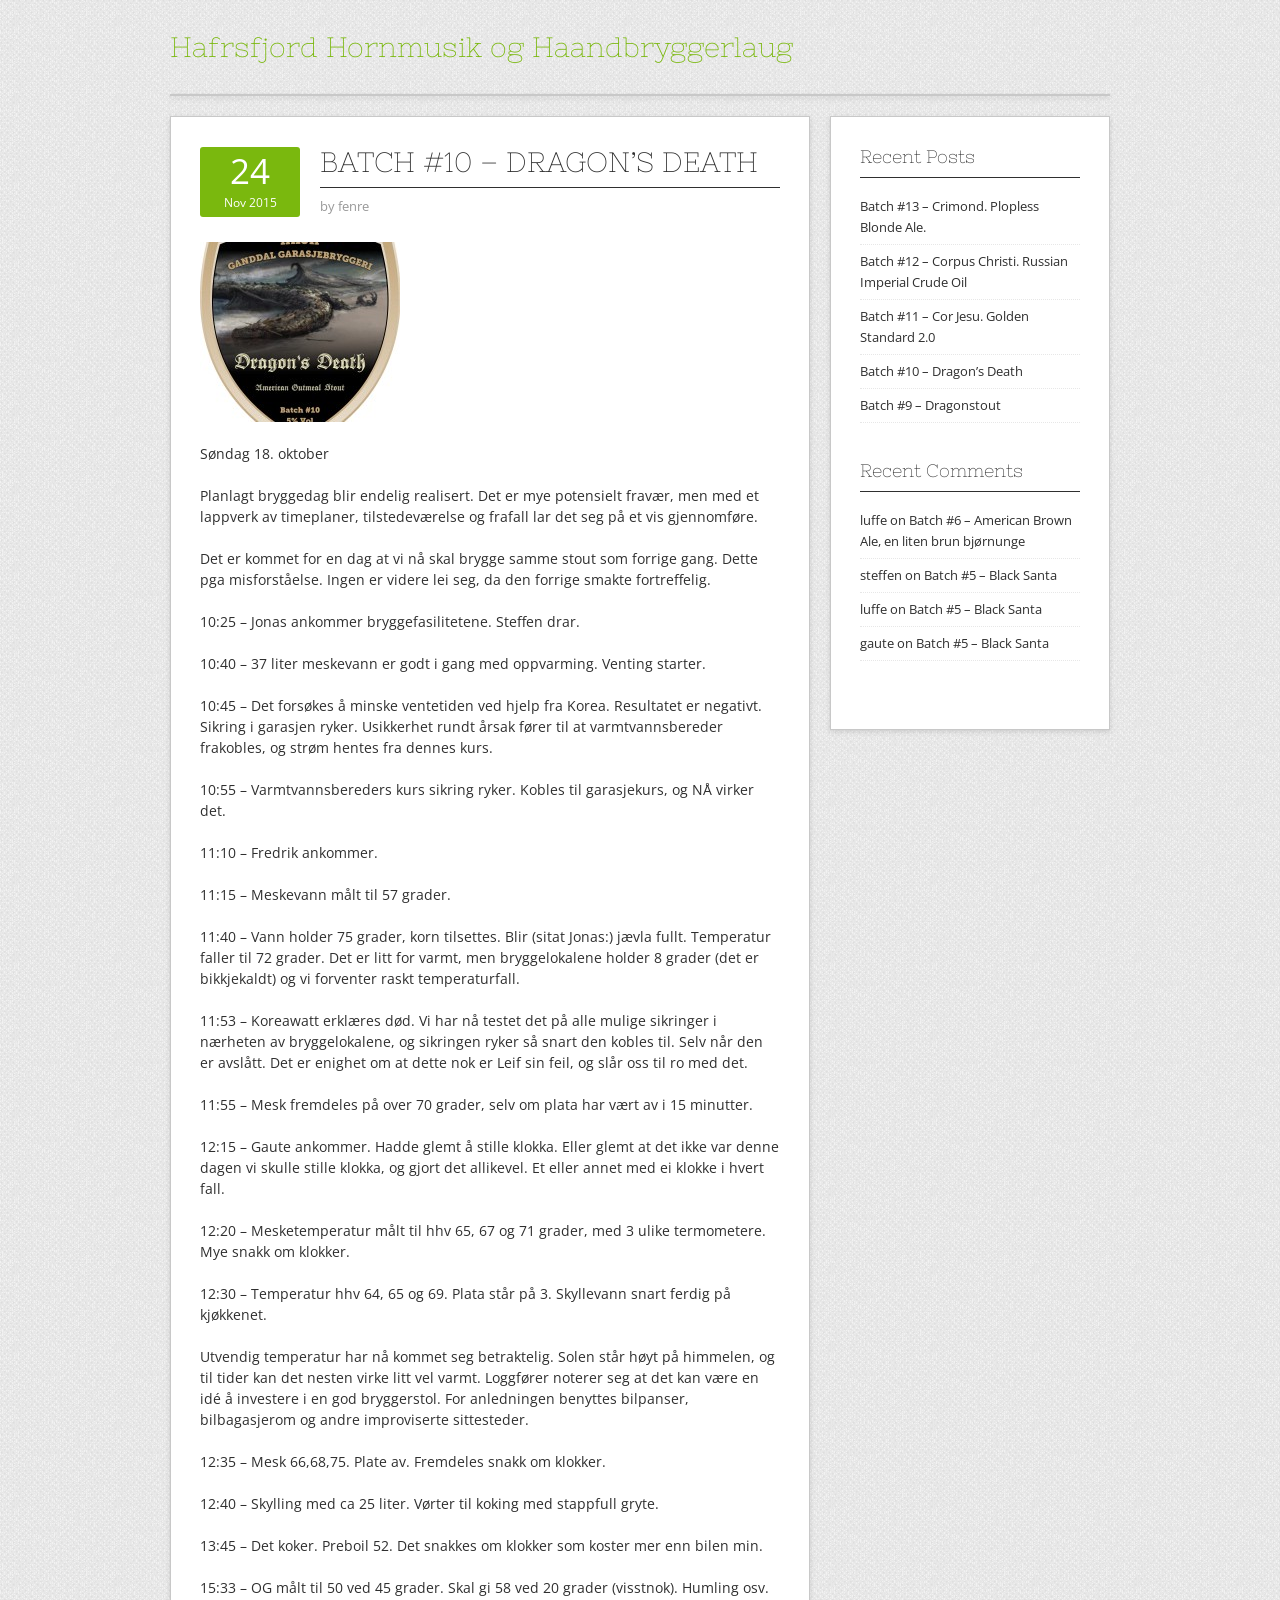
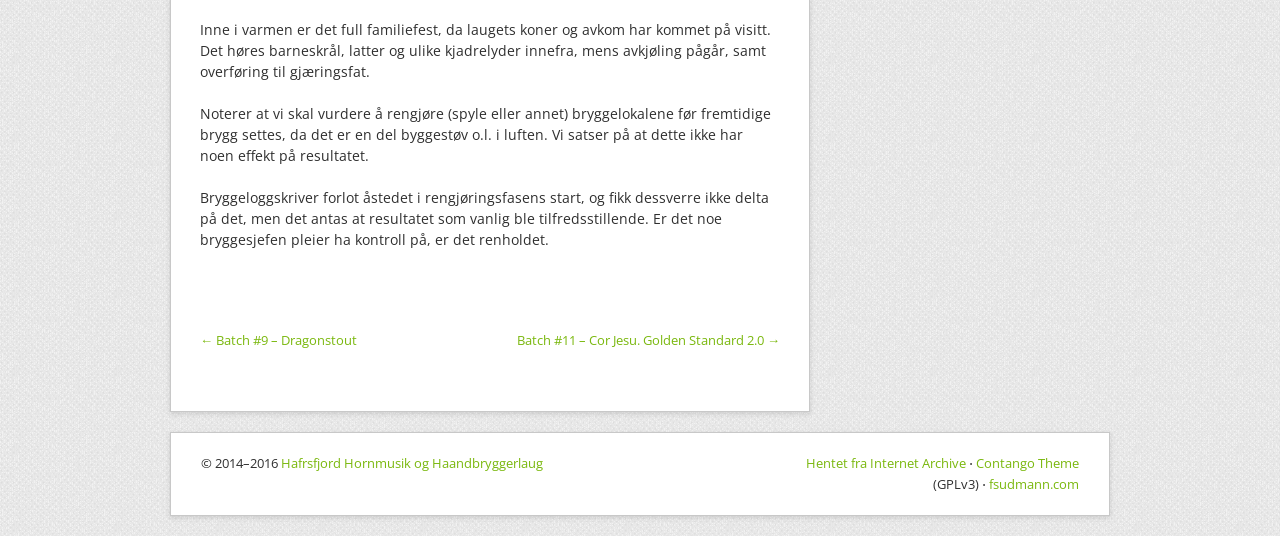
<file: batch-10-dragons-death/index.html>
<!DOCTYPE html>
<html lang="nb">
<head>
<meta charset="utf-8">
<meta name="viewport" content="width=device-width, initial-scale=1">
<title>Batch #10 – Dragon’s Death | Hafrsfjord Hornmusik og Haandbryggerlaug</title>
<meta name="description" content="Søndag 18. oktober Planlagt bryggedag blir endelig realisert. Det er mye potensielt fravær, men med et lappverk av timeplaner, tilstedeværelse og frafall …">
<link rel="canonical" href="https://hhogh.no/batch-10-dragons-death/">
<meta property="og:site_name" content="Hafrsfjord Hornmusik og Haandbryggerlaug">
<meta property="og:title" content="Batch #10 – Dragon’s Death">
<meta property="og:description" content="Søndag 18. oktober Planlagt bryggedag blir endelig realisert. Det er mye potensielt fravær, men med et lappverk av timeplaner, tilstedeværelse og frafall …">
<meta property="og:url" content="https://hhogh.no/batch-10-dragons-death/">
<meta property="og:image" content="https://hhogh.no/batch-10-dragons-death/media/dragons_death.jpeg">
<link href="https://fonts.googleapis.com/css?family=Open+Sans%7CNixie+One&display=swap" rel="stylesheet">
<link rel="stylesheet" href="../theme/960.css">
<link rel="stylesheet" href="../theme/contango.css">
<link rel="stylesheet" href="../theme/hhogh.css">
</head>
<body class="custom-background">
<div id="page" class="wrapper hfeed site">
  <header id="masthead" class="site-header">
    <div class="container_16 clearfix">
      <div class="grid_16">
        <div id="headimg">
          <div id="logo-text">
            <span class="site-name"><a href="../" rel="home">Hafrsfjord Hornmusik og Haandbryggerlaug</a></span>
          </div>
        </div>
      </div>
    </div>
  </header>
  <div class="container_16 clearfix">
    <nav id="site-navigation" class="grid_16 main-navigation"><div class="menu clearfix"></div></nav>
  </div>
  <div id="content" class="site-content clearfix">
    <div class="container_16 clearfix">
      <div class="grid_11">
        <div id="primary" class="content-area">
          <main id="main" class="site-main">
<article id="post-141" class="post type-post status-publish format-standard hentry">
  <div class="entry-meta-group clearfix">
    <div class="grid_2 alpha">
      <time class="entry-date entry-time updated" datetime="2015-11-24T10:33:35+00:00"><a href="../batch-10-dragons-death/" rel="bookmark"><span class="entry-date-day">24</span><span class="entry-date-month-year">Nov 2015</span></a></time>
    </div>
    <div class="grid_8 omega">
      <h1 class="entry-title entry-title-single">Batch #10 – Dragon’s Death</h1>
      <div class="entry-meta"><span class="entry-author author vcard">by <span class="entry-author-name fn">fenre</span></span></div>
    </div>
  </div>
  <div class="entry-content clearfix">
<p><img src="../batch-10-dragons-death/media/dragons_death.jpeg" alt="" class="hhogh-label"></p>
<p class="p1">Søndag 18. oktober</p>
<p class="p1">Planlagt bryggedag blir endelig realisert. Det er mye potensielt fravær, men med et lappverk av timeplaner, tilstedeværelse og frafall lar det seg på et vis gjennomføre.</p>
<p class="p1">Det er kommet for en dag at vi nå skal brygge samme stout som forrige gang. Dette pga misforståelse. Ingen er videre lei seg, da den forrige smakte fortreffelig.</p>
<p class="p1">10:25 &#8211; Jonas ankommer bryggefasilitetene. Steffen drar.</p>
<p class="p1">10:40 &#8211; 37 liter meskevann er godt i gang med oppvarming. Venting starter.</p>
<p class="p1">10:45 &#8211; Det forsøkes å minske ventetiden ved hjelp fra Korea. Resultatet er negativt. Sikring i garasjen ryker. Usikkerhet rundt årsak fører til at varmtvannsbereder frakobles, og strøm hentes fra dennes kurs.</p>
<p class="p1">10:55 &#8211; Varmtvannsbereders kurs sikring ryker. Kobles til garasjekurs, og NÅ virker det.</p>
<p class="p1">11:10 &#8211; Fredrik ankommer.</p>
<p class="p1">11:15 &#8211; Meskevann målt til 57 grader.</p>
<p class="p1">11:40 &#8211; Vann holder 75 grader, korn tilsettes. Blir (sitat Jonas:) jævla fullt. Temperatur faller til 72 grader. Det er litt for varmt, men bryggelokalene holder 8 grader (det er bikkjekaldt) og vi forventer raskt temperaturfall.</p>
<p class="p1">11:53 &#8211; Koreawatt erklæres død. Vi har nå testet det på alle mulige sikringer i nærheten av bryggelokalene, og sikringen ryker så snart den kobles til. Selv når den er avslått. Det er enighet om at dette nok er Leif sin feil, og slår oss til ro med det.</p>
<p class="p1">11:55 &#8211; Mesk fremdeles på over 70 grader, selv om plata har vært av i 15 minutter.</p>
<p class="p1">12:15 &#8211; Gaute ankommer. Hadde glemt å stille klokka. Eller glemt at det ikke var denne dagen vi skulle stille klokka, og gjort det allikevel. Et eller annet med ei klokke i hvert fall.</p>
<p class="p1">12:20 &#8211; Mesketemperatur målt til hhv 65, 67 og 71 grader, med 3 ulike termometere. Mye snakk om klokker.</p>
<p class="p1">12:30 &#8211; Temperatur hhv 64, 65 og 69. Plata står på 3. Skyllevann snart ferdig på kjøkkenet.</p>
<p class="p1">Utvendig temperatur har nå kommet seg betraktelig. Solen står høyt på himmelen, og til tider kan det nesten virke litt vel varmt. Loggfører noterer seg at det kan være en idé å investere i en god bryggerstol. For anledningen benyttes bilpanser, bilbagasjerom og andre improviserte sittesteder.</p>
<p class="p1">12:35 &#8211; Mesk 66,68,75. Plate av. Fremdeles snakk om klokker.</p>
<p class="p1">12:40 &#8211; Skylling med ca 25 liter. Vørter til koking med stappfull gryte.</p>
<p class="p1">13:45 &#8211; Det koker. Preboil 52. Det snakkes om klokker som koster mer enn bilen min.</p>
<p class="p1">15:33 &#8211; OG målt til 50 ved 45 grader. Skal gi 58 ved 20 grader (visstnok). Humling osv.</p>
<p class="p1">Inne i varmen er det full familiefest, da laugets koner og avkom har kommet på visitt. Det høres barneskrål, latter og ulike kjadrelyder innefra, mens avkjøling pågår, samt overføring til gjæringsfat.</p>
<p class="p1">Noterer at vi skal vurdere å rengjøre (spyle eller annet) bryggelokalene før fremtidige brygg settes, da det er en del byggestøv o.l. i luften. Vi satser på at dette ikke har noen effekt på resultatet.</p>
<p class="p1">Bryggeloggskriver forlot åstedet i rengjøringsfasens start, og fikk dessverre ikke delta på det, men det antas at resultatet som vanlig ble tilfredsstillende. Er det noe bryggesjefen pleier ha kontroll på, er det renholdet.</p>
  </div>
</article>
<nav class="hhogh-pager"><a href="../batch-09-dragonstout/">&larr; Batch #9 – Dragonstout</a><a href="../batch-11-cor-jesu/">Batch #11 – Cor Jesu. Golden Standard 2.0 &rarr;</a></nav>

          </main>
        </div>
      </div>
      <div id="secondary" class="grid_5 widget-area">
        <div id="sidebar">
          <aside class="widget widget_recent_entries clearfix"><div class="widget-wrap widget-inside">
            <h3 class="widget-title">Recent Posts</h3>
            <ul>
            <li><a href="../batch-13-crimond/">Batch #13 – Crimond. Plopless Blonde Ale.</a></li>
            <li><a href="../batch-12-corpus-christi/">Batch #12 – Corpus Christi. Russian Imperial Crude Oil</a></li>
            <li><a href="../batch-11-cor-jesu/">Batch #11 – Cor Jesu. Golden Standard 2.0</a></li>
            <li><a href="../batch-10-dragons-death/">Batch #10 – Dragon’s Death</a></li>
            <li><a href="../batch-09-dragonstout/">Batch #9 – Dragonstout</a></li>
            </ul>
          </div></aside>
          <aside class="widget widget_recent_comments clearfix"><div class="widget-wrap widget-inside">
            <h3 class="widget-title">Recent Comments</h3>
            <ul id="recentcomments">
            <li class="recentcomments"><span class="comment-author-link">luffe</span> on <a href="../batch-06-american-brown-ale/#comment-11">Batch #6 – American Brown Ale, en liten brun bjørnunge</a></li>
            <li class="recentcomments"><span class="comment-author-link">steffen</span> on <a href="../batch-05-black-santa/#comment-5">Batch #5 – Black Santa</a></li>
            <li class="recentcomments"><span class="comment-author-link">luffe</span> on <a href="../batch-05-black-santa/#comment-4">Batch #5 – Black Santa</a></li>
            <li class="recentcomments"><span class="comment-author-link">gaute</span> on <a href="../batch-05-black-santa/#comment-2">Batch #5 – Black Santa</a></li>
            </ul>
          </div></aside>
        </div>
      </div>
    </div>
  </div>
  <div class="container_16 containter_footer">
    <footer id="colophon" class="grid_16 site-footer">
      <div class="copyright clearfix">
        <div class="copyright_inside">&copy; 2014–2016 <a href="../">Hafrsfjord Hornmusik og Haandbryggerlaug</a></div>
      </div>
      <div class="credit clearfix">
        <div class="credit_inside"><a href="https://github.com/fenre/hhogh">Hentet fra Internet Archive</a> &sdot; <a href="http://designorbital.com/contango/">Contango Theme</a> (GPLv3) &sdot; <a href="https://www.fsudmann.com/">fsudmann.com</a></div>
      </div>
    </footer>
  </div>
</div>
</body>
</html>
</file>
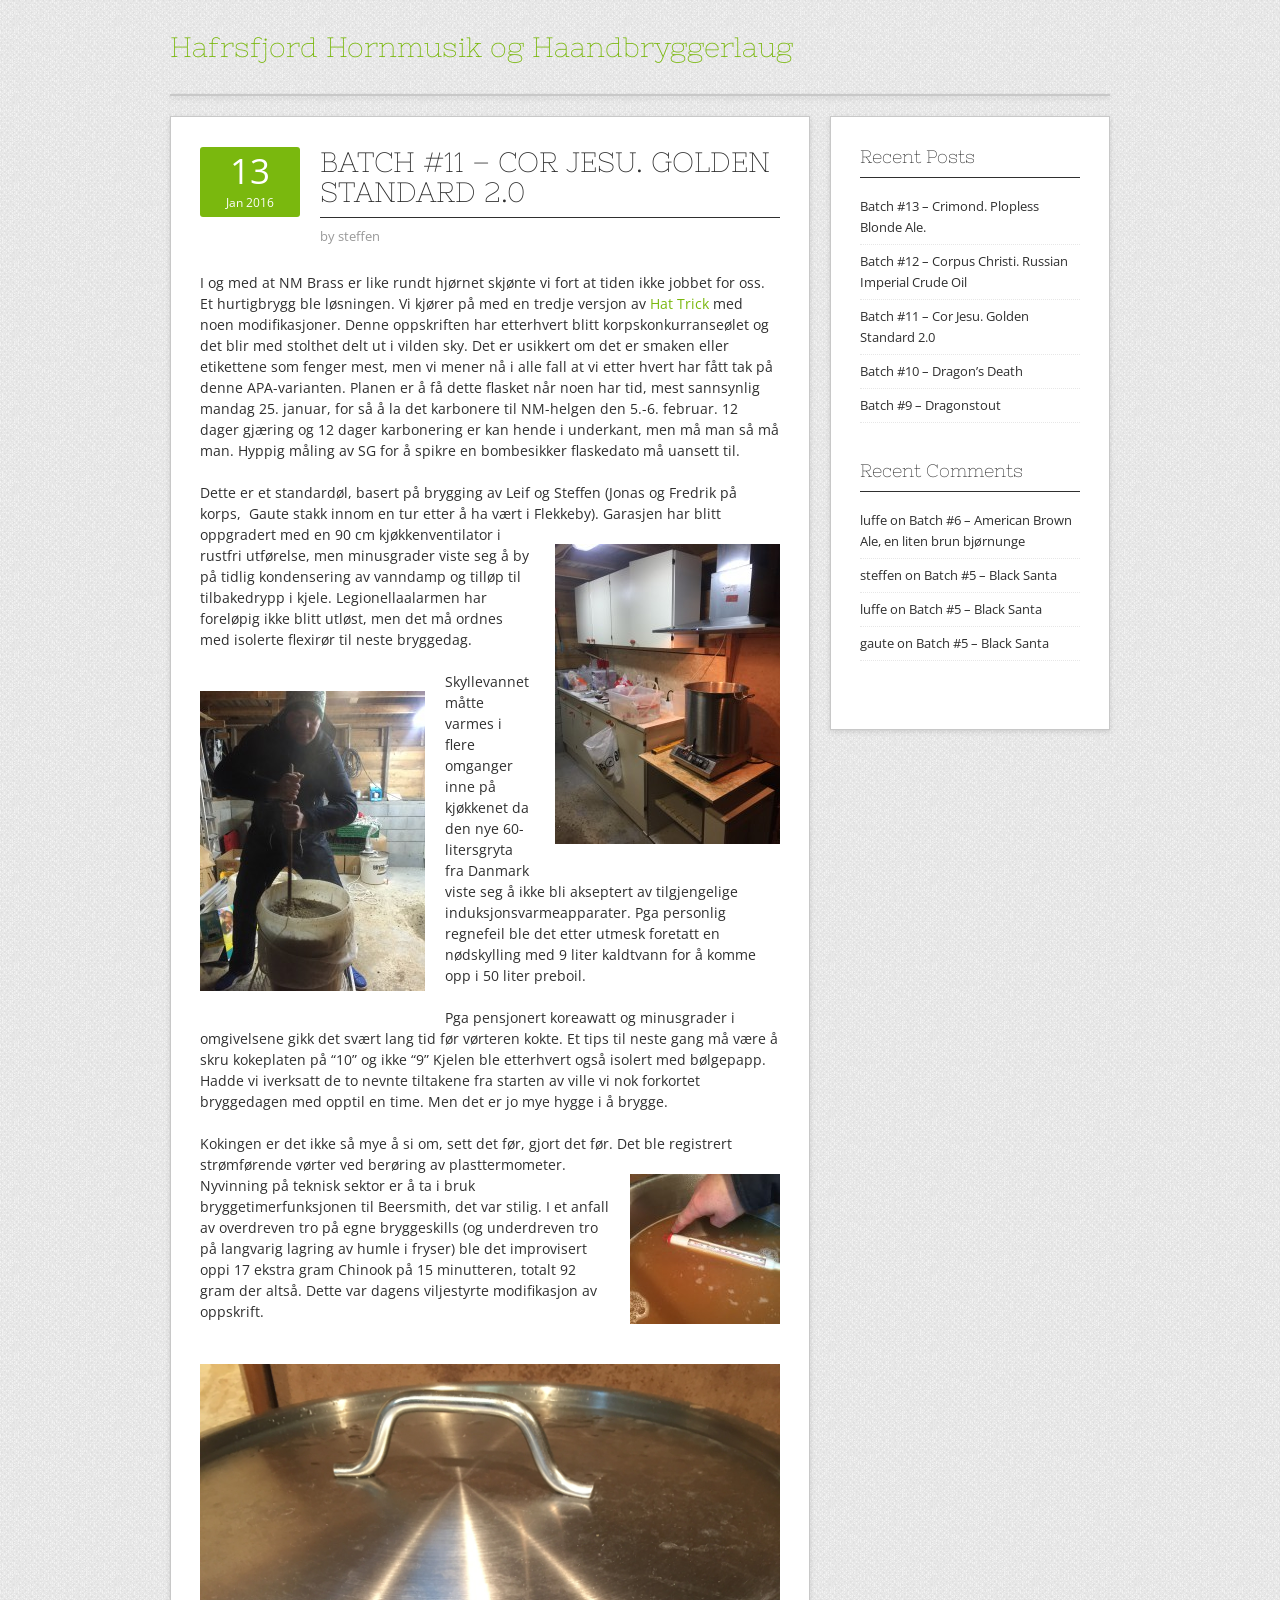
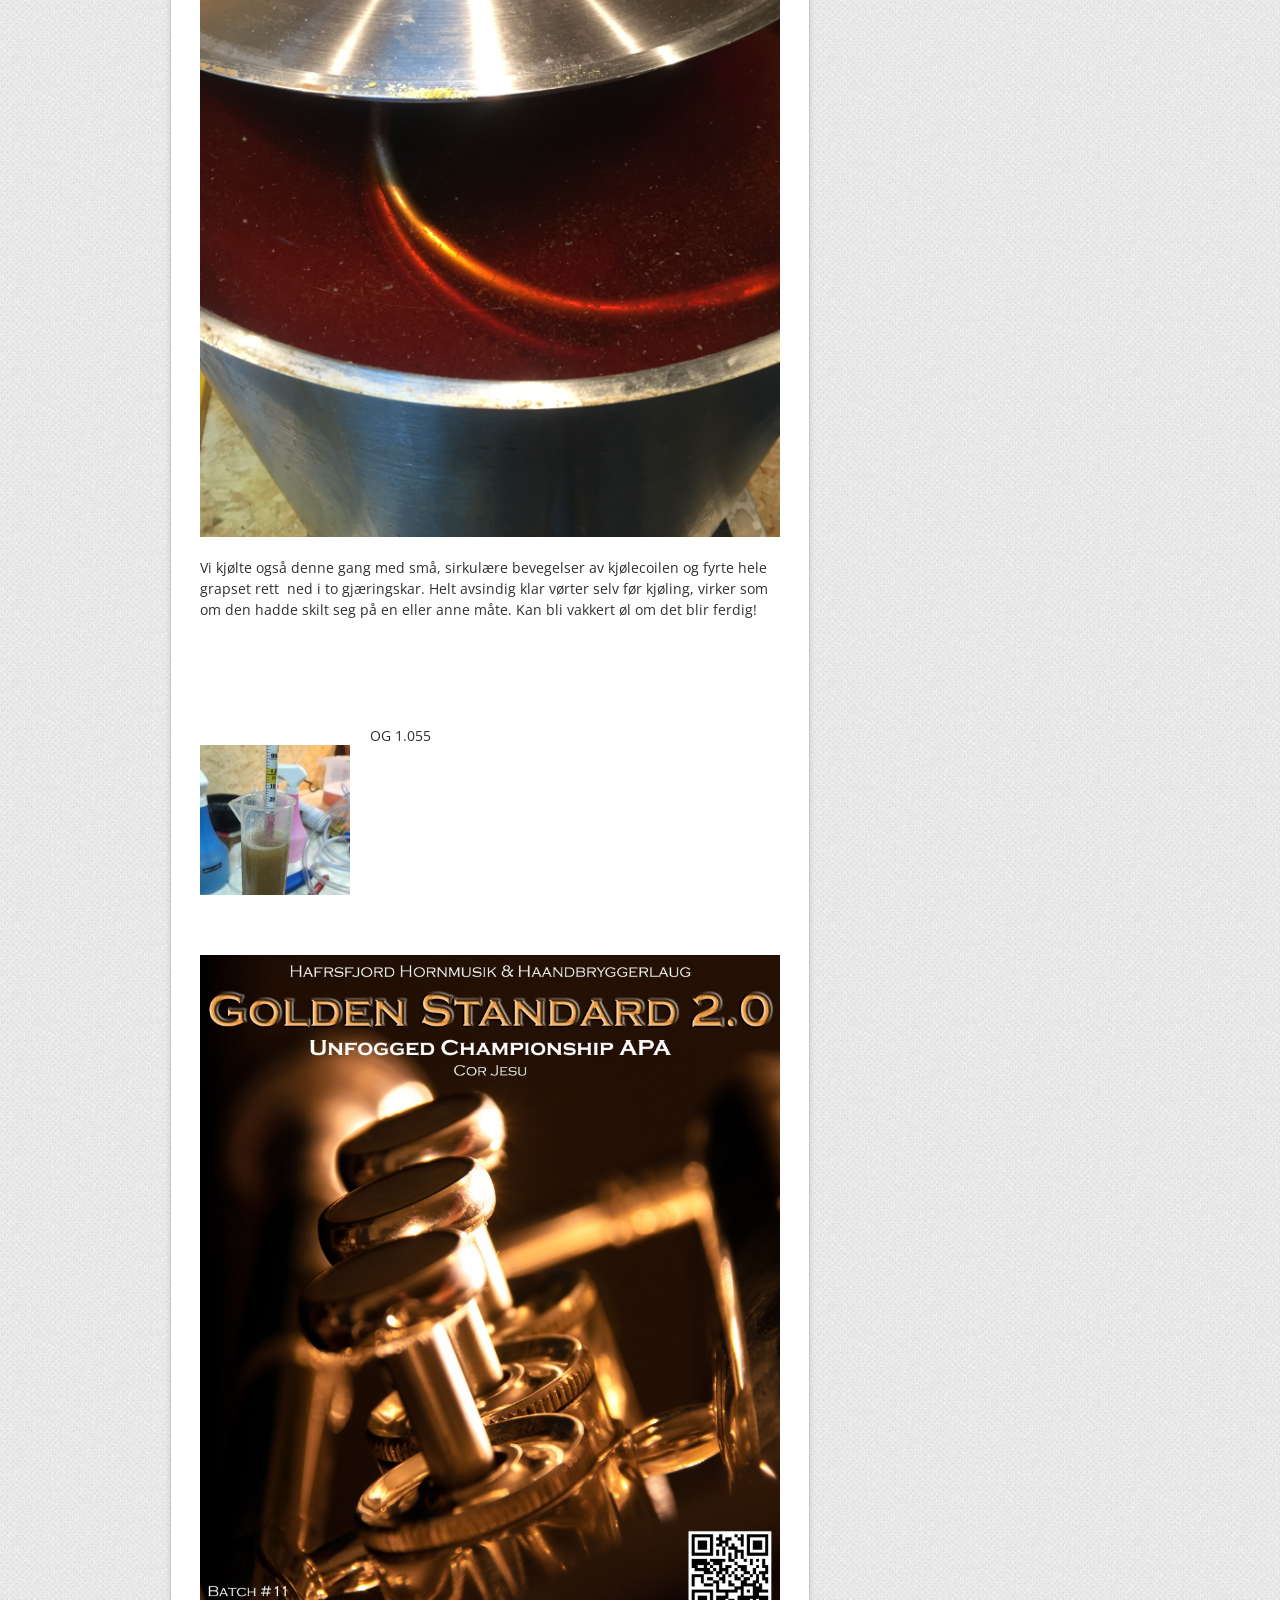
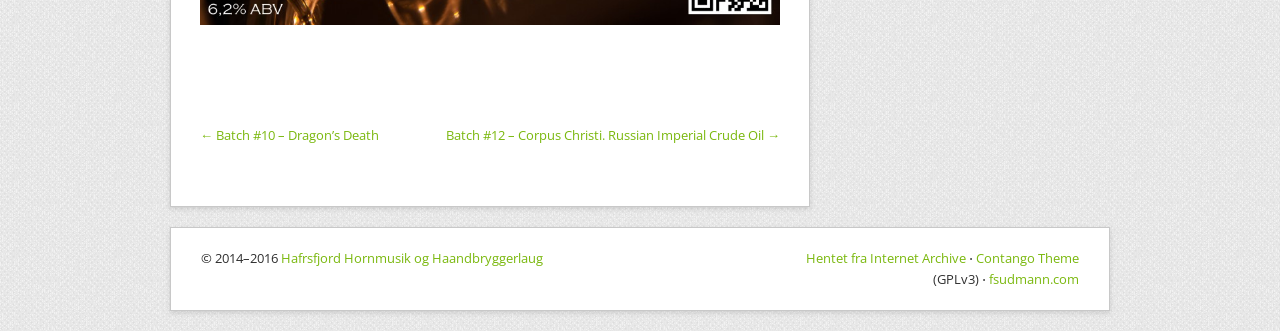
<file: batch-11-cor-jesu/index.html>
<!DOCTYPE html>
<html lang="nb">
<head>
<meta charset="utf-8">
<meta name="viewport" content="width=device-width, initial-scale=1">
<title>Batch #11 – Cor Jesu. Golden Standard 2.0 | Hafrsfjord Hornmusik og Haandbryggerlaug</title>
<meta name="description" content="I og med at NM Brass er like rundt hjørnet skjønte vi fort at tiden ikke jobbet for oss. Et hurtigbrygg ble løsningen. Vi kjører på med en tredje versjon …">
<link rel="canonical" href="https://hhogh.no/batch-11-cor-jesu/">
<meta property="og:site_name" content="Hafrsfjord Hornmusik og Haandbryggerlaug">
<meta property="og:title" content="Batch #11 – Cor Jesu. Golden Standard 2.0">
<meta property="og:description" content="I og med at NM Brass er like rundt hjørnet skjønte vi fort at tiden ikke jobbet for oss. Et hurtigbrygg ble løsningen. Vi kjører på med en tredje versjon …">
<meta property="og:url" content="https://hhogh.no/batch-11-cor-jesu/">
<meta property="og:image" content="https://hhogh.no/batch-11-cor-jesu/media/goldenstandard20.jpg">
<link href="https://fonts.googleapis.com/css?family=Open+Sans%7CNixie+One&display=swap" rel="stylesheet">
<link rel="stylesheet" href="../theme/960.css">
<link rel="stylesheet" href="../theme/contango.css">
<link rel="stylesheet" href="../theme/hhogh.css">
</head>
<body class="custom-background">
<div id="page" class="wrapper hfeed site">
  <header id="masthead" class="site-header">
    <div class="container_16 clearfix">
      <div class="grid_16">
        <div id="headimg">
          <div id="logo-text">
            <span class="site-name"><a href="../" rel="home">Hafrsfjord Hornmusik og Haandbryggerlaug</a></span>
          </div>
        </div>
      </div>
    </div>
  </header>
  <div class="container_16 clearfix">
    <nav id="site-navigation" class="grid_16 main-navigation"><div class="menu clearfix"></div></nav>
  </div>
  <div id="content" class="site-content clearfix">
    <div class="container_16 clearfix">
      <div class="grid_11">
        <div id="primary" class="content-area">
          <main id="main" class="site-main">
<article id="post-146" class="post type-post status-publish format-standard hentry">
  <div class="entry-meta-group clearfix">
    <div class="grid_2 alpha">
      <time class="entry-date entry-time updated" datetime="2016-01-13T22:43:35+00:00"><a href="../batch-11-cor-jesu/" rel="bookmark"><span class="entry-date-day">13</span><span class="entry-date-month-year">Jan 2016</span></a></time>
    </div>
    <div class="grid_8 omega">
      <h1 class="entry-title entry-title-single">Batch #11 – Cor Jesu. Golden Standard 2.0</h1>
      <div class="entry-meta"><span class="entry-author author vcard">by <span class="entry-author-name fn">steffen</span></span></div>
    </div>
  </div>
  <div class="entry-content clearfix">
<p>I og med at NM Brass er like rundt hjørnet skjønte vi fort at tiden ikke jobbet for oss. Et hurtigbrygg ble løsningen. Vi kjører på med en tredje versjon av <a href="../batch-03-hattrick/">Hat Trick</a> med noen modifikasjoner. Denne oppskriften har etterhvert blitt korpskonkurranseølet og det blir med stolthet delt ut i vilden sky. Det er usikkert om det er smaken eller etikettene som fenger mest, men vi mener nå i alle fall at vi etter hvert har fått tak på denne APA-varianten. Planen er å få dette flasket når noen har tid, mest sannsynlig mandag 25. januar, for så å la det karbonere til NM-helgen den 5.-6. februar. 12 dager gjæring og 12 dager karbonering er kan hende i underkant, men må man så må man. Hyppig måling av SG for å spikre en bombesikker flaskedato må uansett til.</p>
<p>Dette er et standardøl, basert på brygging av Leif og Steffen (Jonas og Fredrik på korps,  Gaute stakk innom en tur etter å ha vært i Flekkeby). Garasjen har blitt oppgradert med en 90 cm <a href="../batch-11-cor-jesu/media/IMG_1876-e1453113432481.jpg"><img class="alignright wp-image-150" src="../batch-11-cor-jesu/media/IMG_1876-e1453113432481.jpg" loading="lazy" alt="IMG_1876" /></a>kjøkkenventilator i rustfri utførelse, men minusgrader viste seg å by på tidlig kondensering av vanndamp og tilløp til tilbakedrypp i kjele. Legionellaalarmen har foreløpig ikke blitt utløst, men det må ordnes med isolerte flexirør til neste bryggedag.</p>
<p><a href="../batch-11-cor-jesu/media/IMG_1874-e1453113388128.jpg"><img class="alignleft wp-image-151" src="../batch-11-cor-jesu/media/IMG_1874-e1453113388128.jpg" loading="lazy" alt="IMG_1874" /></a>Skyllevannet måtte varmes i flere omganger inne på kjøkkenet da den nye 60-litersgryta fra Danmark viste seg å ikke bli akseptert av tilgjengelige induksjonsvarmeapparater. Pga personlig regnefeil ble det etter utmesk foretatt en nødskylling med 9 liter kaldtvann for å komme opp i 50 liter preboil.</p>
<p>Pga pensjonert koreawatt og minusgrader i omgivelsene gikk det svært lang tid før vørteren kokte. Et tips til neste gang må være å skru kokeplaten på &#8220;10&#8221; og ikke &#8220;9&#8221; Kjelen ble etterhvert også isolert med bølgepapp. Hadde vi iverksatt de to nevnte tiltakene fra starten av ville vi nok forkortet bryggedagen med opptil en time. Men det er jo mye hygge i å brygge.</p>
<p>Kokingen er det ikke så mye å si om, sett det før, gjort det før. <a href="../batch-11-cor-jesu/media/IMG_1877-e1453113419515.jpg"><img class="alignright size-thumbnail wp-image-149" src="../batch-11-cor-jesu/media/IMG_1877-e1453113419515.jpg" loading="lazy" alt="IMG_1877" /></a>Det ble registrert strømførende vørter ved berøring av plasttermometer. Nyvinning på teknisk sektor er å ta i bruk bryggetimerfunksjonen til Beersmith, det var stilig. I et anfall av overdreven tro på egne bryggeskills (og underdreven tro på langvarig lagring av humle i fryser) ble det improvisert oppi 17 ekstra gram Chinook på 15 minutteren, totalt 92 gram der altså. Dette var dagens viljestyrte modifikasjon av oppskrift.</p>
<p><a href="../batch-11-cor-jesu/media/IMG_1878-e1453113459120.jpg"><img class="alignleft wp-image-153 size-thumbnail" src="../batch-11-cor-jesu/media/IMG_1878-e1453113459120.jpg" loading="lazy" alt="IMG_1878" /></a>Vi kjølte også denne gang med små, sirkulære bevegelser av kjølecoilen og fyrte hele grapset rett  ned i to gjæringskar. Helt avsindig klar vørter selv før kjøling, virker som om den hadde skilt seg på en eller anne måte. Kan bli vakkert øl om det blir ferdig!</p>
<p>&nbsp;</p>
<p>&nbsp;</p>
<p><a href="../batch-11-cor-jesu/media/IMG_1879-e1453113445497.jpg"><img class="alignleft wp-image-152 size-thumbnail" src="../batch-11-cor-jesu/media/IMG_1879-e1453113445497.jpg" loading="lazy" alt="IMG_1879" /></a>OG 1.055</p>
<p>&nbsp;</p>
<p>&nbsp;</p>
<p>&nbsp;</p>
<p>&nbsp;</p>
<p><a href="../batch-11-cor-jesu/media/goldenstandard20.jpg"><img class="size-large wp-image-165 alignleft" src="../batch-11-cor-jesu/media/goldenstandard20.jpg" loading="lazy" alt="goldenstandard20" /></a></p>
  </div>
</article>
<nav class="hhogh-pager"><a href="../batch-10-dragons-death/">&larr; Batch #10 – Dragon’s Death</a><a href="../batch-12-corpus-christi/">Batch #12 – Corpus Christi. Russian Imperial Crude Oil &rarr;</a></nav>

          </main>
        </div>
      </div>
      <div id="secondary" class="grid_5 widget-area">
        <div id="sidebar">
          <aside class="widget widget_recent_entries clearfix"><div class="widget-wrap widget-inside">
            <h3 class="widget-title">Recent Posts</h3>
            <ul>
            <li><a href="../batch-13-crimond/">Batch #13 – Crimond. Plopless Blonde Ale.</a></li>
            <li><a href="../batch-12-corpus-christi/">Batch #12 – Corpus Christi. Russian Imperial Crude Oil</a></li>
            <li><a href="../batch-11-cor-jesu/">Batch #11 – Cor Jesu. Golden Standard 2.0</a></li>
            <li><a href="../batch-10-dragons-death/">Batch #10 – Dragon’s Death</a></li>
            <li><a href="../batch-09-dragonstout/">Batch #9 – Dragonstout</a></li>
            </ul>
          </div></aside>
          <aside class="widget widget_recent_comments clearfix"><div class="widget-wrap widget-inside">
            <h3 class="widget-title">Recent Comments</h3>
            <ul id="recentcomments">
            <li class="recentcomments"><span class="comment-author-link">luffe</span> on <a href="../batch-06-american-brown-ale/#comment-11">Batch #6 – American Brown Ale, en liten brun bjørnunge</a></li>
            <li class="recentcomments"><span class="comment-author-link">steffen</span> on <a href="../batch-05-black-santa/#comment-5">Batch #5 – Black Santa</a></li>
            <li class="recentcomments"><span class="comment-author-link">luffe</span> on <a href="../batch-05-black-santa/#comment-4">Batch #5 – Black Santa</a></li>
            <li class="recentcomments"><span class="comment-author-link">gaute</span> on <a href="../batch-05-black-santa/#comment-2">Batch #5 – Black Santa</a></li>
            </ul>
          </div></aside>
        </div>
      </div>
    </div>
  </div>
  <div class="container_16 containter_footer">
    <footer id="colophon" class="grid_16 site-footer">
      <div class="copyright clearfix">
        <div class="copyright_inside">&copy; 2014–2016 <a href="../">Hafrsfjord Hornmusik og Haandbryggerlaug</a></div>
      </div>
      <div class="credit clearfix">
        <div class="credit_inside"><a href="https://github.com/fenre/hhogh">Hentet fra Internet Archive</a> &sdot; <a href="http://designorbital.com/contango/">Contango Theme</a> (GPLv3) &sdot; <a href="https://www.fsudmann.com/">fsudmann.com</a></div>
      </div>
    </footer>
  </div>
</div>
</body>
</html>
</file>
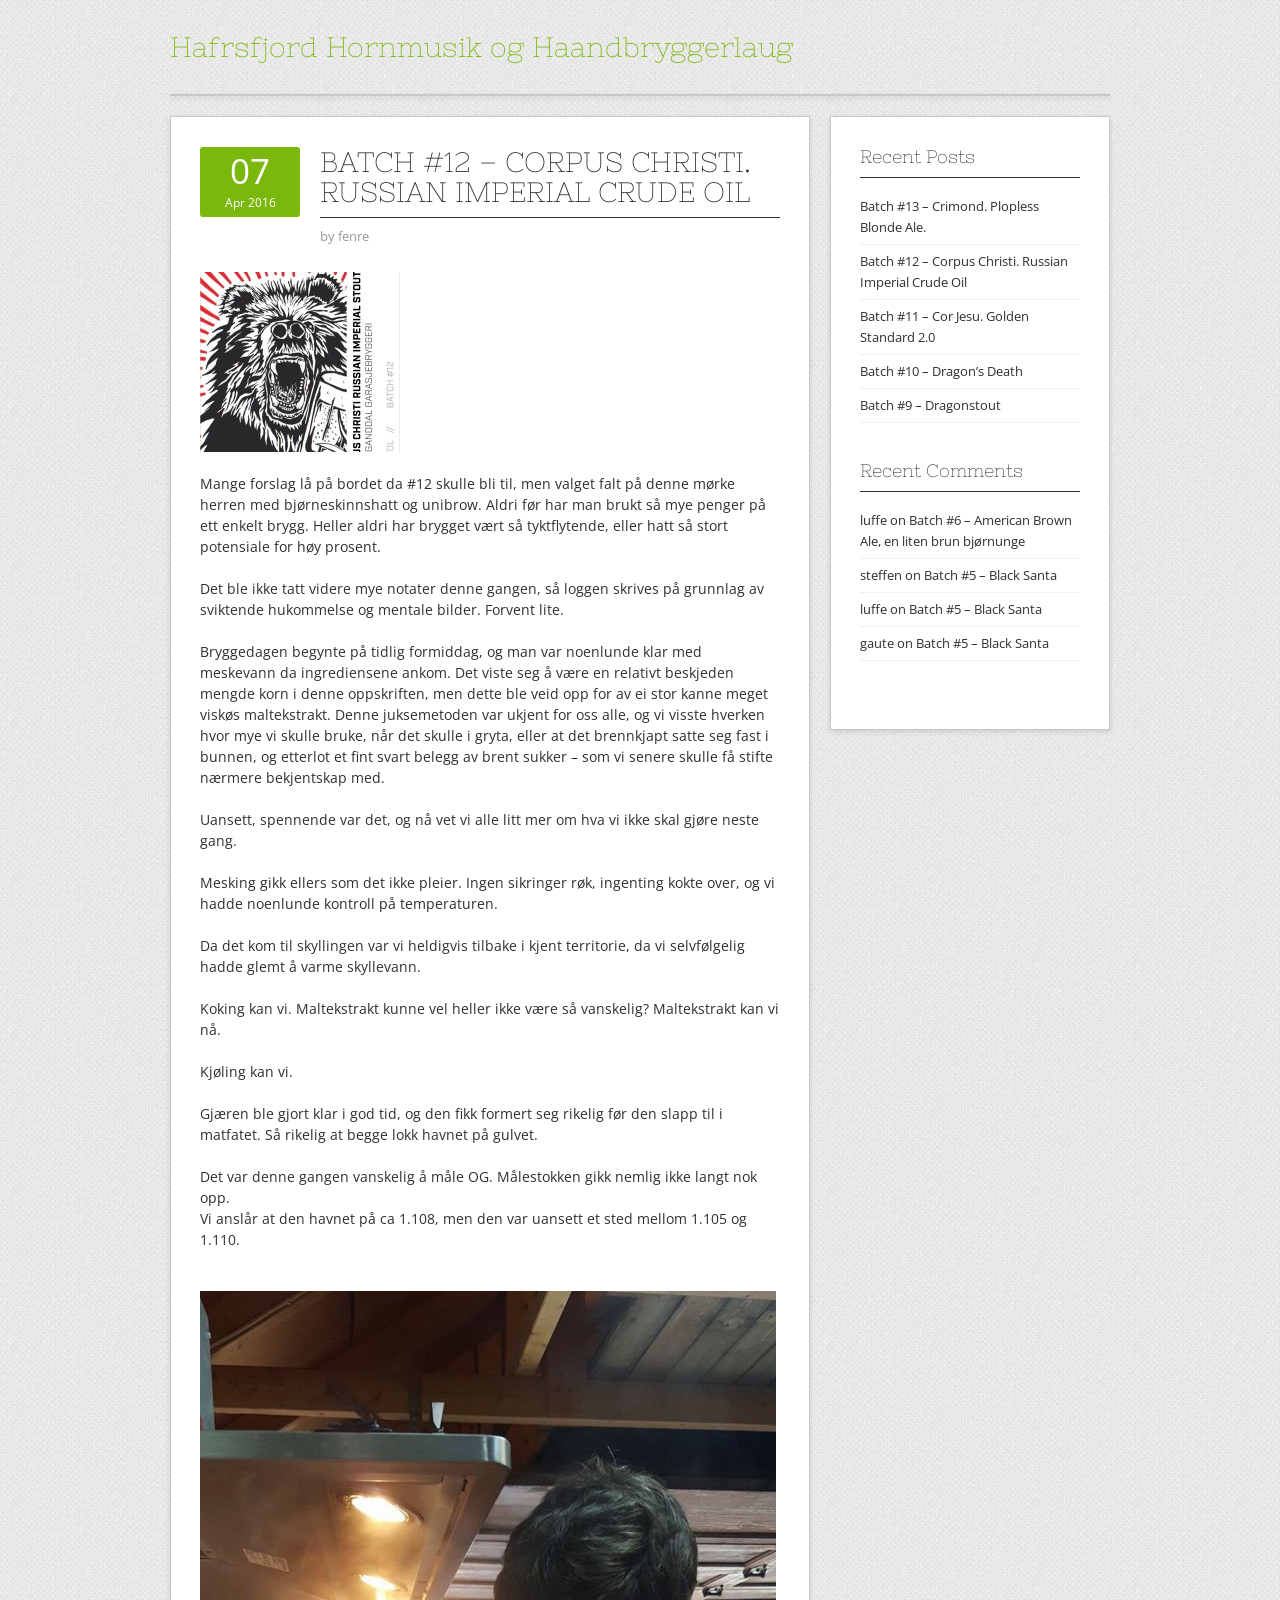
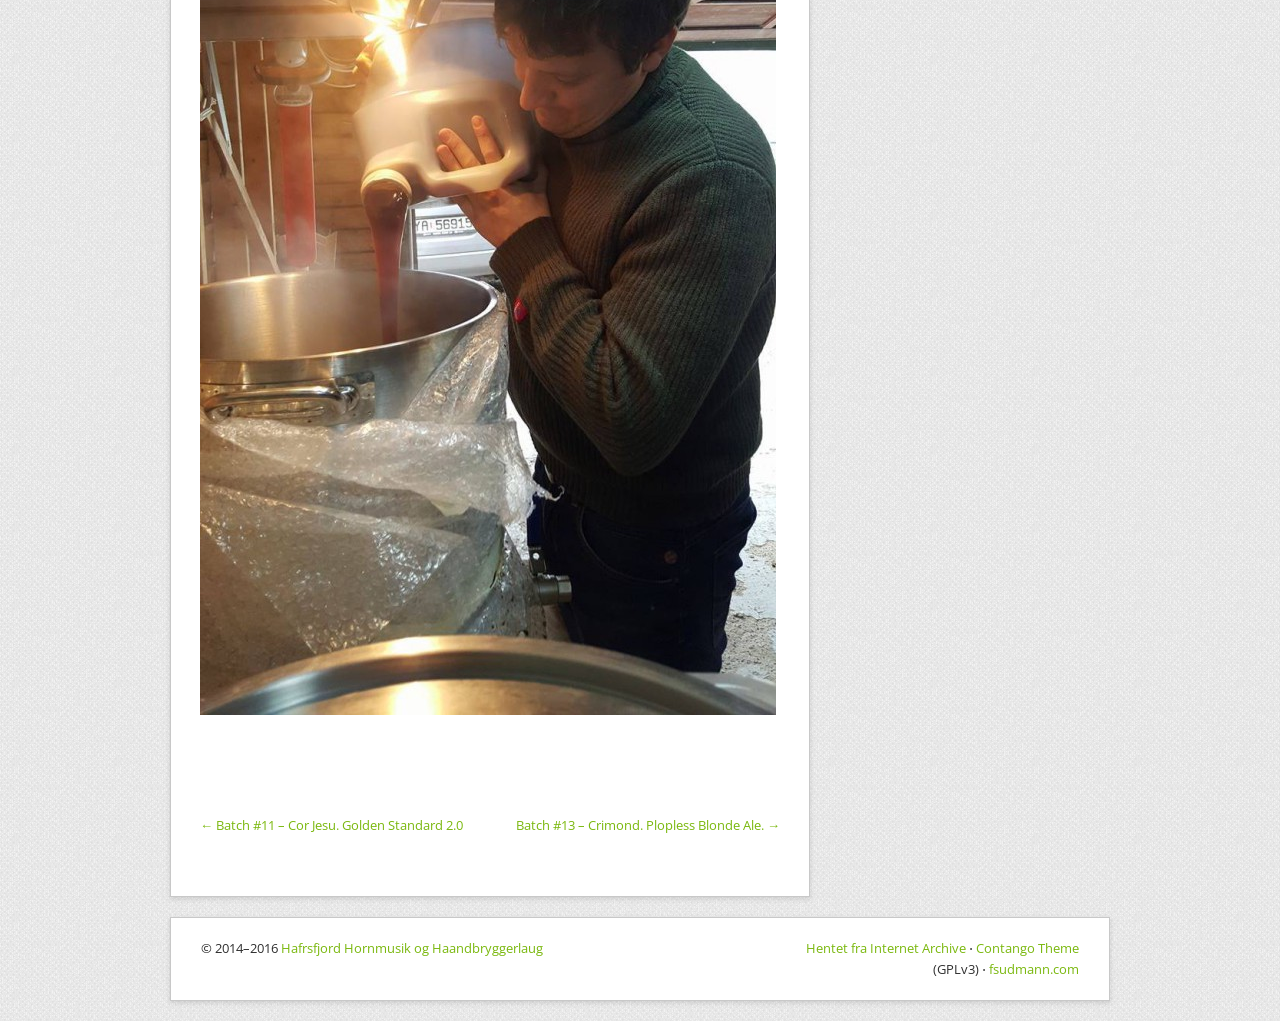
<file: batch-12-corpus-christi/index.html>
<!DOCTYPE html>
<html lang="nb">
<head>
<meta charset="utf-8">
<meta name="viewport" content="width=device-width, initial-scale=1">
<title>Batch #12 – Corpus Christi. Russian Imperial Crude Oil | Hafrsfjord Hornmusik og Haandbryggerlaug</title>
<meta name="description" content="Mange forslag lå på bordet da #12 skulle bli til, men valget falt på denne mørke herren med bjørneskinnshatt og unibrow. Aldri før har man brukt så mye …">
<link rel="canonical" href="https://hhogh.no/batch-12-corpus-christi/">
<meta property="og:site_name" content="Hafrsfjord Hornmusik og Haandbryggerlaug">
<meta property="og:title" content="Batch #12 – Corpus Christi. Russian Imperial Crude Oil">
<meta property="og:description" content="Mange forslag lå på bordet da #12 skulle bli til, men valget falt på denne mørke herren med bjørneskinnshatt og unibrow. Aldri før har man brukt så mye …">
<meta property="og:url" content="https://hhogh.no/batch-12-corpus-christi/">
<meta property="og:image" content="https://hhogh.no/batch-12-corpus-christi/media/label.jpeg">
<link href="https://fonts.googleapis.com/css?family=Open+Sans%7CNixie+One&display=swap" rel="stylesheet">
<link rel="stylesheet" href="../theme/960.css">
<link rel="stylesheet" href="../theme/contango.css">
<link rel="stylesheet" href="../theme/hhogh.css">
</head>
<body class="custom-background">
<div id="page" class="wrapper hfeed site">
  <header id="masthead" class="site-header">
    <div class="container_16 clearfix">
      <div class="grid_16">
        <div id="headimg">
          <div id="logo-text">
            <span class="site-name"><a href="../" rel="home">Hafrsfjord Hornmusik og Haandbryggerlaug</a></span>
          </div>
        </div>
      </div>
    </div>
  </header>
  <div class="container_16 clearfix">
    <nav id="site-navigation" class="grid_16 main-navigation"><div class="menu clearfix"></div></nav>
  </div>
  <div id="content" class="site-content clearfix">
    <div class="container_16 clearfix">
      <div class="grid_11">
        <div id="primary" class="content-area">
          <main id="main" class="site-main">
<article id="post-170" class="post type-post status-publish format-standard hentry">
  <div class="entry-meta-group clearfix">
    <div class="grid_2 alpha">
      <time class="entry-date entry-time updated" datetime="2016-04-07T12:52:10+00:00"><a href="../batch-12-corpus-christi/" rel="bookmark"><span class="entry-date-day">07</span><span class="entry-date-month-year">Apr 2016</span></a></time>
    </div>
    <div class="grid_8 omega">
      <h1 class="entry-title entry-title-single">Batch #12 – Corpus Christi. Russian Imperial Crude Oil</h1>
      <div class="entry-meta"><span class="entry-author author vcard">by <span class="entry-author-name fn">fenre</span></span></div>
    </div>
  </div>
  <div class="entry-content clearfix">
<p><img src="../batch-12-corpus-christi/media/label.jpeg" alt="" class="hhogh-label"></p>
<p>Mange forslag lå på bordet da #12 skulle bli til, men valget falt på denne mørke herren med bjørneskinnshatt og unibrow. Aldri før har man brukt så mye penger på ett enkelt brygg. Heller aldri har brygget vært så tyktflytende, eller hatt så stort potensiale for høy prosent.</p>
<p>Det ble ikke tatt videre mye notater denne gangen, så loggen skrives på grunnlag av sviktende hukommelse og mentale bilder. Forvent lite.</p>
<p>Bryggedagen begynte på tidlig formiddag, og man var noenlunde klar med meskevann da ingrediensene ankom. Det viste seg å være en relativt beskjeden mengde korn i denne oppskriften, men dette ble veid opp for av ei stor kanne meget viskøs maltekstrakt. Denne juksemetoden var ukjent for oss alle, og vi visste hverken hvor mye vi skulle bruke, når det skulle i gryta, eller at det brennkjapt satte seg fast i bunnen, og etterlot et fint svart belegg av brent sukker &#8211; som vi senere skulle få stifte nærmere bekjentskap med.</p>
<p>Uansett, spennende var det, og nå vet vi alle litt mer om hva vi ikke skal gjøre neste gang.</p>
<p>Mesking gikk ellers som det ikke pleier. Ingen sikringer røk, ingenting kokte over, og vi hadde noenlunde kontroll på temperaturen.</p>
<p>Da det kom til skyllingen var vi heldigvis tilbake i kjent territorie, da vi selvfølgelig hadde glemt å varme skyllevann.</p>
<p>Koking kan vi. Maltekstrakt kunne vel heller ikke være så vanskelig? Maltekstrakt kan vi nå.</p>
<p>Kjøling kan vi.</p>
<p>Gjæren ble gjort klar i god tid, og den fikk formert seg rikelig før den slapp til i matfatet. Så rikelig at begge lokk havnet på gulvet.</p>
<p>Det var denne gangen vanskelig å måle OG. Målestokken gikk nemlig ikke langt nok opp.<br />
Vi anslår at den havnet på ca 1.108, men den var uansett et sted mellom 1.105 og 1.110.</p>
<p><img class="alignnone size-large wp-image-172" src="../batch-12-corpus-christi/media/corpus_christi_1.jpg" loading="lazy" alt="corpus_christi_1" /></p>
  </div>
</article>
<nav class="hhogh-pager"><a href="../batch-11-cor-jesu/">&larr; Batch #11 – Cor Jesu. Golden Standard 2.0</a><a href="../batch-13-crimond/">Batch #13 – Crimond. Plopless Blonde Ale. &rarr;</a></nav>

          </main>
        </div>
      </div>
      <div id="secondary" class="grid_5 widget-area">
        <div id="sidebar">
          <aside class="widget widget_recent_entries clearfix"><div class="widget-wrap widget-inside">
            <h3 class="widget-title">Recent Posts</h3>
            <ul>
            <li><a href="../batch-13-crimond/">Batch #13 – Crimond. Plopless Blonde Ale.</a></li>
            <li><a href="../batch-12-corpus-christi/">Batch #12 – Corpus Christi. Russian Imperial Crude Oil</a></li>
            <li><a href="../batch-11-cor-jesu/">Batch #11 – Cor Jesu. Golden Standard 2.0</a></li>
            <li><a href="../batch-10-dragons-death/">Batch #10 – Dragon’s Death</a></li>
            <li><a href="../batch-09-dragonstout/">Batch #9 – Dragonstout</a></li>
            </ul>
          </div></aside>
          <aside class="widget widget_recent_comments clearfix"><div class="widget-wrap widget-inside">
            <h3 class="widget-title">Recent Comments</h3>
            <ul id="recentcomments">
            <li class="recentcomments"><span class="comment-author-link">luffe</span> on <a href="../batch-06-american-brown-ale/#comment-11">Batch #6 – American Brown Ale, en liten brun bjørnunge</a></li>
            <li class="recentcomments"><span class="comment-author-link">steffen</span> on <a href="../batch-05-black-santa/#comment-5">Batch #5 – Black Santa</a></li>
            <li class="recentcomments"><span class="comment-author-link">luffe</span> on <a href="../batch-05-black-santa/#comment-4">Batch #5 – Black Santa</a></li>
            <li class="recentcomments"><span class="comment-author-link">gaute</span> on <a href="../batch-05-black-santa/#comment-2">Batch #5 – Black Santa</a></li>
            </ul>
          </div></aside>
        </div>
      </div>
    </div>
  </div>
  <div class="container_16 containter_footer">
    <footer id="colophon" class="grid_16 site-footer">
      <div class="copyright clearfix">
        <div class="copyright_inside">&copy; 2014–2016 <a href="../">Hafrsfjord Hornmusik og Haandbryggerlaug</a></div>
      </div>
      <div class="credit clearfix">
        <div class="credit_inside"><a href="https://github.com/fenre/hhogh">Hentet fra Internet Archive</a> &sdot; <a href="http://designorbital.com/contango/">Contango Theme</a> (GPLv3) &sdot; <a href="https://www.fsudmann.com/">fsudmann.com</a></div>
      </div>
    </footer>
  </div>
</div>
</body>
</html>
</file>
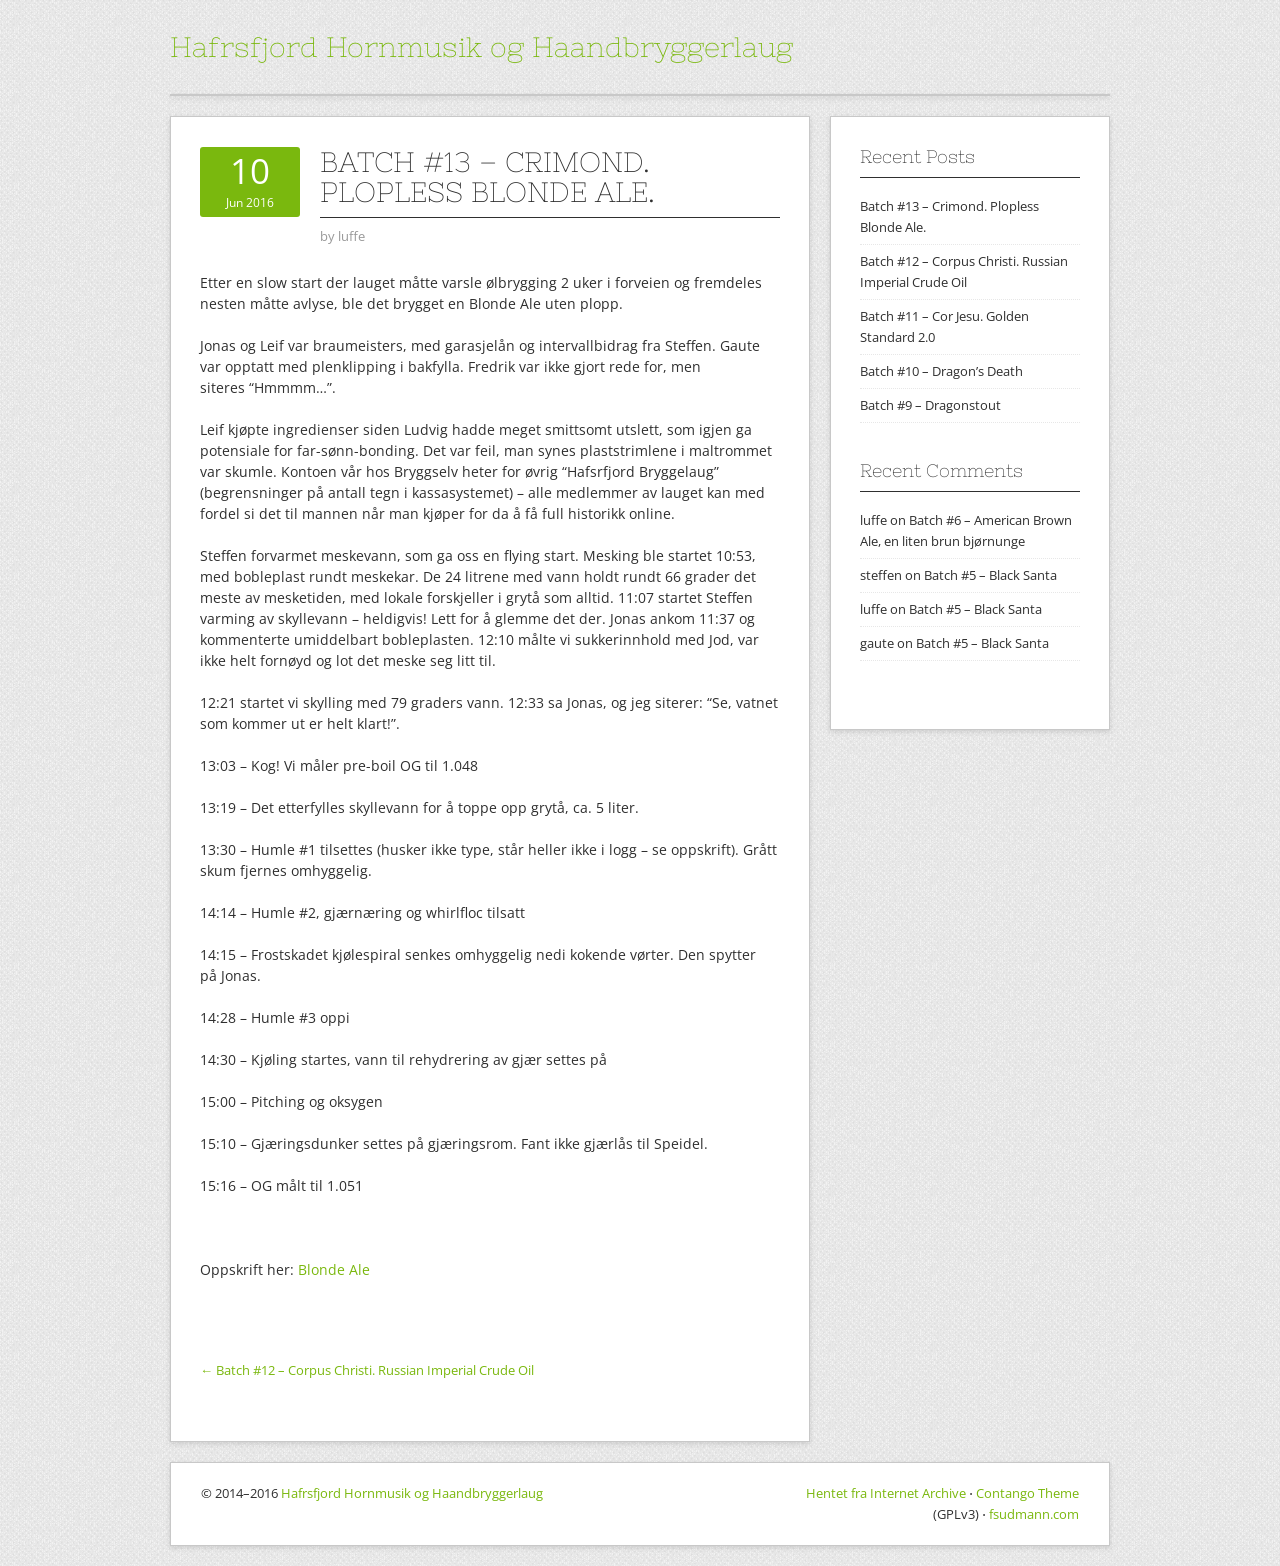
<file: batch-13-crimond/index.html>
<!DOCTYPE html>
<html lang="nb">
<head>
<meta charset="utf-8">
<meta name="viewport" content="width=device-width, initial-scale=1">
<title>Batch #13 – Crimond. Plopless Blonde Ale. | Hafrsfjord Hornmusik og Haandbryggerlaug</title>
<meta name="description" content="Etter en slow start der lauget måtte varsle ølbrygging 2 uker i forveien og fremdeles nesten måtte avlyse, ble det brygget en Blonde Ale uten plopp. Jonas …">
<link rel="canonical" href="https://hhogh.no/batch-13-crimond/">
<meta property="og:site_name" content="Hafrsfjord Hornmusik og Haandbryggerlaug">
<meta property="og:title" content="Batch #13 – Crimond. Plopless Blonde Ale.">
<meta property="og:description" content="Etter en slow start der lauget måtte varsle ølbrygging 2 uker i forveien og fremdeles nesten måtte avlyse, ble det brygget en Blonde Ale uten plopp. Jonas …">
<meta property="og:url" content="https://hhogh.no/batch-13-crimond/">
<link href="https://fonts.googleapis.com/css?family=Open+Sans%7CNixie+One&display=swap" rel="stylesheet">
<link rel="stylesheet" href="../theme/960.css">
<link rel="stylesheet" href="../theme/contango.css">
<link rel="stylesheet" href="../theme/hhogh.css">
</head>
<body class="custom-background">
<div id="page" class="wrapper hfeed site">
  <header id="masthead" class="site-header">
    <div class="container_16 clearfix">
      <div class="grid_16">
        <div id="headimg">
          <div id="logo-text">
            <span class="site-name"><a href="../" rel="home">Hafrsfjord Hornmusik og Haandbryggerlaug</a></span>
          </div>
        </div>
      </div>
    </div>
  </header>
  <div class="container_16 clearfix">
    <nav id="site-navigation" class="grid_16 main-navigation"><div class="menu clearfix"></div></nav>
  </div>
  <div id="content" class="site-content clearfix">
    <div class="container_16 clearfix">
      <div class="grid_11">
        <div id="primary" class="content-area">
          <main id="main" class="site-main">
<article id="post-183" class="post type-post status-publish format-standard hentry">
  <div class="entry-meta-group clearfix">
    <div class="grid_2 alpha">
      <time class="entry-date entry-time updated" datetime="2016-06-10T22:09:03+00:00"><a href="../batch-13-crimond/" rel="bookmark"><span class="entry-date-day">10</span><span class="entry-date-month-year">Jun 2016</span></a></time>
    </div>
    <div class="grid_8 omega">
      <h1 class="entry-title entry-title-single">Batch #13 – Crimond. Plopless Blonde Ale.</h1>
      <div class="entry-meta"><span class="entry-author author vcard">by <span class="entry-author-name fn">luffe</span></span></div>
    </div>
  </div>
  <div class="entry-content clearfix">
<p>Etter en slow start der lauget måtte varsle ølbrygging 2 uker i forveien og fremdeles nesten måtte avlyse, ble det brygget en Blonde Ale uten plopp.</p>
<p>Jonas og Leif var braumeisters, med garasjelån og intervallbidrag fra Steffen. Gaute var opptatt med plenklipping i bakfylla. Fredrik var ikke gjort rede for, men siteres &#8220;Hmmmm&#8230;&#8221;.</p>
<p>Leif kjøpte ingredienser siden Ludvig hadde meget smittsomt utslett, som igjen ga potensiale for far-sønn-bonding. Det var feil, man synes plaststrimlene i maltrommet var skumle. Kontoen vår hos Bryggselv heter for øvrig &#8220;Hafsrfjord Bryggelaug&#8221; (begrensninger på antall tegn i kassasystemet) &#8211; alle medlemmer av lauget kan med fordel si det til mannen når man kjøper for da å få full historikk online.</p>
<p>Steffen forvarmet meskevann, som ga oss en flying start. Mesking ble startet 10:53, med bobleplast rundt meskekar. De 24 litrene med vann holdt rundt 66 grader det meste av mesketiden, med lokale forskjeller i grytå som alltid. 11:07 startet Steffen varming av skyllevann &#8211; heldigvis! Lett for å glemme det der. Jonas ankom 11:37 og kommenterte umiddelbart bobleplasten. 12:10 målte vi sukkerinnhold med Jod, var ikke helt fornøyd og lot det meske seg litt til.</p>
<p>12:21 startet vi skylling med 79 graders vann. 12:33 sa Jonas, og jeg siterer: &#8220;Se, vatnet som kommer ut er helt klart!&#8221;.</p>
<p>13:03 &#8211; Kog! Vi måler pre-boil OG til 1.048</p>
<p>13:19 &#8211; Det etterfylles skyllevann for å toppe opp grytå, ca. 5 liter.</p>
<p>13:30 &#8211; Humle #1 tilsettes (husker ikke type, står heller ikke i logg &#8211; se oppskrift). Grått skum fjernes omhyggelig.</p>
<p>14:14 &#8211; Humle #2, gjærnæring og whirlfloc tilsatt</p>
<p>14:15 &#8211; Frostskadet kjølespiral senkes omhyggelig nedi kokende vørter. Den spytter på Jonas.</p>
<p>14:28 &#8211; Humle #3 oppi</p>
<p>14:30 &#8211; Kjøling startes, vann til rehydrering av gjær settes på</p>
<p>15:00 &#8211; Pitching og oksygen</p>
<p>15:10 &#8211; Gjæringsdunker settes på gjæringsrom. Fant ikke gjærlås til Speidel.</p>
<p>15:16 &#8211; OG målt til 1.051</p>
<p>&nbsp;</p>
<p>Oppskrift her: <a href="../batch-13-crimond/media/Blonde-Ale2.pdf">Blonde Ale</a></p>
  </div>
</article>
<nav class="hhogh-pager"><a href="../batch-12-corpus-christi/">&larr; Batch #12 – Corpus Christi. Russian Imperial Crude Oil</a></nav>

          </main>
        </div>
      </div>
      <div id="secondary" class="grid_5 widget-area">
        <div id="sidebar">
          <aside class="widget widget_recent_entries clearfix"><div class="widget-wrap widget-inside">
            <h3 class="widget-title">Recent Posts</h3>
            <ul>
            <li><a href="../batch-13-crimond/">Batch #13 – Crimond. Plopless Blonde Ale.</a></li>
            <li><a href="../batch-12-corpus-christi/">Batch #12 – Corpus Christi. Russian Imperial Crude Oil</a></li>
            <li><a href="../batch-11-cor-jesu/">Batch #11 – Cor Jesu. Golden Standard 2.0</a></li>
            <li><a href="../batch-10-dragons-death/">Batch #10 – Dragon’s Death</a></li>
            <li><a href="../batch-09-dragonstout/">Batch #9 – Dragonstout</a></li>
            </ul>
          </div></aside>
          <aside class="widget widget_recent_comments clearfix"><div class="widget-wrap widget-inside">
            <h3 class="widget-title">Recent Comments</h3>
            <ul id="recentcomments">
            <li class="recentcomments"><span class="comment-author-link">luffe</span> on <a href="../batch-06-american-brown-ale/#comment-11">Batch #6 – American Brown Ale, en liten brun bjørnunge</a></li>
            <li class="recentcomments"><span class="comment-author-link">steffen</span> on <a href="../batch-05-black-santa/#comment-5">Batch #5 – Black Santa</a></li>
            <li class="recentcomments"><span class="comment-author-link">luffe</span> on <a href="../batch-05-black-santa/#comment-4">Batch #5 – Black Santa</a></li>
            <li class="recentcomments"><span class="comment-author-link">gaute</span> on <a href="../batch-05-black-santa/#comment-2">Batch #5 – Black Santa</a></li>
            </ul>
          </div></aside>
        </div>
      </div>
    </div>
  </div>
  <div class="container_16 containter_footer">
    <footer id="colophon" class="grid_16 site-footer">
      <div class="copyright clearfix">
        <div class="copyright_inside">&copy; 2014–2016 <a href="../">Hafrsfjord Hornmusik og Haandbryggerlaug</a></div>
      </div>
      <div class="credit clearfix">
        <div class="credit_inside"><a href="https://github.com/fenre/hhogh">Hentet fra Internet Archive</a> &sdot; <a href="http://designorbital.com/contango/">Contango Theme</a> (GPLv3) &sdot; <a href="https://www.fsudmann.com/">fsudmann.com</a></div>
      </div>
    </footer>
  </div>
</div>
</body>
</html>
</file>
<file: theme/960.css>
/*
  960 Grid System ~ Core CSS.
  Learn more ~ http://960.gs/

  Licensed under GPL and MIT.
*/

/*
  Forces backgrounds to span full width,
  even if there is horizontal scrolling.
  Increase this if your layout is wider.

  Note: IE6 works fine without this fix.
*/

body {
  min-width: 960px;
}

/* `Container
----------------------------------------------------------------------------------------------------*/

.container_12,
.container_16 {
  margin-left: auto;
  margin-right: auto;
  width: 960px;
}

/* `Grid >> Global
----------------------------------------------------------------------------------------------------*/

.grid_1,
.grid_2,
.grid_3,
.grid_4,
.grid_5,
.grid_6,
.grid_7,
.grid_8,
.grid_9,
.grid_10,
.grid_11,
.grid_12,
.grid_13,
.grid_14,
.grid_15,
.grid_16 {
  display: inline;
  float: left;
  margin-left: 10px;
  margin-right: 10px;
}

.push_1, .pull_1,
.push_2, .pull_2,
.push_3, .pull_3,
.push_4, .pull_4,
.push_5, .pull_5,
.push_6, .pull_6,
.push_7, .pull_7,
.push_8, .pull_8,
.push_9, .pull_9,
.push_10, .pull_10,
.push_11, .pull_11,
.push_12, .pull_12,
.push_13, .pull_13,
.push_14, .pull_14,
.push_15, .pull_15 {
  position: relative;
}

.container_12 .grid_3,
.container_16 .grid_4 {
  width: 220px;
}

.container_12 .grid_6,
.container_16 .grid_8 {
  width: 460px;
}

.container_12 .grid_9,
.container_16 .grid_12 {
  width: 700px;
}

.container_12 .grid_12,
.container_16 .grid_16 {
  width: 940px;
}

/* `Grid >> Children (Alpha ~ First, Omega ~ Last)
----------------------------------------------------------------------------------------------------*/

.alpha {
  margin-left: 0;
}

.omega {
  margin-right: 0;
}

/* `Grid >> 12 Columns
----------------------------------------------------------------------------------------------------*/

.container_12 .grid_1 {
  width: 60px;
}

.container_12 .grid_2 {
  width: 140px;
}

.container_12 .grid_4 {
  width: 300px;
}

.container_12 .grid_5 {
  width: 380px;
}

.container_12 .grid_7 {
  width: 540px;
}

.container_12 .grid_8 {
  width: 620px;
}

.container_12 .grid_10 {
  width: 780px;
}

.container_12 .grid_11 {
  width: 860px;
}

/* `Grid >> 16 Columns
----------------------------------------------------------------------------------------------------*/

.container_16 .grid_1 {
  width: 40px;
}

.container_16 .grid_2 {
  width: 100px;
}

.container_16 .grid_3 {
  width: 160px;
}

.container_16 .grid_5 {
  width: 280px;
}

.container_16 .grid_6 {
  width: 340px;
}

.container_16 .grid_7 {
  width: 400px;
}

.container_16 .grid_9 {
  width: 520px;
}

.container_16 .grid_10 {
  width: 580px;
}

.container_16 .grid_11 {
  width: 640px;
}

.container_16 .grid_13 {
  width: 760px;
}

.container_16 .grid_14 {
  width: 820px;
}

.container_16 .grid_15 {
  width: 880px;
}

/* `Prefix Extra Space >> Global
----------------------------------------------------------------------------------------------------*/

.container_12 .prefix_3,
.container_16 .prefix_4 {
  padding-left: 240px;
}

.container_12 .prefix_6,
.container_16 .prefix_8 {
  padding-left: 480px;
}

.container_12 .prefix_9,
.container_16 .prefix_12 {
  padding-left: 720px;
}

/* `Prefix Extra Space >> 12 Columns
----------------------------------------------------------------------------------------------------*/

.container_12 .prefix_1 {
  padding-left: 80px;
}

.container_12 .prefix_2 {
  padding-left: 160px;
}

.container_12 .prefix_4 {
  padding-left: 320px;
}

.container_12 .prefix_5 {
  padding-left: 400px;
}

.container_12 .prefix_7 {
  padding-left: 560px;
}

.container_12 .prefix_8 {
  padding-left: 640px;
}

.container_12 .prefix_10 {
  padding-left: 800px;
}

.container_12 .prefix_11 {
  padding-left: 880px;
}

/* `Prefix Extra Space >> 16 Columns
----------------------------------------------------------------------------------------------------*/

.container_16 .prefix_1 {
  padding-left: 60px;
}

.container_16 .prefix_2 {
  padding-left: 120px;
}

.container_16 .prefix_3 {
  padding-left: 180px;
}

.container_16 .prefix_5 {
  padding-left: 300px;
}

.container_16 .prefix_6 {
  padding-left: 360px;
}

.container_16 .prefix_7 {
  padding-left: 420px;
}

.container_16 .prefix_9 {
  padding-left: 540px;
}

.container_16 .prefix_10 {
  padding-left: 600px;
}

.container_16 .prefix_11 {
  padding-left: 660px;
}

.container_16 .prefix_13 {
  padding-left: 780px;
}

.container_16 .prefix_14 {
  padding-left: 840px;
}

.container_16 .prefix_15 {
  padding-left: 900px;
}

/* `Suffix Extra Space >> Global
----------------------------------------------------------------------------------------------------*/

.container_12 .suffix_3,
.container_16 .suffix_4 {
  padding-right: 240px;
}

.container_12 .suffix_6,
.container_16 .suffix_8 {
  padding-right: 480px;
}

.container_12 .suffix_9,
.container_16 .suffix_12 {
  padding-right: 720px;
}

/* `Suffix Extra Space >> 12 Columns
----------------------------------------------------------------------------------------------------*/

.container_12 .suffix_1 {
  padding-right: 80px;
}

.container_12 .suffix_2 {
  padding-right: 160px;
}

.container_12 .suffix_4 {
  padding-right: 320px;
}

.container_12 .suffix_5 {
  padding-right: 400px;
}

.container_12 .suffix_7 {
  padding-right: 560px;
}

.container_12 .suffix_8 {
  padding-right: 640px;
}

.container_12 .suffix_10 {
  padding-right: 800px;
}

.container_12 .suffix_11 {
  padding-right: 880px;
}

/* `Suffix Extra Space >> 16 Columns
----------------------------------------------------------------------------------------------------*/

.container_16 .suffix_1 {
  padding-right: 60px;
}

.container_16 .suffix_2 {
  padding-right: 120px;
}

.container_16 .suffix_3 {
  padding-right: 180px;
}

.container_16 .suffix_5 {
  padding-right: 300px;
}

.container_16 .suffix_6 {
  padding-right: 360px;
}

.container_16 .suffix_7 {
  padding-right: 420px;
}

.container_16 .suffix_9 {
  padding-right: 540px;
}

.container_16 .suffix_10 {
  padding-right: 600px;
}

.container_16 .suffix_11 {
  padding-right: 660px;
}

.container_16 .suffix_13 {
  padding-right: 780px;
}

.container_16 .suffix_14 {
  padding-right: 840px;
}

.container_16 .suffix_15 {
  padding-right: 900px;
}

/* `Push Space >> Global
----------------------------------------------------------------------------------------------------*/

.container_12 .push_3,
.container_16 .push_4 {
  left: 240px;
}

.container_12 .push_6,
.container_16 .push_8 {
  left: 480px;
}

.container_12 .push_9,
.container_16 .push_12 {
  left: 720px;
}

/* `Push Space >> 12 Columns
----------------------------------------------------------------------------------------------------*/

.container_12 .push_1 {
  left: 80px;
}

.container_12 .push_2 {
  left: 160px;
}

.container_12 .push_4 {
  left: 320px;
}

.container_12 .push_5 {
  left: 400px;
}

.container_12 .push_7 {
  left: 560px;
}

.container_12 .push_8 {
  left: 640px;
}

.container_12 .push_10 {
  left: 800px;
}

.container_12 .push_11 {
  left: 880px;
}

/* `Push Space >> 16 Columns
----------------------------------------------------------------------------------------------------*/

.container_16 .push_1 {
  left: 60px;
}

.container_16 .push_2 {
  left: 120px;
}

.container_16 .push_3 {
  left: 180px;
}

.container_16 .push_5 {
  left: 300px;
}

.container_16 .push_6 {
  left: 360px;
}

.container_16 .push_7 {
  left: 420px;
}

.container_16 .push_9 {
  left: 540px;
}

.container_16 .push_10 {
  left: 600px;
}

.container_16 .push_11 {
  left: 660px;
}

.container_16 .push_13 {
  left: 780px;
}

.container_16 .push_14 {
  left: 840px;
}

.container_16 .push_15 {
  left: 900px;
}

/* `Pull Space >> Global
----------------------------------------------------------------------------------------------------*/

.container_12 .pull_3,
.container_16 .pull_4 {
  left: -240px;
}

.container_12 .pull_6,
.container_16 .pull_8 {
  left: -480px;
}

.container_12 .pull_9,
.container_16 .pull_12 {
  left: -720px;
}

/* `Pull Space >> 12 Columns
----------------------------------------------------------------------------------------------------*/

.container_12 .pull_1 {
  left: -80px;
}

.container_12 .pull_2 {
  left: -160px;
}

.container_12 .pull_4 {
  left: -320px;
}

.container_12 .pull_5 {
  left: -400px;
}

.container_12 .pull_7 {
  left: -560px;
}

.container_12 .pull_8 {
  left: -640px;
}

.container_12 .pull_10 {
  left: -800px;
}

.container_12 .pull_11 {
  left: -880px;
}

/* `Pull Space >> 16 Columns
----------------------------------------------------------------------------------------------------*/

.container_16 .pull_1 {
  left: -60px;
}

.container_16 .pull_2 {
  left: -120px;
}

.container_16 .pull_3 {
  left: -180px;
}

.container_16 .pull_5 {
  left: -300px;
}

.container_16 .pull_6 {
  left: -360px;
}

.container_16 .pull_7 {
  left: -420px;
}

.container_16 .pull_9 {
  left: -540px;
}

.container_16 .pull_10 {
  left: -600px;
}

.container_16 .pull_11 {
  left: -660px;
}

.container_16 .pull_13 {
  left: -780px;
}

.container_16 .pull_14 {
  left: -840px;
}

.container_16 .pull_15 {
  left: -900px;
}

/* `Clear Floated Elements
----------------------------------------------------------------------------------------------------*/

/* http://sonspring.com/journal/clearing-floats */

.clear {
  clear: both;
  display: block;
  overflow: hidden;
  visibility: hidden;
  width: 0;
  height: 0;
}

/* http://www.yuiblog.com/blog/2010/09/27/clearfix-reloaded-overflowhidden-demystified */

.clearfix:before,
.clearfix:after,
.container_12:before,
.container_12:after,
.container_16:before,
.container_16:after {
  content: '.';
  display: block;
  overflow: hidden;
  visibility: hidden;
  font-size: 0;
  line-height: 0;
  width: 0;
  height: 0;
}

.clearfix:after,
.container_12:after,
.container_16:after {
  clear: both;
}

/*
  The following zoom:1 rule is specifically for IE6 + IE7.
  Move to separate stylesheet if invalid CSS is a problem.
*/

.clearfix,
.container_12,
.container_16 {
  zoom: 1;
}
</file>
<file: theme/contango.css>
/*
Theme Name: Contango
Theme URI: http://designorbital.com/contango/
Author: DesignOrbital.com
Author URI: http://designorbital.com/
Description: Contango is an elegant, simple and clean design, emphasis on content. This theme is powered with custom menu, custom background, custom header, sidebar widget, featured image, theme options, nice typography and built-in pagination features. Contango Theme is suitable for any business or personal website. The Theme can work for various different niches. Contango is translation-ready and so much more.
Version: 1.2.7.6
Tags: gray, green, white, light, one-column, two-columns, right-sidebar, fixed-layout, custom-background, custom-header, custom-menu, featured-images, flexible-header, full-width-template, microformats, post-formats, sticky-post, theme-options, threaded-comments, translation-ready
License: GNU General Public License, version 3 (GPLv3)
License URI: http://www.gnu.org/licenses/gpl-3.0.html
*/

/*  Contango Table of Contents
 *
 * Note: See the "Help" tab in the "Contango Options" admin page for license, changelog and other informations.
 *
 * =Reset, =Skeleton, =Header, =Content/Sidebar, =Footer
 * =Paragraph, =Headings, =Text Elements, =Blockquote, =Links
 * =List, =Table, =Form, =Search Form Widget, =Images, =General Classes, =Sidebar(s), =Widget(s)
 * =Type Post, =Entry Content, =Entry Meta, =Loop Meta
 * =Author, =Paging, =Comments
 * =Menu Primary
 *
------------------------ */

/**
|------------------------
| =Reset default browser CSS. http://meyerweb.com/eric/tools/css/reset/ v2.0 | 20110126 License: none (public domain)
|------------------------
*/

html, body, div, span, applet, object, iframe,
h1, h2, h3, h4, h5, h6, p, blockquote, pre,
a, abbr, acronym, address, big, cite, code,
del, dfn, em, font, ins, kbd, q, s, samp,
small, strike, strong, sub, sup, tt, var,
dl, dt, dd, ol, ul, li,
fieldset, form, label, legend,
table, caption, tbody, tfoot, thead, tr, th, td {
  border: 0;
  font-family: inherit;
  font-size: 100%;
  font-style: inherit;
  font-weight: inherit;
  margin: 0;
  outline: 0;
  padding: 0;
  vertical-align: baseline;
}
html {
  font-size: 62.5%; /* Corrects text resizing oddly in IE6/7 when body font-size is set using em units http://clagnut.com/blog/348/#c790 */
  overflow-y: scroll; /* Keeps page centered in all browsers regardless of content height */
  -webkit-text-size-adjust: 100%; /* Prevents iOS text size adjust after orientation change, without disabling user zoom */
  -ms-text-size-adjust:     100%; /* www.456bereastreet.com/archive/201012/controlling_text_size_in_safari_for_ios_without_disabling_user_zoom/ */
}
*,
*:before,
*:after { /* apply a natural box layout model to all elements; see http://www.paulirish.com/2012/box-sizing-border-box-ftw/ */
  -webkit-box-sizing: border-box; /* Not needed for modern webkit but still used by Blackberry Browser 7.0; see http://caniuse.com/#search=box-sizing */
  -moz-box-sizing:    border-box; /* Still needed for Firefox 28; see http://caniuse.com/#search=box-sizing */
  box-sizing:         border-box;
}
body {
  background: #fff;
}
article,
aside,
details,
figcaption,
figure,
footer,
header,
hgroup,
main,
nav,
section {
  display: block;
}
ol, ul {
  list-style: none;
}
img {
  -ms-interpolation-mode: bicubic;
  border: 0;
  vertical-align: middle;
}
table { /* tables still need 'cellspacing="0"' in the markup */
  border-collapse: separate;
  border-spacing: 0;
}
caption, th, td {
  font-weight: normal;
  text-align: left;
}
blockquote:before, blockquote:after,
q:before, q:after {
  content: "";
}
blockquote, q {
  quotes: "" "";
}
a:focus {
  outline: thin dotted;
}
a:hover,
a:active {
  outline: 0;
}
a img {
  border: 0;
}

/**
|------------------------
| =Skeleton
|------------------------
*/

body {
	font-family: 'Open Sans', sans-serif;
	font-size: 14px;
	line-height: 21px;
	background: #e9e9e9 url(images/bg-pattern.png);
	color: #2f2f2f;
	-webkit-font-smoothing: antialiased;
	-webkit-text-size-adjust: 100%;
}

.wrapper {
	width: 100%;
}

/**
|------------------------
| =Header
|------------------------
*/

#masthead {
	width: 100%;
	padding: 30px 0;
}

#headimg #logo-image {
	width: 100%;
	overflow: hidden;
}

#headimg #logo-image img {
	max-width: 100%;
	height: auto;
	border: none;
}

#headimg #logo-text {
	margin: 0;
}

#headimg #logo-text .site-name  {
	display: block;
	font-family: 'Nixie One', cursive;
	font-size: 28px;
	line-height: 34px;
}

#headimg #logo-text .site-description {
	display: block;
}

/**
|------------------------
| =Nav
|------------------------
*/

#site-navigation {
	background: #fff;
	border: solid 1px #c8c8c8;
	-webkit-box-shadow: 0px 2px 5px rgba(50, 50, 50, 0.15);
	-moz-box-shadow:    0px 2px 5px rgba(50, 50, 50, 0.15);
	box-shadow:         0px 2px 5px rgba(50, 50, 50, 0.15);
}

/**
|------------------------
| =Main/Sidebar
|------------------------
*/

#main,
#sidebar {
	margin: 20px 0;
}

#main {
	padding: 30px 29px;
	background: #fff;
	border: solid 1px #c8c8c8;
	-webkit-box-shadow: 0px 2px 5px rgba(50, 50, 50, 0.15);
	-moz-box-shadow:    0px 2px 5px rgba(50, 50, 50, 0.15);
	box-shadow:         0px 2px 5px rgba(50, 50, 50, 0.15);
}

/**
|------------------------
| =Footer
|------------------------
*/

.containter_footer {
	margin-bottom: 20px;
}

#colophon {
	padding: 20px 0;
	font-size: 13px;
	background: #fff;
	border: solid 1px #c8c8c8;
	-webkit-box-shadow: 0px 2px 5px rgba(50, 50, 50, 0.15);
	-moz-box-shadow:    0px 2px 5px rgba(50, 50, 50, 0.15);
	box-shadow:         0px 2px 5px rgba(50, 50, 50, 0.15);
}

.copyright {
	float: left;
	width: 580px;
}
.copyright_inside {
	padding-left: 30px;
}

.credit {
	float: right;
	width: 340px;
}
.credit_inside {
	padding-right: 30px;
	text-align: right;
}

/**
|------------------------
| =Paragraph
|------------------------
*/

p {
	line-height: 21px;
	margin: 0 0 21px 0;
}

p:last-child {
	margin-bottom: 0;
}

p img {
	margin: 0;
}

/**
|------------------------
| =Headings
|------------------------
*/

h1, h2, h3, h4, h5, h6 {
	font-family: 'Nixie One', cursive;
	color: #2f2f2f;
	font-weight: normal;
	clear: both;
}

h1 a, h2 a, h3 a, h4 a, h5 a, h6 a { font-weight: inherit; }

h1 {
	font-size: 30px;
	line-height: 36px;
	margin-bottom: 14px;
}

h2 {
	font-size: 28px;
	line-height: 34px;
	margin-bottom: 20px;
}

h3 {
	font-size: 18px;
	line-height: 24px;
	margin-bottom: 20px;
}

h4 {
	font-size: 16px;
	line-height: 22px;
	margin-bottom: 22px;
}

h5 {
	font-size: 14px;
	line-height: 20px;
	margin-bottom: 20px;
}

h6 {
	font-size: 12px;
	line-height: 19px;
	margin-bottom: 25px;
}

/**
|------------------------
| =Text Elements
|------------------------
*/

strong {
	font-weight: bold;
}

cite, em, i {
	font-style: italic;
}

small {
	font-size: 80%;
}

pre {
	background: #f5f5f5;
	padding: 15px 30px;
	overflow: auto;
	border: 1px solid #e7e7e7;
	-webkit-border-radius: 2px;
	-moz-border-radius: 2px;
	border-radius: 2px;
	margin-bottom: 20px;
}

code, kbd {
	color: #a0a0a0;
}

abbr, acronym, dfn {
	border-bottom: 1px solid #e7e7e7;
	cursor: help;
}

address {
	display: block;
	margin: 0 0 20px 0;
}

ins {
	color: #f5f5f5;
	background: #7ab80e;
	text-decoration: none;
}

sup, sub {
	font-size: 10px;
	height: 0;
	line-height: 1;
	position: relative;
	vertical-align: baseline;
}

sup {
	bottom: 1ex;
}

sub {
	top: .5ex;
}

/**
|------------------------
| =Blockquote
|------------------------
*/

blockquote {
	font-size: 14px;
	line-height: 22px;
	padding: 5px 0 5px 15px;
	margin: 20px 0;
	border-left: solid 5px #7ab80e;

}

blockquote em,
blockquote i,
blockquote cite {
	font-style: normal;
}

blockquote cite {
	color: #555;
	font-size: 10px;
	font-weight: bold;
	letter-spacing: 1px;
	text-transform: uppercase;
	display: block;
	text-align: right;
}

blockquote cite a {
	display: block;
	margin: 10px 0 0 0;
}

/**
|------------------------
| =Links
|------------------------
*/

a,
a:visited {
	color: #7ab80e;
	text-decoration: none;
}

a:hover,
a:focus {
	color: #6ea50a;
}

a img {
	border: none;
}

a:focus, a:hover, a:active {
	outline: none;
}

p a,
p a:visited {
	line-height: inherit;
}

/**
|------------------------
| =List
|------------------------
*/

ul, ol {
	margin: 0 0 18px 30px;
}

ul {
	list-style: square;
}

ul ul {
	list-style: circle;
}

ul ul ul {
	list-style: disc;
}

ol {
	list-style: decimal;
}

ol ol {
	list-style: upper-alpha;
}

ol ol ol {
	list-style: lower-roman;
}

ol ol ol ol {
	list-style: lower-alpha;
}

ul ul, ul ol,
ol ol, ol ul {
	margin: 4px 0 5px 30px;
}

ul ul li, ul ol li,
ol ol li, ol ul li {
	margin-bottom: 6px;
	font-size: 98%;
}

li {
	/*line-height: 18px;
	margin-bottom: 12px;*/
}

li p {
	/*line-height: 18px;*/
}

dl {
	margin-bottom: 18px;
}

dt {
	font-weight: bold;
}

dd {
	margin-bottom: 18px;
}

/**
|------------------------
| =Table
|------------------------
*/

table {
	width: 95%;
	margin: 0 auto 20px auto;
}

caption {
	font-weight: bold;
	margin: 0 0 5px 0;
}

thead {
	color: #fff;
	background: #7ab80e;
	text-align: left;
}

tbody, td {
	background: #fff;
}

td, th {
	padding: 5px;
	border: 1px #e7e7e7 solid;
}

/**
|------------------------
| =Form
|------------------------
*/

form {
	margin-bottom: 20px;
}

fieldset {
	margin-bottom: 20px;
}

input[type="text"],
input[type="password"],
input[type="email"],
textarea,
select {
	font-family: 'Open Sans', sans-serif;
	font-size: 14px;
	color: #2f2f2f;
	background: #fff;
	border: 1px solid #e7e7e7;
	-moz-border-radius: 2px;
	-webkit-border-radius: 2px;
	border-radius: 2px;
	padding: 6px 4px;
	width: 95%;
	max-width: 100%;
	display: block;
	margin: 10px 0 20px 0;
	outline: none;
}

select {
	padding: 0;
}

input[type="text"]:focus,
input[type="password"]:focus,
input[type="email"]:focus,
textarea:focus {
	-moz-box-shadow: 0 0 3px rgba(0,0,0,.2);
	-webkit-box-shadow: 0 0 3px rgba(0,0,0,.2);
	box-shadow:  0 0 3px rgba(0,0,0,.2);
}

textarea {
	min-height: 60px;
}

label,
legend {
	display: block;
}

input[type="checkbox"] {
	display: inline;
}

button,
input[type="submit"],
input[type="reset"],
input[type="button"] {
	font-family: 'Open Sans', sans-serif;
	font-size: 14px;
	margin: 0 0 20px 0;
	padding: 6px 12px;
	color: #fff;
	background-color: #7ab80e;
	border: 1px solid #7ab80e;
	text-decoration: none;
	border-radius: 2px;
	moz-border-radius: 2px;
	-webkit-border-radius: 2px;
	-ms-border-radius: 2px;
	outline: none;
	cursor: pointer;
}

button:hover,
input[type="submit"]:hover,
input[type="reset"]:hover,
input[type="button"]:hover,
button:active,
input[type="submit"]:active,
input[type="reset"]:active,
input[type="button"]:active {
	color: #fff;
	background-color: #6ea50a;
	border: 1px solid #6ea50a;
}

/**
|------------------------
| =Search Form Widget
|------------------------
*/

.searchform {
	width: 218px;
	background: #fff;
	border: solid 1px #e7e7e7;
	padding: 1px 0;
	margin: 0;
	overflow: auto;
}

.searchform .assistive-text {
	display: none;
}

.searchform input[type="text"] {
	width: 172px;
	float: left;
	padding: 6px 0 6px 11px;
	margin: 0;
	vertical-align: middle;
	border: 0;
}

.searchform input[type="submit"] {
	width: 33px;
	height: 33px;
	background: url(images/zoom.jpg) no-repeat;
	border: 0;
	cursor: pointer;
	text-indent: -9999px;
	vertical-align: middle;
	margin: 0;
	padding: 0;
	text-transform: capitalize;
	font-size: 0;
	display: block;
	line-height: 0;
}

/**
|------------------------
| =Images
|------------------------
*/

p img {}

.entry-content img,
.author-content img,
.comment-content img,
.widget img {
	max-width: 100% !important;
	height: auto !important;
}

.entry-content img.wp-smiley {
	border: none;
	margin-bottom: 0;
	margin-top: 0;
	padding: 0;
}

img[class*="align"],
img[class*="wp-image-"],
img[class*="attachment-"] {
	height: auto;
}

img.size-auto,
img.size-full,
img.size-large,
img.size-medium,
img.attachment-auto,
img.attachment-full,
img.attachment-large,
img.attachment-medium {
	max-width: 100%;
	height: auto;
}

img.alignleft {
	display: inline;
	float: left;
	margin: 20px 20px 20px 0;
}

img.alignright {
	display: inline;
	float: right;
	margin: 20px 0 20px 20px;
}

img.aligncenter,
img.centered {
	display: block;
	margin: 20px auto 20px auto;
	clear: both;
}

img.alignnone {
	display: inline;
	margin: 20px 0;
}

/**
|------------------------
| =Caption
|------------------------
*/

.wp-caption {
	margin-bottom: 20px;
	max-width: 100%;
	overflow: hidden;
}

.wp-caption .wp-caption-text {
	margin: 12px 12px 0 0;
	font-size: 12px;
	font-style: italic;
}

/**
|------------------------
| =Gallery
|------------------------
*/

.gallery {
	margin-bottom: 20px;
}

.gallery-item {
	float: left;
	margin: 0 4px 4px 0;
	overflow: hidden;
	position: relative;
}

.gallery-columns-1 .gallery-item {
	max-width: 100%;
}

.gallery-columns-2 .gallery-item {
	max-width: 48%;
	max-width: -webkit-calc(50% - 4px);
	max-width:         calc(50% - 4px);
}

.gallery-columns-3 .gallery-item {
	max-width: 32%;
	max-width: -webkit-calc(33.3% - 4px);
	max-width:         calc(33.3% - 4px);
}

.gallery-columns-4 .gallery-item {
	max-width: 23%;
	max-width: -webkit-calc(25% - 4px);
	max-width:         calc(25% - 4px);
}

.gallery-columns-5 .gallery-item {
	max-width: 19%;
	max-width: -webkit-calc(20% - 4px);
	max-width:         calc(20% - 4px);
}

.gallery-columns-6 .gallery-item {
	max-width: 15%;
	max-width: -webkit-calc(16.7% - 4px);
	max-width:         calc(16.7% - 4px);
}

.gallery-columns-7 .gallery-item {
	max-width: 13%;
	max-width: -webkit-calc(14.28% - 4px);
	max-width:         calc(14.28% - 4px);
}

.gallery-columns-8 .gallery-item {
	max-width: 11%;
	max-width: -webkit-calc(12.5% - 4px);
	max-width:         calc(12.5% - 4px);
}

.gallery-columns-9 .gallery-item {
	max-width: 9%;
	max-width: -webkit-calc(11.1% - 4px);
	max-width:         calc(11.1% - 4px);
}

.gallery-columns-1 .gallery-item:nth-of-type(1n),
.gallery-columns-2 .gallery-item:nth-of-type(2n),
.gallery-columns-3 .gallery-item:nth-of-type(3n),
.gallery-columns-4 .gallery-item:nth-of-type(4n),
.gallery-columns-5 .gallery-item:nth-of-type(5n),
.gallery-columns-6 .gallery-item:nth-of-type(6n),
.gallery-columns-7 .gallery-item:nth-of-type(7n),
.gallery-columns-8 .gallery-item:nth-of-type(8n),
.gallery-columns-9 .gallery-item:nth-of-type(9n) {
	margin-right: 0;
}

.gallery-caption {
	background-color: rgba(0, 0, 0, 0.7);
	-webkit-box-sizing: border-box;
	-moz-box-sizing:    border-box;
	box-sizing:         border-box;
	color: #fff;
	font-size: 12px;
	line-height: 1.5;
	margin: 0;
	max-height: 50%;
	opacity: 0;
	padding: 6px 8px;
	position: absolute;
	bottom: 0;
	left: 0;
	text-align: left;
	width: 100%;
}

.gallery-caption:before {
	content: "";
	height: 100%;
	min-height: 49px;
	position: absolute;
	top: 0;
	left: 0;
	width: 100%;
}

.gallery-item:hover .gallery-caption {
	opacity: 1;
}

.gallery-columns-7 .gallery-caption,
.gallery-columns-8 .gallery-caption,
.gallery-columns-9 .gallery-caption {
	display: none;
}

/**
|------------------------
| =General Classes
|------------------------
*/

.alignleft {
	display: inline;
	float: left;
	margin-right: 20px;
}

.alignright {
	display: inline;
	float: right;
	margin-left: 20px;
}

.aligncenter {
	clear: both;
	display: block;
	margin-left: auto;
	margin-right: auto;
}

.sticky {
}

/**
|------------------------
| =Sidebar(s)
|------------------------
*/

#sidebar {
	padding: 30px 0;
	background: #fff;
	font-size: 13px;
	border: solid 1px #c8c8c8;
	-webkit-box-shadow: 0px 2px 5px rgba(50, 50, 50, 0.15);
	-moz-box-shadow:    0px 2px 5px rgba(50, 50, 50, 0.15);
	box-shadow:         0px 2px 5px rgba(50, 50, 50, 0.15);
}

#sidebar a,
#sidebar a:visited {
	color: #2f2f2f;
	text-decoration: none;
}

#sidebar a:hover,
#sidebar a:focus {
	color: #6ea50a;
}

/**
|------------------------
| =Widget(s)
|------------------------
*/

.widget {
	padding: 0 29px;
	margin: 0 0 30px 0;
}

.widget .widget-wrap {
	word-wrap: break-word;
	overflow: hidden;
}

.widget select {
	width: 215px;
	padding: 5px;
}

.widget ul,
.widget ol {
	margin: 0;
	padding: 0;
	list-style: none;
}

.widget ul li,
.widget ol li {
	margin: -2px 0 8px 0;
	padding: 0 0 6px 0;
	border-bottom: dotted 1px #e7e7e7;
}

.widget ul ul li,
.widget ol ol li {
	margin: 5px 0 0 10px;
	padding-bottom: 0;
	border-bottom: none;
}

.widget .widget-title {
	font-size: 18px;
	line-height: 20px;
	padding: 0 0 10px 0;
	margin: 0 0 20px 0;
	border-bottom: solid 1px #2f2f2f;
}

.widget .widget_calendar .widget-title {
	display: none;
}

/**
|------------------------
| =Type Post
|------------------------
*/

.type-post,
.type-page {
	margin: 0 0 80px 0;
}

.type-attachment {
	margin: 0 0 80px 0;
}

.entry-title  {
	font-size: 28px;
	line-height: 30px;
	margin-bottom: 8px;
	text-transform: uppercase;
	font-weight: 400;
	border-bottom: solid 1px #2f2f2f;
	padding-bottom: 10px;
	word-wrap: break-word;
}

.entry-title-single {}

.entry-title-page {
	margin: 0 0 25px 0;
}

.entry-title a,
.entry-title a:visited {
	color: #2f2f2f;
}

.entry-title a:focus,
.entry-title a:hover {
	color: #6ea50a;
}

/**
|------------------------
| =Entry Content
|------------------------
*/

.entry-content {
	margin: 0 0 20px 0;
	word-wrap: break-word;
}

/**
|------------------------
| =Entry Meta
|------------------------
*/

.entry-meta-group {
	margin: 0 0 25px 0;
}

.entry-meta {
	font-size: 13px;
	color: #999;
}

.entry-meta-page {
	margin: 0 0 25px 0;
}

.entry-meta-bottom {
	font-size: 13px;
	color: #999;
	margin: 0 0 25px 0;
}

.entry-meta a,
.entry-meta a:visited {
	color: #999;
}

.entry-meta a:hover,
.entry-meta a:focus {
	color: #6ea50a;
}

.entry-meta-sep {
	margin: 0 5px;
	color: #999;
}

.entry-meta-bottom {
}

.entry-meta-featured {
	color: #7ab80e;
}

.entry-date {
	display: block;
	text-align: center;
	background-color: #7ab80e;
	padding: 8px 0;
	color: #fff;
	-moz-border-radius: 3px;
	-webkit-border-radius: 3px;
	border-radius: 3px;
}

.entry-date-day {
	display: block;
	font-size: 35px;
	line-height: 32px;
	padding-bottom: 10px;
}

.entry-date-month-year {
	display: block;
	font-size: 12px;
	line-height: 12px;
}

.entry-date a,
.entry-date a:visited {
	color: #fff;
}

.cat-links a,
.cat-links a:visited,
.tag-links a,
.tag-links a:visited {
	color: #7ab80e;
}

.cat-links a:hover,
.cat-links a:focus,
.tag-links a:hover,
.tag-links a:focus {
	color: #6ea50a;
}

/**
|------------------------
| =Loop Meta
|------------------------
*/

#loop_meta_wrapper {
	width: 100%;
	margin: 20px 0 0 0;
}

#loop-meta {
	background: #fff;
	border: solid 1px #c8c8c8;
	-webkit-box-shadow: 0px 2px 5px rgba(50, 50, 50, 0.15);
	-moz-box-shadow:    0px 2px 5px rgba(50, 50, 50, 0.15);
	box-shadow:         0px 2px 5px rgba(50, 50, 50, 0.15);
	padding-top: 15px;
	padding-bottom: 15px;
}

.loop-meta-title {
	font-size: 18px;
	line-height: 24px;
	margin: 0;
	padding: 0 30px;
}

.loop-meta-description {
	color: #777;
	font-size: 11px;
	line-height: 16px;
	margin: 0;
	padding: 0 30px;
}

/**
|------------------------
| =Breadcrumbs
|------------------------
*/

.breadcrumbs {
	margin-bottom: 30px;
}

/**
|------------------------
| =Entry Featured Image
|------------------------
*/

.entry-featured-image {
	display: block;
	float: left;
	width: 200px;
	max-width: 200px;
	margin: 0 25px 25px 0;
}

.entry-image {
	max-width: 100%;
	overflow: hidden;
}

/**
|------------------------
| =Entry More Link
|------------------------
*/

/**
|------------------------
| =Entry More Link
|------------------------
*/

span.more-link-wrap {
	display: block;
	margin: 20px 0 0 0;
}

a.more-link,
a.more-link:visited {
	display: block;
}

/**
|------------------------
| =Author
|------------------------
*/

#author-info {
	font-size: 11px;
	padding-bottom: 70px;
	margin: 0 0 70px 0;
	background-color: #fff;
	border-bottom: 1px solid #eaeaea;
}

#author-avatar-inside {
	text-align: center;
}

#author-description h3 {
	margin: 0 0 8px 0;
}

#author-description p {
	margin: 0 0 4px 0;
}

/**
|------------------------
| =Paging
|------------------------
*/

/* =Nav Commmon Styles
------------------------ */

#loop-nav-numeric,
#loop-nav-next-prev,
#loop-nav-singlular-post,
#loop-nav-singular,
#loop-nav-singlular-attachment,
#comments-nav-below,
.page-link {
	margin-bottom: 20px;
	clear: both;
}

#loop-nav-numeric,
#loop-nav-next-prev,
#loop-nav-singlular-post,
#comments-nav-below {
	margin-bottom: 50px;
}

#comments-nav-below {
	margin-top: 30px;
}

#loop-nav-numeric a,
#loop-nav-next-prev a,
#loop-nav-singlular-post a,
#loop-nav-singular a,
#comments-nav-below a,
.page-link a span,
.page-link span,
.nav-numeric span {
	display: inline-block;
	padding: 4px 8px;
	border: solid 1px #e7e7e7;
	background-color: #fff;
	-moz-border-radius: 3px;
	-webkit-border-radius: 3px;
	border-radius: 3px;
	cursor: pointer;
}

#loop-nav-numeric a:hover,
#loop-nav-next-prev a:hover,
#loop-nav-singlular-post a:hover,
#loop-nav-singular a:hover,
#comments-nav-below a:hover,
.page-link a:hover,
.page-link a span:hover {
	color: #fff;
	background-color: #6ea50a;
}

#loop-nav-numeric .assistive-text,
#loop-nav-next-prev .assistive-text,
#loop-nav-singlular-post .assistive-text,
#loop-nav-singular .assistive-text,
#loop-nav-singlular-attachment .assistive-text,
#comments-nav-below .assistive-text,
.page-link .assistive-text {
	display: none;
}

#loop-nav-next-prev .loop-nav-next,
#loop-nav-singlular-post .loop-nav-next,
#loop-nav-singlular-attachment .loop-nav-next,
#comments-nav-below .loop-nav-next {
	text-align: right;
}

#loop-nav-singular .loop-nav-standard {
	margin-top: 40px;
	margin-bottom: 40px;
	text-align: center;
}

/* =Nav Numeric
------------------------ */

.nav-numeric a,
.nav-numeric a:visited,
.nav-numeric span {
}

.nav-numeric span.current {
	color: #fff;
	background-color: #6ea50a;
}

/* =Nav Numeric Page Links
------------------------ */

.page-link span {
	color: #fff;
	background-color: #6ea50a;
}

.page-link a span {
	color: #2f2f2f;
}

/**
|------------------------
| =Comments
|------------------------
*/

#comments {
	margin: 0 0 50px 0;
}

.page #comments {
	border-bottom: none;
}

.commentlist {
	list-style: none;
	margin: 0 auto;
}

.commentlist .children {
	list-style: none;
	margin: 15px auto 0 auto;
}

.commentlist li.comment,
.commentlist li.pingback {
    background: #fff;
    margin: 0 0 20px 0;
	padding: 15px;
	overflow: hidden;
	border: 1px solid #e7e7e7;
	-webkit-border-radius: 2px;
	-moz-border-radius: 2px;
	border-radius: 2px;
}

.commentlist li.odd {
	background: #f5f5f5;
}

.commentlist li.bypostauthor {
	border-bottom: 2px solid #7ab80e;
}

.commentlist li.pingback p {
	margin: 0;
}

.commentlist .comment-author {
	position: relative;
	height: 75px;
	padding: 0 0 0 100px;
}

.commentlist .avatar {
	position: absolute;
	top: 0px;
	left: 0px;
	border: 1px solid #eaeaea;
	-webkit-border-radius: 2px;
	-moz-border-radius: 2px;
	border-radius: 2px;
	padding: 5px;
}

.commentlist .fn {
	display: block;
	margin: 0 0 5px 0;
}

.commentlist .edit-link {
	display: block;
	margin: 5px 0 0 0;
}

.commentlist .comment-awaiting-moderation {
	display: block;
	margin: 5px 0 0 0;
}

.nopassword,
p.nocomments {
	font-size: 16px;
	color: #aaa;
	text-align: center;
	margin-bottom: 70px;
}

/**
|------------------------
| =Comments Form
|------------------------
*/

#respond {
	position: relative;
	color: #808080;
    margin: 0 0 50px 0;
	overflow: hidden;
}

.commentlist #respond {
	margin: 15px 0;
	padding: 25px 0;
	width: auto;
	border-top: 1px solid #eaeaea;
	border-bottom: 1px solid #eaeaea;
}

#respond p {
	margin: 0;
}

#reply-title {
	margin: 0 0 10px 0;
}

#cancel-comment-reply-link {
	color: #74AB00;
	display: block;
	font-size: 10px;
	font-weight: normal;
	line-height: 2.2em;
	letter-spacing: 0.05em;
	position: absolute;
	right: 1.625em;
	text-decoration: none;
	text-transform: uppercase;
	top: 1.1em;
}

#cancel-comment-reply-link:focus,
#cancel-comment-reply-link:active,
#cancel-comment-reply-link:hover {
	color: #588101;
}

#respond .comment-notes,
#respond .logged-in-as {
	margin: 0 0 20px 0;
}

#respond #commentform {
	margin: 0;
}

#respond .comment-form-author,
#respond .comment-form-email,
#respond .comment-form-url,
#respond .comment-form-comment {
	position: relative;
}

#respond .comment-form-author label,
#respond .comment-form-email label,
#respond .comment-form-url label,
#respond .comment-form-comment label {
	position: absolute;
	left: 82%;
}

#respond .comment-form-comment label {
	text-indent: -9999px;
}

#respond .required {
	color: #bd3500;
}

#respond .comment-form-author .required,
#respond .comment-form-email .required {
	color: #bd3500;
	position: absolute;
	top: 1%;
	left: 115%;
}

#respond input[type=text] {
	display: block;
	width: 75%;
	height: 24px;
	margin: 0 0 20px 1px;
}

#respond textarea {
	resize: vertical;
	width: 95%;
	margin: 0 0 20px 1px;
}

#respond .logged-in-as a:hover,
#respond #cancel-comment-reply-link:hover {
	text-decoration: underline;
}

.form-allowed-tags {
	display: none;
}

/**
|------------------------
| =Menu Primary
|------------------------
*/

.menu {
	position: relative;
	margin: 0;
	padding: 0;
	z-index: 9999;
}

.menu ul,
.menu ul * {
	margin: 0;
	padding: 0;
	list-style: none;
}

.menu ul {
	line-height: 1.0;
}

.menu ul ul {
	position: absolute;
	top: -999em;
	width: 10em;
}

.menu ul ul li {
	width:100%;
}

.menu ul li:hover {
	visibility: inherit;
}

.menu ul li {
	float: left;
	position: relative;
	word-wrap: break-word;
}

.menu ul li li {
	background: none;
}

/**
 * Menu Position
 */


/** Top Level Position */
.menu ul li:hover ul,
.menu ul li.sfHover ul {
	top: 56px;
	left: 0;
	z-index: 200;
}

.menu ul li:hover li ul,
.menu ul li.sfHover li ul {
	top: -999em;
}

/** Nested Level Position*/
.menu ul li:hover li ul li,
.menu ul li.sfHover li ul li {
	top: 0;
	left: 0;
}

.menu ul li li:hover ul,
.menu ul li li.sfHover ul {
	top: 0;
}

.menu ul li li:hover li ul,
.menu ul li li.sfHover li ul {
	top: -999em;
}

.menu ul li li li:hover ul,
.menu ul li li li.sfHover ul {
	top: 0;
}

/**
 * Menu Skin
 */

/** Top UL */
.menu ul {
}

/** Nested UL */
.menu ul.sub-menu {
	-webkit-box-shadow: 0px 2px 5px rgba(50, 50, 50, 0.15);
	-moz-box-shadow:    0px 2px 5px rgba(50, 50, 50, 0.15);
	box-shadow:         0px 2px 5px rgba(50, 50, 50, 0.15);
}

/** Top Level List */
.menu ul li {
	background: #fff;
	border-right: solid 1px #e7e7e7;
}

.menu ul li:last-child {
	border-right: none;
}

/** Nested List */
.menu ul.sub-menu li,
.menu ul.children li {
	border: none;
	/*padding: 0 20px;*/
	background: #fff;
}

/** Top Level Anchors */
.menu ul a,
.menu ul a:visited {
	display: block;
	padding: 20px;
	position: relative;
	text-decoration: none;
	color: #2f2f2f;
	text-transform: uppercase;
}

/** Nested Anchors */
.menu ul.sub-menu a,
.menu ul.sub-menu a:visited,
.menu ul.children a,
.menu ul.children a:visited {
	font-size: 12px;
	margin: 0 20px;
	padding: 20px 0;
	border-bottom: dotted 1px #e7e7e7;
}

/** Global Anchors Hover */
.menu ul a:focus,
.menu ul a:hover,
.menu ul a:active {
	color: #7ab80e;
}

/** Global List Hover */
.menu ul li:hover,
.menu ul li.sfHover {
}

/** Nested Anchors Hover */
.menu ul.sub-menu a:focus,
.menu ul.sub-menu a:hover,
.menu ul.sub-menu a:active,
.menu ul.children a:focus,
.menu ul.children a:hover,
.menu ul.children a:active {
}

/** Nested List Hover */
.menu ul.sub-menu li:hover,
.menu ul.sub-menu li.sfHover,
.menu ul.children li:hover,
.menu ul.children li.sfHover {
}

/** Nested List Last Child */
.menu ul.sub-menu li:last-child {
}

/** Nested Anchor Last Child */
.menu ul.sub-menu li:last-child a,
.menu ul.sub-menu li:last-child a:visited {
	border: none;
}

/** Menu Indicator */
.menu ul .sf-sub-indicator {
	display: inline-block;
	width: 7px;
	height: 12px;
	margin: 0 0 0 8px;
	text-indent: -9999px;
	background: url(images/menu-indicator-down.png) no-repeat;
	/*border: solid 1px red;*/
}

.menu ul ul .sf-sub-indicator {
	position: absolute;
	width: 7px;
	height: 15px;
	top: 8px;
	right: 15px;
	text-indent: -9999px;
	background: url(images/menu-indicator-right.png) no-repeat;
	/*border: solid 1px red;*/
}
</file>
<file: theme/hhogh.css>
/* Tillegg til Contango-temaet: etiketter, navigasjon mellom brygg og mobilvisning.
   Originaltemaet hadde fast bredde (960 px). */
.hhogh-label { max-width: 320px; }
.entry-content img { max-width: 100%; height: auto; }
.entry-featured-image .entry-image { object-fit: cover; }
.hhogh-pager { display: flex; justify-content: space-between; gap: 1rem; margin: 0 0 30px; font-size: 13px; }

@media (max-width: 980px) {
  body { min-width: 0; }
  .container_16 { width: auto; padding: 0 16px; }
  .container_16 [class*="grid_"], .copyright, .credit { width: auto; float: none; margin-left: 0; margin-right: 0; }
  .container_16 .entry-meta-group .grid_2 { float: left; width: 100px; margin-right: 20px; }
  .container_16 .entry-meta-group .grid_8 { overflow: hidden; }
  .credit_inside { text-align: left; padding-left: 30px; }
  #secondary { margin-top: 20px; }
}
@media (max-width: 600px) {
  .entry-featured-image { float: none; margin: 0 0 15px; }
  .entry-content .alignleft, .entry-content .alignright { float: none; display: block; margin: 10px 0; }
  #headimg #logo-text .site-name { font-size: 22px; line-height: 28px; }
  .entry-title { font-size: 20px; line-height: 26px; }
}
</file>
